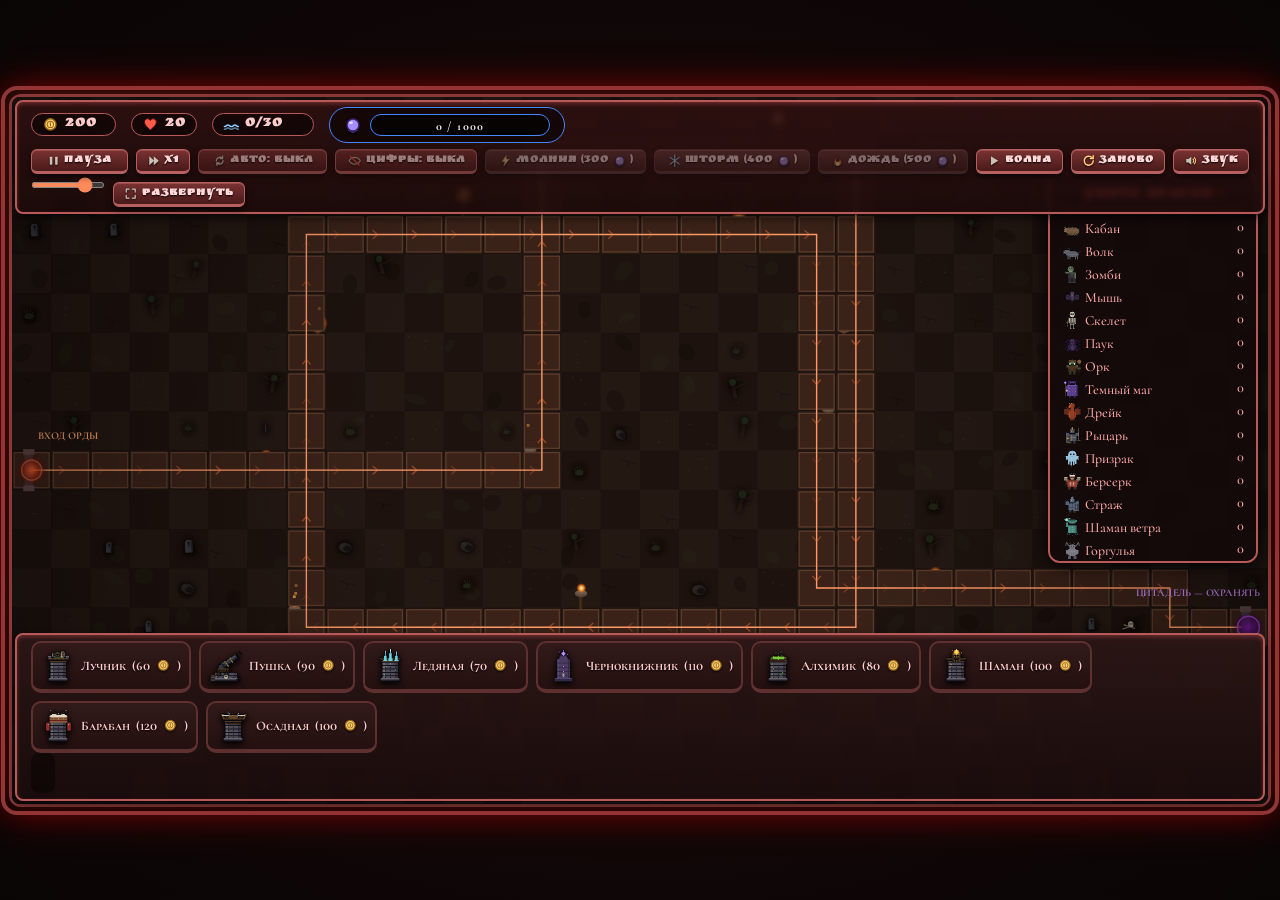
<file: index.html>
<!DOCTYPE html>
<html lang="ru">
<head>
    <meta charset="UTF-8">
    <meta name="viewport" content="width=device-width, initial-scale=1.0, maximum-scale=1.0, user-scalable=no, viewport-fit=cover">
    <meta name="description" content="Защити последнюю цитадель от орд тьмы: 30 волн, 8 видов башен, молнии и огненный дождь, боссы. Играется с телефона и мыши — без установки.">
    <meta name="color-scheme" content="dark">
    <!-- авторский проект: некоммерческая лицензия — файл LICENSE в корне репозитория -->
    <meta name="author" content="DarkDaro">
    <meta name="copyright" content="© 2026 DarkDaro. Некоммерческое использование — см. LICENSE">
    <!-- og: карточка для мессенджеров. Когда появится домен — og:image указать абсолютным URL,
         относительный путь Telegram/VK не развернут -->
    <meta property="og:title" content="Цитадель Орды — tower defense в тёмном фэнтези">
    <meta property="og:description" content="Волны орды, башни, заклинания и боссы. Прямо в браузере — с телефона или компьютера.">
    <meta property="og:type" content="website">
    <meta property="og:image" content="assets/og-preview.jpg">
    <meta property="og:image:alt" content="Ночное поле Цитадели Орды: колонна орды на дороге, башни, свет факелов">
    <title>Цитадель Орды — tower defense в тёмном фэнтези</title>
    <!-- иконки: svg для новых браузеров, png/ico — фолбэки, apple — на экран «Домой» -->
    <link rel="icon" type="image/svg+xml" href="assets/favicon.svg">
    <link rel="icon" type="image/png" sizes="32x32" href="assets/favicon-32.png">
    <link rel="icon" type="image/png" sizes="16x16" href="assets/favicon-16.png">
    <link rel="shortcut icon" href="assets/favicon.ico">
    <link rel="apple-touch-icon" href="assets/apple-touch-icon.png">
    <!-- установка на телефон: манифест запускает игру в полноэкранном ландшафте без рамок браузера -->
    <link rel="manifest" href="manifest.webmanifest">
    <meta name="theme-color" content="#0a0505">
    <meta name="mobile-web-app-capable" content="yes">
    <meta name="apple-mobile-web-app-capable" content="yes">
    <meta name="apple-mobile-web-app-status-bar-style" content="black-translucent">
    <meta name="apple-mobile-web-app-title" content="Цитадель Орды">
    <link rel="preload" href="assets/fonts/RuslanDisplay-400-cyrillic.woff2" as="font" type="font/woff2" crossorigin>
    <link rel="preload" href="assets/fonts/Cormorant-600-cyrillic.woff2" as="font" type="font/woff2" crossorigin>
    <link rel="stylesheet" href="css/fonts.css">
    <link rel="stylesheet" href="css/style.css">
</head>
<body>
<noscript><div style="position:fixed;inset:0;background:#0a0505;color:#ffcccc;display:flex;align-items:center;justify-content:center;font-family:serif;font-size:20px;text-align:center;padding:20px;z-index:999;">Орда не поднимется без JavaScript — включи его в настройках браузера.</div></noscript>
<div id="game-wrapper">
    <div id="top-bar">
        <div class="stats">
            <div class="stat"><span class="ic ic-gold"><svg class="sicon" viewBox="0 0 24 24" xmlns="http://www.w3.org/2000/svg"><circle cx="12" cy="12" r="8" fill="#ffcf7a" stroke="#9a6a10" stroke-width="2"/><circle cx="12" cy="12" r="4.5" fill="none" stroke="#9a6a10" stroke-width="1.5"/><path d="M12 9v6" stroke="#9a6a10" stroke-width="1.5"/></svg></span> <span id="gold-display">200</span></div>
            <div class="stat"><span class="ic ic-red"><svg class="sicon" viewBox="0 0 24 24" xmlns="http://www.w3.org/2000/svg"><path d="M12 20C6 15 3.5 11.5 3.5 8.5 3.5 6 5.5 4 8 4c1.7 0 3.2 1 4 2.4C12.8 5 14.3 4 16 4c2.5 0 4.5 2 4.5 4.5 0 3-2.5 6.5-8.5 11.5z" fill="#ff5a4a" stroke="#5a0e0e" stroke-width="1.4"/></svg></span> <span id="lives-display">20</span></div>
            <div class="stat"><span class="ic ic-blue"><svg class="sicon" viewBox="0 0 24 24" xmlns="http://www.w3.org/2000/svg"><path d="M2 15c2.5 0 2.5-2 5-2s2.5 2 5 2 2.5-2 5-2 2.5 2 5 2" fill="none" stroke="#8ecbff" stroke-width="2.2" stroke-linecap="round"/><path d="M2 19c2.5 0 2.5-2 5-2s2.5 2 5 2 2.5-2 5-2 2.5 2 5 2" fill="none" stroke="#8ecbff" stroke-width="2.2" stroke-linecap="round" opacity="0.6"/></svg></span> <span id="wave-display">0/30</span></div>
            <div id="mana-container"><span class="ic ic-mana"><svg class="sicon" viewBox="0 0 24 24" xmlns="http://www.w3.org/2000/svg"><circle cx="12" cy="12" r="8" fill="#a58cff" stroke="#3a2470" stroke-width="2"/><ellipse cx="9.5" cy="9" rx="2.6" ry="1.6" fill="#ffffff" opacity="0.75"/><path d="M6 19l6 3 6-3" fill="none" stroke="#3a2470" stroke-width="2" stroke-linecap="round"/></svg></span>
                <div id="mana-bar-bg"><div id="mana-bar-fill"></div><span id="mana-text">0 / 1000</span></div>
            </div>
        </div>
        <div class="buttons">
            <button class="btn" id="pause-btn" aria-label="Пауза"><span class="ic"><svg class="sicon" viewBox="0 0 24 24" xmlns="http://www.w3.org/2000/svg"><rect x="5" y="5" width="4.5" height="14" rx="1" fill="#c9c2b4"/><rect x="14.5" y="5" width="4.5" height="14" rx="1" fill="#c9c2b4"/></svg></span> <span class="bname">Пауза</span></button>
            <button class="btn" id="speed-btn" aria-label="Скорость игры"><span class="ic"><svg class="sicon" viewBox="0 0 24 24" xmlns="http://www.w3.org/2000/svg"><path d="M4 4l9 8-9 8z" fill="#c9c2b4"/><path d="M12 4l9 8-9 8z" fill="#c9c2b4"/></svg></span> x1</button>
            <button class="btn is-off" id="auto-btn" aria-label="Авто-волна"><span class="ic"><svg class="sicon" viewBox="0 0 24 24" xmlns="http://www.w3.org/2000/svg"><path d="M6 12a6 6 0 0110.5-4" fill="none" stroke="#c9c2b4" stroke-width="2.4" stroke-linecap="round"/><path d="M17 4v4h-4" fill="none" stroke="#c9c2b4" stroke-width="2.4" stroke-linecap="round"/><path d="M18 12a6 6 0 01-10.5 4" fill="none" stroke="#c9c2b4" stroke-width="2.4" stroke-linecap="round"/><path d="M7 20v-4h4" fill="none" stroke="#c9c2b4" stroke-width="2.4" stroke-linecap="round"/></svg></span> <span class="bname">Авто:</span> <span class="bval">выкл</span></button>
            <button class="btn is-off" id="hp-num-btn" title="Цифры здоровья над врагами" aria-label="Цифры здоровья"><span class="ic ic-dim"><svg class="sicon" viewBox="0 0 24 24" xmlns="http://www.w3.org/2000/svg"><path d="M2 12s3.5-6 10-6 10 6 10 6-3.5 6-10 6-10-6-10-6z" fill="none" stroke="#c9c2b4" stroke-width="2"/><path d="M4 4l16 16" stroke="#ff5a4a" stroke-width="2.2" stroke-linecap="round"/></svg></span> <span class="bname">Цифры:</span> <span class="bval">выкл</span></button>
            <button class="btn" id="lightning-btn" aria-label="Молния — 300 маны"><span class="ic ic-gold"><svg class="sicon" viewBox="0 0 24 24" xmlns="http://www.w3.org/2000/svg"><path d="M13 2L5 14h5l-1.5 8L19 9h-5.5z" fill="#ffcf7a" stroke="#9a6a10" stroke-width="1.2"/></svg></span> <span class="bname">Молния</span> (300<span class="ic ic-mana"><svg class="sicon" viewBox="0 0 24 24" xmlns="http://www.w3.org/2000/svg"><circle cx="12" cy="12" r="8" fill="#a58cff" stroke="#3a2470" stroke-width="2"/><ellipse cx="9.5" cy="9" rx="2.6" ry="1.6" fill="#ffffff" opacity="0.75"/><path d="M6 19l6 3 6-3" fill="none" stroke="#3a2470" stroke-width="2" stroke-linecap="round"/></svg></span>)</button>
            <button class="btn" id="frost-btn" aria-label="Ледяной шторм — 400 маны"><span class="ic ic-blue"><svg class="sicon" viewBox="0 0 24 24" xmlns="http://www.w3.org/2000/svg"><g stroke="#8ecbff" stroke-width="2" stroke-linecap="round"><path d="M12 2v20M4 6l16 12M20 6L4 18"/></g></svg></span> <span class="bname">Шторм</span> (400<span class="ic ic-mana"><svg class="sicon" viewBox="0 0 24 24" xmlns="http://www.w3.org/2000/svg"><circle cx="12" cy="12" r="8" fill="#a58cff" stroke="#3a2470" stroke-width="2"/><ellipse cx="9.5" cy="9" rx="2.6" ry="1.6" fill="#ffffff" opacity="0.75"/><path d="M6 19l6 3 6-3" fill="none" stroke="#3a2470" stroke-width="2" stroke-linecap="round"/></svg></span>)</button>
            <button class="btn" id="fire-rain-btn" aria-label="Огненный дождь — 500 маны"><span class="ic ic-fire"><svg class="sicon" viewBox="0 0 24 24" xmlns="http://www.w3.org/2000/svg"><path d="M12 2c1 4-3 5.5-3 9a3 3 0 006 0c0-1.5-.8-2.5-.8-2.5 2.3 1 4.3 3.4 4.3 6A6.5 6.5 0 015.5 15C5.5 9 11 7.5 12 2z" fill="#ff8a3c" stroke="#7a2400" stroke-width="1.3"/><path d="M12 21a3 3 0 01-3-3c0-1.6 1.6-2.6 3-4 1.4 1.4 3 2.4 3 4a3 3 0 01-3 3z" fill="#ffd75e"/></svg></span> <span class="bname">Дождь</span> (500<span class="ic ic-mana"><svg class="sicon" viewBox="0 0 24 24" xmlns="http://www.w3.org/2000/svg"><circle cx="12" cy="12" r="8" fill="#a58cff" stroke="#3a2470" stroke-width="2"/><ellipse cx="9.5" cy="9" rx="2.6" ry="1.6" fill="#ffffff" opacity="0.75"/><path d="M6 19l6 3 6-3" fill="none" stroke="#3a2470" stroke-width="2" stroke-linecap="round"/></svg></span>)</button>
            <button class="btn" id="start-wave-btn" aria-label="Начать волну"><span class="ic"><svg class="sicon" viewBox="0 0 24 24" xmlns="http://www.w3.org/2000/svg"><path d="M7 4l13 8-13 8z" fill="#c9c2b4"/></svg></span> <span class="bname">Волна</span></button>
            <button class="btn" id="restart-btn" aria-label="Начать заново"><span class="ic"><svg class="sicon" viewBox="0 0 24 24" xmlns="http://www.w3.org/2000/svg"><path d="M20 12a8 8 0 11-2.3-5.6" fill="none" stroke="#ffcf7a" stroke-width="2.6" stroke-linecap="round"/><path d="M20 3v5h-5" fill="none" stroke="#ffcf7a" stroke-width="2.6" stroke-linecap="round"/></svg></span> <span class="bname">Заново</span></button>
            <button class="btn" id="sound-btn" aria-label="Звук"><span class="ic ic-gold"><svg class="sicon" viewBox="0 0 24 24" xmlns="http://www.w3.org/2000/svg"><path d="M4 9v6h4l5 4V5L8 9z" fill="#c9c2b4"/><path d="M16 9a4 4 0 010 6" fill="none" stroke="#ffcf7a" stroke-width="2" stroke-linecap="round"/><path d="M18.5 6.5a8 8 0 010 11" fill="none" stroke="#ffcf7a" stroke-width="2" stroke-linecap="round"/></svg></span> <span class="bname">Звук</span></button><input type="range" id="volume-slider" min="0" max="100" value="80" title="Громкость" aria-label="Громкость">
            <button class="btn" id="fs-btn" title="На весь экран" aria-label="На весь экран"><span class="ic"><svg class="sicon" viewBox="0 0 24 24" xmlns="http://www.w3.org/2000/svg"><path d="M4 9V4h5M15 4h5v5M20 15v5h-5M9 20H4v-5" fill="none" stroke="#c9c2b4" stroke-width="2.2" stroke-linecap="round" stroke-linejoin="round"/></svg></span> <span class="bname">Развернуть</span></button>
        </div>
    </div>
    <div class="canvas-container">
        <!-- canvas-clip — окно панорамы на телефонах (зум/панорама двигают канву
             внутри клипа); мультиборд вне клипа: в портрет-потоке идёт под полем -->
        <div class="canvas-clip"><canvas id="game-canvas" width="1792" height="1008">Поле Орды: ваш браузер не поддерживает canvas.</canvas></div>
        <div id="multiboard">
            <h3>Убито врагов</h3>
            <div id="kill-list"></div>
            <h3 style="margin-top: 15px;">Статистика</h3>
            <div id="stats-panel" style="font-size: 12px; color: #ffaaaa;"></div>
        </div>
    </div>
    <div id="bottom-bar">
        <div class="tower-btns" id="tower-buttons"></div>
        <div class="info-panel" id="selected-info"></div>
    </div>
</div>
<div id="toast"></div>
<div id="spell-tip" style="display:none;"></div>
<div id="victory-overlay" class="overlay" style="display: none;">
    <div class="overlay-box">
        <h1 id="overlay-title">ПОБЕДА ОРДЫ!</h1>
        <div id="overlay-stats"></div>
        <button class="btn" id="restart-overlay-btn"><span class="ic"><svg class="sicon" viewBox="0 0 24 24" xmlns="http://www.w3.org/2000/svg"><path d="M20 12a8 8 0 11-2.3-5.6" fill="none" stroke="#ffcf7a" stroke-width="2.6" stroke-linecap="round"/><path d="M20 3v5h-5" fill="none" stroke="#ffcf7a" stroke-width="2.6" stroke-linecap="round"/></svg></span> Играть заново</button>
    </div>
</div>
<div id="pause-overlay" class="overlay" style="display: none;">
    <div class="overlay-box">
        <h1>ПАУЗА</h1>
        <div class="pause-settings">
            <button class="btn" id="pm-resume"><span class="ic"><svg class="sicon" viewBox="0 0 24 24" xmlns="http://www.w3.org/2000/svg"><path d="M7 4l13 8-13 8z" fill="#c9c2b4"/></svg></span> Продолжить</button>
            <button class="btn" id="pm-speed"><span class="ic"><svg class="sicon" viewBox="0 0 24 24" xmlns="http://www.w3.org/2000/svg"><path d="M4 4l9 8-9 8z" fill="#c9c2b4"/><path d="M12 4l9 8-9 8z" fill="#c9c2b4"/></svg></span> Скорость: x1</button>
            <button class="btn" id="pm-sound"><span class="ic ic-gold"><svg class="sicon" viewBox="0 0 24 24" xmlns="http://www.w3.org/2000/svg"><path d="M4 9v6h4l5 4V5L8 9z" fill="#c9c2b4"/><path d="M16 9a4 4 0 010 6" fill="none" stroke="#ffcf7a" stroke-width="2" stroke-linecap="round"/><path d="M18.5 6.5a8 8 0 010 11" fill="none" stroke="#ffcf7a" stroke-width="2" stroke-linecap="round"/></svg></span> Звук: вкл</button>
            <button class="btn" id="pm-auto"><span class="ic"><svg class="sicon" viewBox="0 0 24 24" xmlns="http://www.w3.org/2000/svg"><path d="M6 12a6 6 0 0110.5-4" fill="none" stroke="#c9c2b4" stroke-width="2.4" stroke-linecap="round"/><path d="M17 4v4h-4" fill="none" stroke="#c9c2b4" stroke-width="2.4" stroke-linecap="round"/><path d="M18 12a6 6 0 01-10.5 4" fill="none" stroke="#c9c2b4" stroke-width="2.4" stroke-linecap="round"/><path d="M7 20v-4h4" fill="none" stroke="#c9c2b4" stroke-width="2.4" stroke-linecap="round"/></svg></span> Авто-волна: выкл</button>
            <button class="btn" id="pm-hpnum"></button>
            <button class="btn" id="pm-restart"><span class="ic"><svg class="sicon" viewBox="0 0 24 24" xmlns="http://www.w3.org/2000/svg"><path d="M20 12a8 8 0 11-2.3-5.6" fill="none" stroke="#ffcf7a" stroke-width="2.6" stroke-linecap="round"/><path d="M20 3v5h-5" fill="none" stroke="#ffcf7a" stroke-width="2.6" stroke-linecap="round"/></svg></span> Заново</button>
        </div>
        <p class="pause-hint">Esc — продолжить · R после победы/поражения — заново</p>
    </div>
</div>

<div id="rotate-overlay" class="overlay" style="display: none;">
    <div class="overlay-box">
        <h1 style="font-size: 30px;">ПОВЕРНИ УСТРОЙСТВО</h1>
        <svg width="58" height="58" viewBox="0 0 24 24" xmlns="http://www.w3.org/2000/svg" style="margin: 6px auto 10px; display: block;"><rect x="8" y="2.5" width="8" height="19" rx="2" fill="none" stroke="#ffcf7a" stroke-width="1.6"/><circle cx="12" cy="18.6" r="0.9" fill="#ffcf7a"/><path d="M2.5 12a9.5 9.5 0 013.2-6.1" fill="none" stroke="#ff8a3c" stroke-width="1.8" stroke-linecap="round"/><path d="M2.6 9.5l.2-3.4 3.2 1.1" fill="none" stroke="#ff8a3c" stroke-width="1.8" stroke-linecap="round" stroke-linejoin="round"/></svg>
        <p class="pause-hint" style="margin-top: 0;">Поле Орды шире, чем выше — в портретном режиме оно умещается в ладонь.</p>
        <button class="btn" id="rotate-dismiss"><span class="ic"><svg class="sicon" viewBox="0 0 24 24" xmlns="http://www.w3.org/2000/svg"><path d="M7 4l13 8-13 8z" fill="#c9c2b4"/></svg></span> Играть так</button>
    </div>
</div>

<script src="js/config.js"></script>
<script src="js/audio.js"></script>
<script src="js/balance.js"></script>
<script src="js/map.js"></script>
<script src="js/game.js"></script>
</body>
</html>
</file>
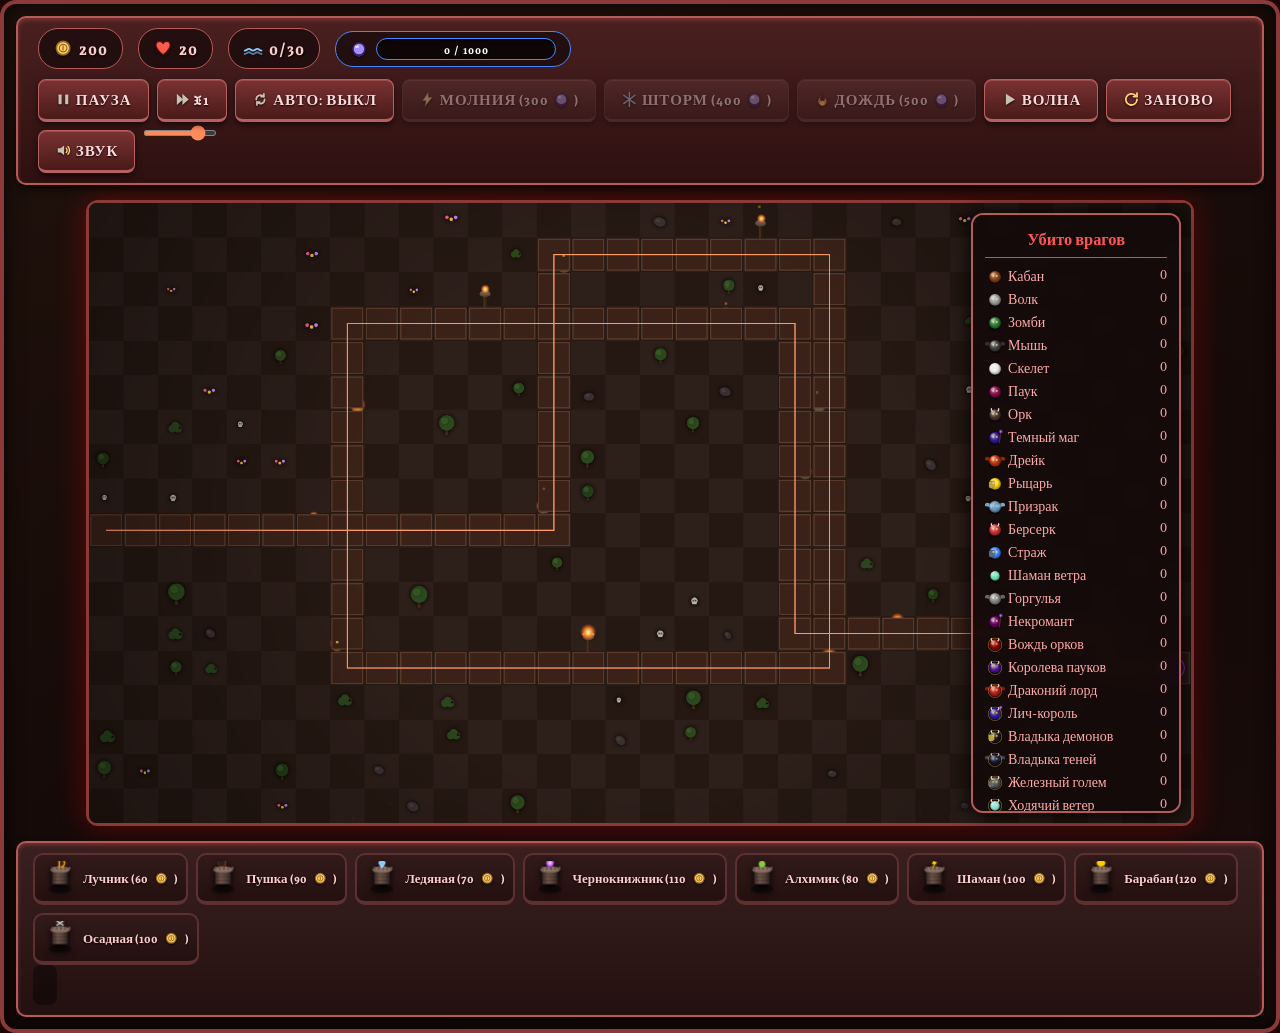
<file: Tower Defence_TD.html>
<!DOCTYPE html>
<html lang="ru">
<head>
    <meta charset="UTF-8">
    <meta name="viewport" content="width=device-width, initial-scale=1.0, user-scalable=no">
    <title>Tower Defence — Цитадель Орды | Warcraft Style</title>
    <link href="https://fonts.googleapis.com/css2?family=Cinzel:wght@400;700;900&family=Cinzel+Decorative:wght@700;900&family=Grenze+Gotisch:wght@400;600;800&family=Crimson+Text:wght@400;600;700&display=swap" rel="stylesheet">
    <style>
        * { margin: 0; padding: 0; box-sizing: border-box; }
        body {
            background: #0a0505;
            background-image: radial-gradient(ellipse at center, #1a0a0a 0%, #0a0505 100%);
            display: flex;
            justify-content: center;
            align-items: center;
            min-height: 100vh;
            font-family: 'Crimson Text', 'Georgia', serif;
            user-select: none;
            overflow: hidden;
        }
        #game-wrapper {
            position: relative;
            display: flex;
            flex-direction: column;
            align-items: center;
            background: linear-gradient(160deg, #20120c 0%, #150a08 60%, #1a0c0a 100%);
            border: 4px solid #8b3a3a;
            border-radius: 16px;
            box-shadow: 0 0 40px rgba(255,0,0,0.3), inset 0 0 20px rgba(0,0,0,0.8);
            padding: 12px;
            animation: wrapperGlow 5s ease-in-out infinite;
        }
        @keyframes wrapperGlow {
            0%, 100% { box-shadow: 0 0 40px rgba(255,0,0,0.25), inset 0 0 20px rgba(0,0,0,0.8); }
            50% { box-shadow: 0 0 60px rgba(255,60,20,0.45), 0 0 120px rgba(255,0,0,0.12), inset 0 0 20px rgba(0,0,0,0.8); }
        }
        #top-bar {
            position: relative;
            z-index: 30;
            width: 100%;
            display: flex;
            justify-content: space-between;
            align-items: center;
            background: linear-gradient(180deg, #4a2020 0%, #2e1010 100%);
            border: 2px solid #b85a5a;
            border-radius: 10px;
            padding: 10px 20px;
            margin-bottom: 10px;
            color: #ffcccc;
            font-weight: bold;
            font-size: 18px;
            font-family: 'Grenze Gotisch', 'Cinzel', 'Georgia', serif;
            text-shadow: 1px 1px 2px black;
            letter-spacing: 1px;
            box-shadow: inset 0 2px 4px rgba(255,100,100,0.3), 0 4px 8px rgba(0,0,0,0.6);
            flex-wrap: wrap;
            gap: 10px;
        }
        .stats {
            display: flex;
            gap: 15px;
            align-items: center;
        }
        .stat {
            display: flex;
            align-items: center;
            gap: 6px;
            background: rgba(0,0,0,0.5);
            padding: 6px 14px;
            border-radius: 20px;
            border: 1px solid #b85a5a;
            font-size: 18px;
        }
        .buttons {
            display: flex;
            gap: 8px;
            flex-wrap: wrap;
        }
        .btn {
            background: linear-gradient(180deg, #7a3232 0%, #4a1a1a 100%);
            border: 1px solid #b86060;
            border-bottom-width: 3px;
            color: #ffd9d9;
            font-weight: bold;
            padding: 8px 16px;
            border-radius: 8px;
            cursor: pointer;
            font-size: 14px;
            transition: all 0.15s;
            box-shadow: 0 3px 6px rgba(0,0,0,0.6), inset 0 1px 0 rgba(255,150,150,0.25);
            text-transform: uppercase;
            letter-spacing: 1px;
            display: flex;
            align-items: center;
            gap: 4px;
            white-space: nowrap;
            text-shadow: 0 1px 2px black;
        }
        .btn:hover {
            background: linear-gradient(180deg, #944242 0%, #5e2222 100%);
            color: white;
            border-color: #ff8686;
            transform: translateY(-1px);
            box-shadow: 0 5px 14px rgba(255,100,100,0.4), inset 0 1px 0 rgba(255,150,150,0.3);
        }
        .btn:active {
            transform: translateY(1px);
            border-bottom-width: 1px;
            box-shadow: 0 1px 3px rgba(0,0,0,0.7), inset 0 2px 6px rgba(0,0,0,0.4);
            filter: brightness(0.92);
        }
        .btn:disabled {
            opacity: 0.45;
            cursor: not-allowed;
            border-color: #6b3a3a;
            transform: none;
            filter: grayscale(0.4);
        }
        .stat {
            transition: transform 0.15s, box-shadow 0.15s;
        }
        .stat.pulse {
            animation: statPulse 0.3s ease-out;
        }
        @keyframes statPulse {
            0% { transform: scale(1); }
            50% { transform: scale(1.15); box-shadow: 0 0 20px rgba(255,200,100,0.8); }
            100% { transform: scale(1); }
        }
        .stat.danger {
            animation: statDanger 0.4s ease-out;
        }
        @keyframes statDanger {
            0% { transform: scale(1); }
            25% { transform: scale(1.2); box-shadow: 0 0 25px rgba(255,50,50,0.9); }
            100% { transform: scale(1); }
        }
        .canvas-container {
            position: relative;
            border: 3px solid #8b3a3a;
            border-radius: 12px;
            box-shadow: 0 0 30px rgba(255,0,0,0.3);
            background: #1e1a1a;
            margin: 5px 0;
        }
        canvas {
            display: block;
            background: radial-gradient(circle at center, #2d1f1f 0%, #0f0a0a 100%);
            border-radius: 8px;
        }
        #bottom-bar {
            width: 100%;
            display: flex;
            align-items: center;
            justify-content: space-between;
            background: linear-gradient(180deg, #3a2020 0%, #241010 100%);
            border: 2px solid #b85a5a;
            border-radius: 10px;
            padding: 10px 15px;
            color: #ffaaaa;
            font-size: 16px;
            box-shadow: inset 0 2px 4px rgba(255,100,100,0.3), 0 4px 8px rgba(0,0,0,0.6);
            margin-top: 10px;
            flex-wrap: wrap;
        }
        .tower-btns {
            display: flex;
            gap: 8px;
            flex-wrap: wrap;
            align-items: center;
        }
        .tower-btn {
            display: flex;
            flex-direction: row;
            align-items: center;
            justify-content: center;
            gap: 6px;
            white-space: nowrap;
            background: linear-gradient(180deg, #321a1a 0%, #241010 100%);
            border: 2px solid #5e3030;
            border-bottom-width: 4px;
            border-radius: 10px;
            padding: 6px 8px;
            cursor: pointer;
            color: #ffcccc;
            font-weight: bold;
            transition: 0.15s;
            min-width: 80px;
            text-align: center;
            font-size: 13px;
            position: relative;
            text-shadow: 0 1px 2px black;
        }
        .tower-btn:active {
            transform: translateY(2px);
            border-bottom-width: 2px;
            filter: brightness(0.9);
        }
        .tower-btn.active {
            border-color: #ff5555;
            box-shadow: 0 0 20px #ff5555, inset 0 0 10px rgba(255,85,85,0.3);
            background: linear-gradient(180deg, #5a2525 0%, #3a1515 100%);
            animation: towerPulse 1.5s ease-in-out infinite;
        }
        @keyframes towerPulse {
            0%, 100% { box-shadow: 0 0 15px #ff5555, inset 0 0 8px rgba(255,85,85,0.2); }
            50% { box-shadow: 0 0 25px #ff7777, inset 0 0 15px rgba(255,85,85,0.4); }
        }
        .tower-btn:hover {
            background: linear-gradient(180deg, #3e2020 0%, #2a1212 100%);
            border-color: #ff7777;
            transform: scale(1.08);
            box-shadow: 0 0 15px rgba(255,100,100,0.4);
        }
        .tower-btn .btn-sprite, .tower-btn .icon {
            width: 34px; height: 34px;
            image-rendering: auto;
            filter: drop-shadow(0 2px 3px black);
        }
        .kill-icon { width: 20px; height: 20px; vertical-align: -5px; margin-right: 3px; }
        .tower-tooltip {
            display: none;
            position: absolute;
            bottom: 120%;
            left: 50%;
            transform: translateX(-50%);
            background: rgba(0,0,0,0.9);
            border: 1px solid #b85a5a;
            border-radius: 8px;
            padding: 8px 12px;
            color: #ffcccc;
            font-size: 12px;
            white-space: nowrap;
            z-index: 20;
            pointer-events: none;
        }
        .tower-btn:hover .tower-tooltip {
            display: block;
        }
        .info-panel {
            display: flex;
            flex-wrap: wrap;
            gap: 8px;
            align-items: center;
            justify-content: flex-end;
            font-size: 14px;
            background: rgba(0,0,0,0.4);
            padding: 5px 12px;
            border-radius: 8px;
            color: #ffcccc;
            max-width: 46%;
            min-height: 40px;
        }
        #multiboard {
            position: absolute;
            top: 10px;
            right: 10px;
            width: 210px;
            background: rgba(20, 10, 10, 0.88);
            border: 2px solid #b85a5a;
            border-radius: 12px;
            padding: 12px;
            color: #ffaaaa;
            font-size: 14px;
            backdrop-filter: blur(6px);
            box-shadow: 0 0 20px black;
            z-index: 10;
            max-height: calc(100% - 20px);
            overflow-y: auto;
            scrollbar-width: thin;
            scrollbar-color: #8b3a3a #1a0d0d;
        }
        #multiboard::-webkit-scrollbar { width: 8px; }
        #multiboard::-webkit-scrollbar-track { background: #1a0d0d; border-radius: 4px; }
        #multiboard::-webkit-scrollbar-thumb { background: #8b3a3a; border-radius: 4px; }
        #multiboard h3 {
            text-align: center;
            border-bottom: 1px solid #b85a5a;
            padding-bottom: 6px;
            margin-bottom: 8px;
            color: #ff5555;
        }
        .kill-row {
            display: flex;
            justify-content: space-between;
            margin: 3px 0;
        }
        .overlay {
            position: fixed;
            top: 0; left: 0;
            width: 100%; height: 100%;
            background: rgba(0,0,0,0.8);
            display: flex;
            justify-content: center;
            align-items: center;
            z-index: 200;
            backdrop-filter: blur(4px);
        }
        .overlay-box {
            background: linear-gradient(145deg, #3a2020, #1f1010);
            border: 3px solid #ff5555;
            border-radius: 24px;
            padding: 40px;
            text-align: center;
            color: #ffaaaa;
            box-shadow: 0 0 50px rgba(255,0,0,0.5);
        }
        .overlay-box h1 {
            font-size: 48px;
            margin-bottom: 20px;
            text-shadow: 2px 2px 6px black;
        }
        #toast {
            position: fixed;
            top: 20px;
            left: 50%;
            transform: translateX(-50%);
            background: rgba(40,15,15,0.95);
            border: 2px solid #ff5555;
            border-radius: 10px;
            padding: 10px 24px;
            color: #ffcccc;
            font-weight: bold;
            font-size: 16px;
            z-index: 300;
            opacity: 0;
            transition: opacity 0.3s;
            pointer-events: none;
        }
        #toast.show { opacity: 1; }
        .pause-settings {
            display: flex;
            flex-direction: column;
            gap: 10px;
            align-items: stretch;
            min-width: 280px;
        }
        #overlay-stats {
            margin: 6px 0 22px;
            display: flex;
            flex-direction: column;
            gap: 6px;
            min-width: 320px;
        }
        .stat-line {
            display: flex;
            justify-content: space-between;
            gap: 30px;
            font-size: 18px;
            color: #d9b8a8;
            border-bottom: 1px solid rgba(184,90,90,0.35);
            padding: 4px 2px;
        }
        .stat-line b { color: #ffcf7a; font-family: 'Grenze Gotisch', serif; font-size: 20px; }
        #volume-slider {
            width: 74px;
            height: 6px;
            accent-color: #ff8a5a;
            cursor: pointer;
        }
        .pause-hint {
            margin-top: 14px;
            font-size: 13px;
            color: #a08080;
        }
        #mana-container {
            display: flex;
            align-items: center;
            gap: 8px;
            background: rgba(0,0,0,0.5);
            padding: 6px 14px;
            border-radius: 20px;
            border: 1px solid #4488ff;
            font-size: 16px;
        }
        #mana-bar-bg {
            width: 180px;
            height: 22px;
            background: rgba(0,0,0,0.6);
            border: 1px solid #4488ff;
            border-radius: 11px;
            position: relative;
            overflow: hidden;
            box-shadow: inset 0 1px 3px rgba(0,0,0,0.8);
        }
        #mana-bar-fill {
            height: 100%;
            background: linear-gradient(90deg, #2244cc 0%, #4488ff 50%, #66aaff 100%);
            width: 0%;
            transition: width 0.2s ease;
            box-shadow: 0 0 10px rgba(68,136,255,0.5);
            border-radius: 11px;
            position: relative;
            overflow: hidden;
        }
        #mana-bar-fill::after {
            content: '';
            position: absolute;
            top: 0; left: -60px;
            width: 40px; height: 100%;
            background: linear-gradient(90deg, transparent, rgba(255,255,255,0.4), transparent);
            animation: manaShimmer 2s linear infinite;
        }
        @keyframes manaShimmer {
            0% { left: -60px; }
            100% { left: 100%; }
        }
        #mana-bar-fill.regen {
            box-shadow: 0 0 15px rgba(68,136,255,0.8), 0 0 25px rgba(100,170,255,0.4);
        }
        #mana-bar-fill.full {
            box-shadow: 0 0 20px rgba(100,170,255,1), 0 0 35px rgba(68,136,255,0.6);
        }
        #mana-text {
            position: absolute;
            top: 0; left: 0;
            width: 100%; height: 100%;
            text-align: center;
            line-height: 22px;
            color: #ffffff;
            font-size: 12px;
            font-weight: bold;
            font-family: 'Grenze Gotisch', 'Cinzel', 'Georgia', serif;
            text-shadow: 1px 1px 2px black;
        }
        .btn {
            font-family: 'Grenze Gotisch', 'Cinzel', 'Georgia', serif;
        }
        #selected-info .btn {
            padding: 4px 10px;
            font-size: 12px;
            border-bottom-width: 2px;
        }
        .tower-btn {
            font-family: 'Grenze Gotisch', 'Cinzel', 'Georgia', serif;
        }
        #multiboard h3 {
            font-family: 'Grenze Gotisch', 'Cinzel', 'Georgia', serif;
        }
        .overlay-box h1 {
            font-family: 'Grenze Gotisch', 'Cinzel', serif;
            font-size: 64px;
            letter-spacing: 2px;
            background: linear-gradient(180deg, #ffd9a0 0%, #ff9a3c 55%, #d44a1a 100%);
            -webkit-background-clip: text;
            background-clip: text;
            -webkit-text-fill-color: transparent;
            filter: drop-shadow(0 2px 6px rgba(255,80,0,0.6));
            animation: titlePulse 2.4s ease-in-out infinite;
        }
        @keyframes titlePulse {
            0%, 100% { filter: drop-shadow(0 2px 6px rgba(255,80,0,0.5)); transform: scale(1); }
            50% { filter: drop-shadow(0 3px 14px rgba(255,120,20,0.85)); transform: scale(1.02); }
        }
        #top-bar, #bottom-bar { font-family: 'Grenze Gotisch', 'Cinzel', serif; font-size: 19px; }
        .btn { font-family: 'Grenze Gotisch', 'Cinzel', serif; font-size: 15px; position: relative; overflow: hidden; }
        .btn::after {
            content: '';
            position: absolute; top: 0; left: -80%;
            width: 50%; height: 100%;
            background: linear-gradient(100deg, transparent, rgba(255,220,180,0.25), transparent);
            transform: skewX(-20deg);
            transition: left 0.45s ease;
            clip-path: inset(0 round 8px);
            pointer-events: none;
        }
        /* тултип способности (реальный div #spell-tip) */
        #spell-tip {
            position: fixed;
            transform: translateX(-50%);
            background: rgba(14,6,6,0.97);
            border: 1px solid #b85a5a;
            border-radius: 8px;
            padding: 8px 12px;
            color: #ffdddd;
            font-size: 14px;
            font-family: 'Crimson Text', serif;
            white-space: normal;
            width: max-content;
            max-width: 290px;
            line-height: 1.35;
            text-align: left;
            pointer-events: none;
            z-index: 999;
            box-shadow: 0 6px 20px rgba(0,0,0,0.85);
        }
        #spell-tip .tip-title { font-family: 'Grenze Gotisch', serif; font-size: 16px; color: #ffcf7a; display: block; margin-bottom: 2px; }
        /* фиксированная ширина цифры кулдауна — без дёргания */
        .btn .cd {
            display: inline-block;
            min-width: 3.2ch;
            text-align: center;
            font-variant-numeric: tabular-nums;
            color: #ffb090;
        }
        .btn:hover::after { left: 130%; }
    
        /* --- SVG-иконки фэнтези-UI (replace_emoji_icons.py) --- */
        .ic { display: inline-flex; vertical-align: -0.18em; }
        .ic .sicon { width: 1.12em; height: 1.12em; display: block; filter: drop-shadow(0 1px 1px rgba(0,0,0,0.8)); }
        .ic-gold { color: #ffcf7a; }
        .ic-red { color: #ff5a4a; }
        .ic-blue { color: #8ecbff; }
        .ic-mana { color: #a58cff; }
        .ic-fire { color: #ff8a3c; }
        .ic-dim { color: #c9c2b4; opacity: 0.85; }
    </style>
</head>
<body>
<div id="game-wrapper">
    <div id="top-bar">
        <div class="stats">
            <div class="stat"><span class="ic ic-gold"><svg class="sicon" viewBox="0 0 24 24" xmlns="http://www.w3.org/2000/svg"><circle cx="12" cy="12" r="8" fill="#ffcf7a" stroke="#9a6a10" stroke-width="2"/><circle cx="12" cy="12" r="4.5" fill="none" stroke="#9a6a10" stroke-width="1.5"/><path d="M12 9v6" stroke="#9a6a10" stroke-width="1.5"/></svg></span> <span id="gold-display">200</span></div>
            <div class="stat"><span class="ic ic-red"><svg class="sicon" viewBox="0 0 24 24" xmlns="http://www.w3.org/2000/svg"><path d="M12 20C6 15 3.5 11.5 3.5 8.5 3.5 6 5.5 4 8 4c1.7 0 3.2 1 4 2.4C12.8 5 14.3 4 16 4c2.5 0 4.5 2 4.5 4.5 0 3-2.5 6.5-8.5 11.5z" fill="#ff5a4a" stroke="#5a0e0e" stroke-width="1.4"/></svg></span> <span id="lives-display">20</span></div>
            <div class="stat"><span class="ic ic-blue"><svg class="sicon" viewBox="0 0 24 24" xmlns="http://www.w3.org/2000/svg"><path d="M2 15c2.5 0 2.5-2 5-2s2.5 2 5 2 2.5-2 5-2 2.5 2 5 2" fill="none" stroke="#8ecbff" stroke-width="2.2" stroke-linecap="round"/><path d="M2 19c2.5 0 2.5-2 5-2s2.5 2 5 2 2.5-2 5-2 2.5 2 5 2" fill="none" stroke="#8ecbff" stroke-width="2.2" stroke-linecap="round" opacity="0.6"/></svg></span> <span id="wave-display">0/30</span></div>
            <div id="mana-container"><span class="ic ic-mana"><svg class="sicon" viewBox="0 0 24 24" xmlns="http://www.w3.org/2000/svg"><circle cx="12" cy="12" r="8" fill="#a58cff" stroke="#3a2470" stroke-width="2"/><ellipse cx="9.5" cy="9" rx="2.6" ry="1.6" fill="#ffffff" opacity="0.75"/><path d="M6 19l6 3 6-3" fill="none" stroke="#3a2470" stroke-width="2" stroke-linecap="round"/></svg></span>
                <div id="mana-bar-bg"><div id="mana-bar-fill"></div><span id="mana-text">0 / 1000</span></div>
            </div>
        </div>
        <div class="buttons">
            <button class="btn" id="pause-btn"><span class="ic"><svg class="sicon" viewBox="0 0 24 24" xmlns="http://www.w3.org/2000/svg"><rect x="5" y="5" width="4.5" height="14" rx="1" fill="#c9c2b4"/><rect x="14.5" y="5" width="4.5" height="14" rx="1" fill="#c9c2b4"/></svg></span> Пауза</button>
            <button class="btn" id="speed-btn"><span class="ic"><svg class="sicon" viewBox="0 0 24 24" xmlns="http://www.w3.org/2000/svg"><path d="M4 4l9 8-9 8z" fill="#c9c2b4"/><path d="M12 4l9 8-9 8z" fill="#c9c2b4"/></svg></span> x1</button>
            <button class="btn" id="auto-btn"><span class="ic"><svg class="sicon" viewBox="0 0 24 24" xmlns="http://www.w3.org/2000/svg"><path d="M6 12a6 6 0 0110.5-4" fill="none" stroke="#c9c2b4" stroke-width="2.4" stroke-linecap="round"/><path d="M17 4v4h-4" fill="none" stroke="#c9c2b4" stroke-width="2.4" stroke-linecap="round"/><path d="M18 12a6 6 0 01-10.5 4" fill="none" stroke="#c9c2b4" stroke-width="2.4" stroke-linecap="round"/><path d="M7 20v-4h4" fill="none" stroke="#c9c2b4" stroke-width="2.4" stroke-linecap="round"/></svg></span> Авто: выкл</button>
            <button class="btn" id="lightning-btn"><span class="ic ic-gold"><svg class="sicon" viewBox="0 0 24 24" xmlns="http://www.w3.org/2000/svg"><path d="M13 2L5 14h5l-1.5 8L19 9h-5.5z" fill="#ffcf7a" stroke="#9a6a10" stroke-width="1.2"/></svg></span> Молния (300<span class="ic ic-mana"><svg class="sicon" viewBox="0 0 24 24" xmlns="http://www.w3.org/2000/svg"><circle cx="12" cy="12" r="8" fill="#a58cff" stroke="#3a2470" stroke-width="2"/><ellipse cx="9.5" cy="9" rx="2.6" ry="1.6" fill="#ffffff" opacity="0.75"/><path d="M6 19l6 3 6-3" fill="none" stroke="#3a2470" stroke-width="2" stroke-linecap="round"/></svg></span>)</button>
            <button class="btn" id="frost-btn"><span class="ic ic-blue"><svg class="sicon" viewBox="0 0 24 24" xmlns="http://www.w3.org/2000/svg"><g stroke="#8ecbff" stroke-width="2" stroke-linecap="round"><path d="M12 2v20M4 6l16 12M20 6L4 18"/></g></svg></span> Шторм (400<span class="ic ic-mana"><svg class="sicon" viewBox="0 0 24 24" xmlns="http://www.w3.org/2000/svg"><circle cx="12" cy="12" r="8" fill="#a58cff" stroke="#3a2470" stroke-width="2"/><ellipse cx="9.5" cy="9" rx="2.6" ry="1.6" fill="#ffffff" opacity="0.75"/><path d="M6 19l6 3 6-3" fill="none" stroke="#3a2470" stroke-width="2" stroke-linecap="round"/></svg></span>)</button>
            <button class="btn" id="fire-rain-btn"><span class="ic ic-fire"><svg class="sicon" viewBox="0 0 24 24" xmlns="http://www.w3.org/2000/svg"><path d="M12 2c1 4-3 5.5-3 9a3 3 0 006 0c0-1.5-.8-2.5-.8-2.5 2.3 1 4.3 3.4 4.3 6A6.5 6.5 0 015.5 15C5.5 9 11 7.5 12 2z" fill="#ff8a3c" stroke="#7a2400" stroke-width="1.3"/><path d="M12 21a3 3 0 01-3-3c0-1.6 1.6-2.6 3-4 1.4 1.4 3 2.4 3 4a3 3 0 01-3 3z" fill="#ffd75e"/></svg></span> Дождь (500<span class="ic ic-mana"><svg class="sicon" viewBox="0 0 24 24" xmlns="http://www.w3.org/2000/svg"><circle cx="12" cy="12" r="8" fill="#a58cff" stroke="#3a2470" stroke-width="2"/><ellipse cx="9.5" cy="9" rx="2.6" ry="1.6" fill="#ffffff" opacity="0.75"/><path d="M6 19l6 3 6-3" fill="none" stroke="#3a2470" stroke-width="2" stroke-linecap="round"/></svg></span>)</button>
            <button class="btn" id="start-wave-btn"><span class="ic"><svg class="sicon" viewBox="0 0 24 24" xmlns="http://www.w3.org/2000/svg"><path d="M7 4l13 8-13 8z" fill="#c9c2b4"/></svg></span> Волна</button>
            <button class="btn" id="restart-btn"><span class="ic"><svg class="sicon" viewBox="0 0 24 24" xmlns="http://www.w3.org/2000/svg"><path d="M20 12a8 8 0 11-2.3-5.6" fill="none" stroke="#ffcf7a" stroke-width="2.6" stroke-linecap="round"/><path d="M20 3v5h-5" fill="none" stroke="#ffcf7a" stroke-width="2.6" stroke-linecap="round"/></svg></span> Заново</button>
            <button class="btn" id="sound-btn"><span class="ic ic-gold"><svg class="sicon" viewBox="0 0 24 24" xmlns="http://www.w3.org/2000/svg"><path d="M4 9v6h4l5 4V5L8 9z" fill="#c9c2b4"/><path d="M16 9a4 4 0 010 6" fill="none" stroke="#ffcf7a" stroke-width="2" stroke-linecap="round"/><path d="M18.5 6.5a8 8 0 010 11" fill="none" stroke="#ffcf7a" stroke-width="2" stroke-linecap="round"/></svg></span> Звук</button><input type="range" id="volume-slider" min="0" max="100" value="80" title="Громкость">
        </div>
    </div>
    <div class="canvas-container">
        <canvas id="game-canvas" width="1792" height="1008"></canvas>
        <div id="multiboard">
            <h3>Убито врагов</h3>
            <div id="kill-list"></div>
            <h3 style="margin-top: 15px;">Статистика</h3>
            <div id="stats-panel" style="font-size: 12px; color: #ffaaaa;"></div>
        </div>
    </div>
    <div id="bottom-bar">
        <div class="tower-btns" id="tower-buttons"></div>
        <div class="info-panel" id="selected-info"></div>
    </div>
</div>
<div id="toast"></div>
<div id="spell-tip" style="display:none;"></div>
<div id="victory-overlay" class="overlay" style="display: none;">
    <div class="overlay-box">
        <h1 id="overlay-title">ПОБЕДА ОРДЫ!</h1>
        <div id="overlay-stats"></div>
        <button class="btn" id="restart-overlay-btn"><span class="ic"><svg class="sicon" viewBox="0 0 24 24" xmlns="http://www.w3.org/2000/svg"><path d="M20 12a8 8 0 11-2.3-5.6" fill="none" stroke="#ffcf7a" stroke-width="2.6" stroke-linecap="round"/><path d="M20 3v5h-5" fill="none" stroke="#ffcf7a" stroke-width="2.6" stroke-linecap="round"/></svg></span> Играть заново</button>
    </div>
</div>
<div id="pause-overlay" class="overlay" style="display: none;">
    <div class="overlay-box">
        <h1>ПАУЗА</h1>
        <div class="pause-settings">
            <button class="btn" id="pm-resume"><span class="ic"><svg class="sicon" viewBox="0 0 24 24" xmlns="http://www.w3.org/2000/svg"><path d="M7 4l13 8-13 8z" fill="#c9c2b4"/></svg></span> Продолжить</button>
            <button class="btn" id="pm-speed"><span class="ic"><svg class="sicon" viewBox="0 0 24 24" xmlns="http://www.w3.org/2000/svg"><path d="M4 4l9 8-9 8z" fill="#c9c2b4"/><path d="M12 4l9 8-9 8z" fill="#c9c2b4"/></svg></span> Скорость: x1</button>
            <button class="btn" id="pm-sound"><span class="ic ic-gold"><svg class="sicon" viewBox="0 0 24 24" xmlns="http://www.w3.org/2000/svg"><path d="M4 9v6h4l5 4V5L8 9z" fill="#c9c2b4"/><path d="M16 9a4 4 0 010 6" fill="none" stroke="#ffcf7a" stroke-width="2" stroke-linecap="round"/><path d="M18.5 6.5a8 8 0 010 11" fill="none" stroke="#ffcf7a" stroke-width="2" stroke-linecap="round"/></svg></span> Звук: вкл</button>
            <button class="btn" id="pm-auto"><span class="ic"><svg class="sicon" viewBox="0 0 24 24" xmlns="http://www.w3.org/2000/svg"><path d="M6 12a6 6 0 0110.5-4" fill="none" stroke="#c9c2b4" stroke-width="2.4" stroke-linecap="round"/><path d="M17 4v4h-4" fill="none" stroke="#c9c2b4" stroke-width="2.4" stroke-linecap="round"/><path d="M18 12a6 6 0 01-10.5 4" fill="none" stroke="#c9c2b4" stroke-width="2.4" stroke-linecap="round"/><path d="M7 20v-4h4" fill="none" stroke="#c9c2b4" stroke-width="2.4" stroke-linecap="round"/></svg></span> Авто-волна: выкл</button>
            <button class="btn" id="pm-restart"><span class="ic"><svg class="sicon" viewBox="0 0 24 24" xmlns="http://www.w3.org/2000/svg"><path d="M20 12a8 8 0 11-2.3-5.6" fill="none" stroke="#ffcf7a" stroke-width="2.6" stroke-linecap="round"/><path d="M20 3v5h-5" fill="none" stroke="#ffcf7a" stroke-width="2.6" stroke-linecap="round"/></svg></span> Заново</button>
        </div>
        <p class="pause-hint">Esc — продолжить · R после победы/поражения — заново</p>
    </div>
</div>

<script>
    (function() {
        // ---------- AUDIO ENGINE ----------
        const AudioCtx = window.AudioContext || window.webkitAudioContext;
        let audioCtx = null;
        let soundEnabled = true;
        let masterGain = null;
        let volume = 0.8;
        function initAudio() {
            if (!audioCtx) {
                try {
                    audioCtx = new AudioCtx();
                    masterGain = audioCtx.createGain();
                    masterGain.gain.value = volume * volume;
                    masterGain.connect(audioCtx.destination);
                } catch(e) { console.warn('Audio not supported'); }
            }
            // Браузер требует "разбудить" контекст жестом пользователя
            if (audioCtx && audioCtx.state === 'suspended') audioCtx.resume();
        }
        // Инициализация с любого первого взаимодействия, а не только клика по canvas:
        // иначе кнопки верхнего меню молчат
        function audioInitOnce() { initAudio(); document.removeEventListener('pointerdown', audioInitOnce); document.removeEventListener('keydown', audioInitOnce); }
        document.addEventListener('pointerdown', audioInitOnce);
        document.addEventListener('keydown', audioInitOnce);
        // Троттлинг: при 30+ врагах звуки выстрелов сливаются в треск
        let lastShootSound = 0;
        const SHOOT_SOUND_MIN_GAP = 0.035;
        function playTone(freq, dur, type='sine', vol=0.08, attack=0.005, freqEnd=null) {
            if (!audioCtx || !soundEnabled) return;
            try {
                const osc = audioCtx.createOscillator();
                const gain = audioCtx.createGain();
                const now = audioCtx.currentTime;
                osc.type = type;
                osc.frequency.setValueAtTime(freq, now);
                if (freqEnd !== null) osc.frequency.exponentialRampToValueAtTime(freqEnd, now + dur);
                gain.gain.setValueAtTime(0, now);
                gain.gain.linearRampToValueAtTime(vol, now + attack);
                gain.gain.exponentialRampToValueAtTime(0.001, now + dur);
                osc.connect(gain);
                gain.connect(masterGain || audioCtx.destination);
                osc.start(now);
                osc.stop(now + dur);
            } catch(e) {}
        }
        function playChord(freqs, dur, type='sine', vol=0.06, stagger=0) {
            if (!audioCtx || !soundEnabled) return;
            freqs.forEach((f, i) => playTone(f, dur, type, vol, 0.01 + i * stagger));
        }
        function playNoise(dur, vol=0.08, filterFreq=800) {
            if (!audioCtx || !soundEnabled) return;
            try {
                const bufSize = Math.floor(audioCtx.sampleRate * dur);
                const buf = audioCtx.createBuffer(1, bufSize, audioCtx.sampleRate);
                const data = buf.getChannelData(0);
                for (let i=0; i<bufSize; i++) data[i] = (Math.random()*2 - 1) * Math.pow(1 - i/bufSize, 2);
                const src = audioCtx.createBufferSource();
                src.buffer = buf;
                const filter = audioCtx.createBiquadFilter();
                filter.type = 'lowpass';
                filter.frequency.value = filterFreq;
                const gain = audioCtx.createGain();
                gain.gain.value = vol;
                src.connect(filter); filter.connect(gain); gain.connect(masterGain || audioCtx.destination);
                src.start();
            } catch(e) {}
        }
        function playError() { playTone(180, 0.15, 'sawtooth', 0.08, 0.005, 120); }
        function playClick() { playTone(650, 0.05, 'triangle', 0.035, 0.002, 820); }
        function playShoot(type) {
            switch(type) {                case 'archer': playTone(1400, 0.04, 'triangle', 0.04, 0.002, 900); break;
                case 'cannon': playNoise(0.15, 0.12, 400); playTone(60, 0.15, 'sine', 0.1, 0.005, 40); break;
                case 'ice': playChord([800, 1200], 0.12, 'sine', 0.05, 0.01); break;
                case 'magic': playChord([400, 600, 900], 0.18, 'triangle', 0.04, 0.02); break;
                case 'poison': playTone(300, 0.1, 'sine', 0.05, 0.005, 200); playNoise(0.08, 0.03, 600); break;
                case 'lightning': playTone(2000, 0.05, 'sawtooth', 0.04, 0.001, 400); break;
                default: playTone(800, 0.06, 'sine', 0.05);
            }
        }
        function playShootThrottled(type) {
            const now = performance.now() / 1000;
            if (now - lastShootSound < SHOOT_SOUND_MIN_GAP) return;
            lastShootSound = now;
            playShoot(type);
        }
        function playExplosion() { playNoise(0.3, 0.1, 250); playTone(50, 0.3, 'sine', 0.08, 0.005, 30); }
        function playLightning() { playNoise(0.5, 0.06, 1200); playChord([150, 300, 600], 0.5, 'sawtooth', 0.04, 0.03); }
        function playFrost() { playChord([400, 600, 800, 1200], 0.6, 'sine', 0.04, 0.05); playNoise(0.4, 0.03, 2000); }
        function playFire() { playNoise(0.7, 0.08, 300); playTone(80, 0.7, 'sawtooth', 0.05, 0.01, 40); }
        function playBuild() { playChord([360, 540, 720], 0.18, 'triangle', 0.05, 0.02); playTone(180, 0.1, 'sine', 0.06, 0.005, 120); }
        function playUpgrade() { playChord([520, 780, 1040, 1560], 0.25, 'sine', 0.05, 0.04); }
        function playSell() { playTone(900, 0.08, 'sine', 0.05, 0.002, 500); playTone(1300, 0.12, 'sine', 0.04, 0.03, 700); }
        function playWaveStart() { playChord([260, 390, 520], 0.35, 'triangle', 0.06, 0.06); playTone(130, 0.3, 'sine', 0.07, 0.01, 90); }
        function playVictory() { playChord([523, 659, 784], 0.4, 'triangle', 0.07, 0.1); setTimeout(() => playChord([659, 784, 1047], 0.6, 'triangle', 0.07, 0.1), 250); }
        function playDefeat() { playTone(220, 0.5, 'sawtooth', 0.08, 0.02, 110); playTone(110, 0.9, 'sine', 0.08, 0.02, 55); }
        function playLeak() { playTone(320, 0.2, 'square', 0.06, 0.005, 180); playNoise(0.12, 0.05, 500); }
        function playBossSpawn() { playTone(70, 0.8, 'sawtooth', 0.1, 0.03, 45); playNoise(0.5, 0.06, 200); playTone(140, 0.6, 'square', 0.04, 0.05, 90); }
        function playFreeze() { playChord([1400, 1900, 2500], 0.2, 'sine', 0.035, 0.01); playNoise(0.15, 0.03, 3000); }
        function playPoisonHit() { playTone(240, 0.12, 'sine', 0.04, 0.005, 160); playNoise(0.06, 0.025, 700); }

        let toastTimer = null;
        function showToast(msg) {
            const t = document.getElementById('toast');
            t.innerHTML = msg;
            t.classList.add('show');
            if (toastTimer) clearTimeout(toastTimer);
            toastTimer = setTimeout(() => t.classList.remove('show'), 1500);
        }

        // ---------- CANVAS ----------
        const canvas = document.getElementById('game-canvas');
        const ctx = canvas.getContext('2d');
        const CELL = 56;
        const COLS = 32;
        const ROWS = 18;

        function resize() {
            const maxW = Math.min(window.innerWidth - 40, 1792);
            const maxH = Math.min(window.innerHeight - 280, 1008);
            const scale = Math.min(maxW / 1792, maxH / 1008);
            canvas.style.width = `${1792 * scale}px`;
            canvas.style.height = `${1008 * scale}px`;
        }
        window.addEventListener('resize', resize);
        resize();

        // ---------- GAME STATE ----------
        let gold = 200, lives = 20, waveNum = 0, waveActive = false, waveSpawningComplete = true, autoStart = false;
        let mana = 0, maxMana = 1000, manaRegen = 15;
        let enemies = [], towers = [], projectiles = [], effects = [], particles = [], floatingTexts = [];
        let screenShake = 0;
        let stats = { towersBuilt: 0, goldEarned: 0, enemiesKilled: 0, wavesCompleted: 0 };
        let selectedTower = null, selectedBuildType = null;
        let gameSpeed = 1, paused = false, gameOver = false, victory = false;
        let lightningCD = 0, frostCD = 0, fireRainCD = 0;
        let hoverCol = -1, hoverRow = -1;
        const killCount = Array(24).fill(0);
        // Очередь спавна в игровом времени (вместо setTimeout): работает с паузой,
        // ускорением и рестартом без гонок таймеров
        let spawnQueue = [];
        let spawnClock = 0;
        let waveElapsed = 0;
        let autoTimer = -1;
        let totalPlayTime = 0; // секунд чистой игры

        function clearSpawnQueue() { spawnQueue = []; spawnClock = 0; }

        // ---------- PATH ----------
        const rawPath = [
            [0,9],[1,9],[2,9],[3,9],[4,9],[5,9],[6,9],[7,9],[8,9],[9,9],[10,9],[11,9],[12,9],[13,9],
            [13,8],[13,7],[13,6],[13,5],[13,4],[13,3],[13,2],[13,1],[14,1],[15,1],[16,1],[17,1],[18,1],[19,1],[20,1],[21,1],
            [21,2],[21,3],[21,4],[21,5],[21,6],[21,7],[21,8],[21,9],[21,10],[21,11],[21,12],[21,13],
            [20,13],[19,13],[18,13],[17,13],[16,13],[15,13],[14,13],[13,13],[12,13],[11,13],[10,13],[9,13],[8,13],[7,13],
            [7,12],[7,11],[7,10],[7,9],[7,8],[7,7],[7,6],[7,5],[7,4],[7,3],[8,3],[9,3],[10,3],[11,3],[12,3],[13,3],[14,3],[15,3],[16,3],[17,3],[18,3],[19,3],[20,3],
            [20,4],[20,5],[20,6],[20,7],[20,8],[20,9],[20,10],[20,11],[20,12],[21,12],[22,12],[23,12],[24,12],[25,12],[26,12],[27,12],[28,12],[29,12],
            [29,13],[30,13],[31,13]
        ];
        const waypoints = rawPath.map(([x,y]) => ({x,y}));
        const pathPoints = waypoints.map(p => ({ x: p.x * CELL + CELL/2, y: p.y * CELL + CELL/2 }));
        const pathSet = new Set(waypoints.map(p => `${p.x},${p.y}`));

        const decorations = [];
        for (let i=0; i<COLS; i++) for (let j=0; j<ROWS; j++) {
            if (pathSet.has(`${i},${j}`) || Math.random() >= 0.18) continue;
            const roll = Math.random();
            const type = roll < 0.34 ? 'tree' : roll < 0.52 ? 'bush' : roll < 0.70 ? 'rock' : roll < 0.88 ? 'flowers' : 'skull';
            decorations.push({ col:i, row:j, type,
                ox: (Math.random()-0.5)*14, oy: (Math.random()-0.5)*10,
                s: 0.75 + Math.random()*0.5, hue: Math.random() });
        }
        const torches = [];
        // Факелы на обочине дороги: столбики рядом с путём (клетки дороги всё равно
        // незанятые для стройки — башням факелы не мешают)
        for (let i=6; i<pathPoints.length-2; i+=7) {
            const p = pathPoints[i], n = pathPoints[i+1];
            const dx = n.x - p.x, dy = n.y - p.y;
            const len = Math.hypot(dx, dy) || 1;
            const side = (Math.floor(i/7) % 2 === 0) ? 1 : -1;
            torches.push({
                x: p.x + (-dy/len) * CELL*0.3 * side,
                y: p.y + (dx/len) * CELL*0.3 * side,
                offset: Math.random()*Math.PI*2,
                h: 26 + Math.random()*8
            });
        }
        // банки тумана для модификатора "Туман"
        const fogBanks = [];
        for (let i=0; i<8; i++) fogBanks.push({ x: Math.random()*canvas.width, y: Math.random()*canvas.height, r: 130+Math.random()*170, vx: (Math.random()-0.5)*22, vy: (Math.random()-0.5)*14, ph: Math.random()*Math.PI*2 });

        // ---------- TOWERS ----------
        const towerDefs = {
            archer: { name:'Лучник', icon:'🏹', cost:60,
                damage:[20,34,50,70], range:[150,170,190,210], cooldown:[0.75,0.63,0.50,0.44], damageType:'physical',
                projColor:'#ffaa00', projSpeed:500, desc:'Быстрая атака, мультивыстрел на 4 ур.' },
            cannon: { name:'Пушка', icon:'💣', cost:90,
                damage:[40,62,88,120], range:[130,145,160,175], cooldown:[1.75,1.50,1.25,1.13], aoe:[55,65,75,90], damageType:'physical',
                projColor:'#ff4400', projSpeed:340, desc:'Взрывной урон по области' },
            ice: { name:'Ледяная', icon:'<span class="ic ic-blue"><svg class="sicon" viewBox="0 0 24 24" xmlns="http://www.w3.org/2000/svg"><g stroke="#8ecbff" stroke-width="2" stroke-linecap="round"><path d="M12 2v20M4 6l16 12M20 6L4 18"/></g></svg></span>', cost:70,
                damage:[16,30,46,64], range:[140,160,180,200], cooldown:[1.13,1.00,0.88,0.75], slow:[0.4,0.3,0.2,0.15], slowDur:2.5, damageType:'ice',
                projColor:'#88ccff', projSpeed:400, desc:'Замедление, шанс заморозки' },
            magic: { name:'Чернокнижник', icon:'<span class="ic ic-mana"><svg class="sicon" viewBox="0 0 24 24" xmlns="http://www.w3.org/2000/svg"><circle cx="12" cy="12" r="8" fill="#a58cff" stroke="#3a2470" stroke-width="2"/><ellipse cx="9.5" cy="9" rx="2.6" ry="1.6" fill="#ffffff" opacity="0.75"/><path d="M6 19l6 3 6-3" fill="none" stroke="#3a2470" stroke-width="2" stroke-linecap="round"/></svg></span>', cost:110,
                damage:[45,72,102,140], range:[140,150,160,170], cooldown:[2.13,1.88,1.63,1.38], ignoreArmor:true, damageType:'magic',
                projColor:'#cc66ff', projSpeed:320, desc:'Игнорирует броню' },
            poison: { name:'Алхимик', icon:'🧪', cost:80,
                damage:[20,36,54,76], range:[130,145,160,175], cooldown:[1.25,1.13,1.00,0.88], dotDmg:[12,22,34,48], dotDur:3, damageType:'poison',
                projColor:'#88cc44', projSpeed:360, desc:'Яд на 3 сек., эпидемия на 4 ур.' },
            lightning: { name:'Шаман', icon:'<span class="ic ic-gold"><svg class="sicon" viewBox="0 0 24 24" xmlns="http://www.w3.org/2000/svg"><path d="M13 2L5 14h5l-1.5 8L19 9h-5.5z" fill="#ffcf7a" stroke="#9a6a10" stroke-width="1.2"/></svg></span>', cost:100,
                damage:[30,48,70,95], range:[140,155,170,185], cooldown:[1.50,1.38,1.25,1.06], chain:3, chainRange:90, damageType:'lightning',
                projColor:'#ffdd00', projSpeed:550, desc:'Цепная молния до 3 целей' },
            buffer: { name:'Барабан', icon:'🥁', cost:120,
                damage:[0,0,0,0], range:[0,0,0,0], cooldown:[99,99,99,99], damageType:'none',
                auraBuff:[0.25,0.30,0.35,0.40], auraRadius:[120,140,160,180],
                projColor:'#ffcc00', projSpeed:0, desc:'Баффает урон соседних башен +25-40%' },
            siege: { name:'Осадная', icon:'⚔️', cost:100,
                damage:[32,52,76,105], range:[140,155,170,185], cooldown:[2.00,1.75,1.50,1.25], ignoreArmor:true, damageType:'physical',
                projColor:'#cccccc', projSpeed:380, desc:'Пробивает броню, высокий урон' }
        };

        // ---------- SPRITE ENGINE (тёмное фэнтези, процедурная живопись) ----------
        function hexShade(hex, k) {
            // k>0 — светлее, k<0 — темнее
            const n = parseInt(hex.slice(1), 16);
            let r = (n >> 16) & 255, g = (n >> 8) & 255, b = n & 255;
            if (k >= 0) { r += (255-r)*k; g += (255-g)*k; b += (255-b)*k; }
            else { r *= (1+k); g *= (1+k); b *= (1+k); }
            return `rgb(${r|0},${g|0},${b|0})`;
        }
        function makeSprite(size, paint) {
            const c = document.createElement('canvas');
            c.width = size; c.height = size;
            paint(c.getContext('2d'), size);
            return c;
        }
        // Существо: объёмное тело + глаза + черты по архетипу
        function paintCreature(g, s, d, kind, isBoss) {
            const cx = s/2, cy = s/2 + s*0.04, R = s*0.30;
            // каменная площадка-тень
            g.fillStyle = 'rgba(0,0,0,0.35)';
            g.beginPath(); g.ellipse(cx, s*0.82, R*0.95, R*0.32, 0, 0, 2*Math.PI); g.fill();
            if (kind === 'ghost') g.globalAlpha = 0.75;
            // крылья (летуны и призраки)
            if (kind === 'wyrm' || kind === 'ghost') {
                g.fillStyle = hexShade(d.color, kind === 'ghost' ? 0.25 : -0.25);
                for (const side of [-1, 1]) {
                    g.beginPath();
                    g.moveTo(cx + side*R*0.5, cy - R*0.3);
                    g.quadraticCurveTo(cx + side*R*1.6, cy - R*1.15, cx + side*R*1.75, cy - R*0.1);
                    g.quadraticCurveTo(cx + side*R*1.1, cy - R*0.15, cx + side*R*0.55, cy + R*0.25);
                    g.closePath(); g.fill();
                }
            }
            // тело
            const grad = g.createRadialGradient(cx - R*0.35, cy - R*0.45, R*0.15, cx, cy, R*1.05);
            grad.addColorStop(0, hexShade(d.color, 0.5));
            grad.addColorStop(0.55, d.color);
            grad.addColorStop(1, hexShade(d.color, -0.45));
            g.fillStyle = grad;
            g.beginPath();
            if (kind === 'spider') { g.ellipse(cx, cy, R*1.15, R*0.85, 0, 0, 2*Math.PI); }
            else if (kind === 'wisp') { g.arc(cx, cy, R*0.8, 0, 2*Math.PI); }
            else { g.arc(cx, cy, R, 0, 2*Math.PI); }
            g.fill();
            g.strokeStyle = 'rgba(0,0,0,0.55)'; g.lineWidth = Math.max(1.5, s*0.02); g.stroke();
            // контровый свет
            g.fillStyle = 'rgba(255,235,200,0.22)';
            g.beginPath(); g.ellipse(cx - R*0.35, cy - R*0.42, R*0.4, R*0.22, -0.5, 0, 2*Math.PI); g.fill();
            // лапы паука
            if (kind === 'spider') {
                g.strokeStyle = hexShade(d.color, -0.55); g.lineWidth = s*0.025; g.lineCap = 'round';
                for (const side of [-1,1]) for (let i=0;i<3;i++) {
                    const ay = cy - R*0.5 + i*R*0.5;
                    g.beginPath(); g.moveTo(cx + side*R*0.7, ay);
                    g.quadraticCurveTo(cx + side*R*1.5, ay - R*0.45, cx + side*R*1.45, ay + R*0.35);
                    g.stroke();
                }
            }
            // рога/клыки
            if (kind === 'orc' || kind === 'brute' || isBoss) {
                g.fillStyle = '#e8ddc8';
                for (const side of [-1,1]) {
                    g.beginPath();
                    g.moveTo(cx + side*R*0.55, cy - R*0.55);
                    g.quadraticCurveTo(cx + side*R*0.95, cy - R*1.05, cx + side*R*0.5, cy - R*1.15);
                    g.quadraticCurveTo(cx + side*R*0.6, cy - R*0.8, cx + side*R*0.32, cy - R*0.62);
                    g.closePath(); g.fill();
                }
            }
            // посох мага
            if (kind === 'mage') {
                g.strokeStyle = '#5a3a22'; g.lineWidth = s*0.035; g.lineCap = 'round';
                g.beginPath(); g.moveTo(cx + R*0.75, cy + R*0.9); g.lineTo(cx + R*0.95, cy - R*1.0); g.stroke();
                const og = g.createRadialGradient(cx + R*0.95, cy - R*1.05, 1, cx + R*0.95, cy - R*1.05, R*0.4);
                og.addColorStop(0, '#cc88ff'); og.addColorStop(1, 'rgba(120,20,200,0.15)');
                g.fillStyle = og;
                g.beginPath(); g.arc(cx + R*0.95, cy - R*1.05, R*0.34, 0, 2*Math.PI); g.fill();
            }
            // щит рыцаря
            if (kind === 'knight' || kind === 'sentinel') {
                g.fillStyle = kind === 'sentinel' ? '#5a6a7a' : '#b8a24a';
                g.beginPath();
                g.moveTo(cx - R*1.05, cy - R*0.35);
                g.lineTo(cx - R*0.1, cy - R*0.5);
                g.lineTo(cx - R*0.1, cy + R*0.5);
                g.quadraticCurveTo(cx - R*0.6, cy + R*1.0, cx - R*1.05, cy + R*0.55);
                g.closePath(); g.fill();
                g.strokeStyle = 'rgba(0,0,0,0.5)'; g.lineWidth = s*0.015; g.stroke();
            }
            // глаза
            const eyeC = kind === 'ghost' || kind === 'wisp' ? '#aaf0ff' : (isBoss ? '#ffdd33' : '#ffe9b0');
            g.shadowColor = eyeC; g.shadowBlur = s*0.06;
            g.fillStyle = eyeC;
            if (kind === 'spider') {
                for (const sx of [-1,0,1]) for (const sy of [-1,1]) {
                    g.beginPath(); g.arc(cx + sx*R*0.35, cy - R*0.25 + sy*R*0.12, s*0.022, 0, 2*Math.PI); g.fill();
                }
            } else {
                g.beginPath(); g.arc(cx - R*0.3, cy - R*0.15, s*0.032, 0, 2*Math.PI); g.arc(cx + R*0.3, cy - R*0.15, s*0.032, 0, 2*Math.PI); g.fill();
            }
            g.shadowBlur = 0;
            if (kind === 'ghost') g.globalAlpha = 1;
            // золотая отделка боссов
            if (isBoss) {
                g.strokeStyle = 'rgba(255,200,80,0.8)'; g.lineWidth = s*0.02;
                g.beginPath(); g.arc(cx, cy, R*1.12, 0, 2*Math.PI); g.stroke();
            }
        }
        function creatureKind(d) {
            if (d.healer) return 'mage';
            if (d.shield) return 'knight';
            if (d.poison) return 'spider';
            if (d.canInvisible) return 'ghost';
            if (d.auraSpeed) return 'wisp';
            if (d.flying) return 'wyrm';
            if (d.dmgShield) return 'sentinel';
            if (d.canInvuln || d.berserk) return 'brute';
            return 'beast';
        }
        // enemySprites/bossSprites создаются после объявления enemyBase/bossTypes
        const towerSprites = {};
        for (const key in towerDefs) towerSprites[key] = makeSprite(72, (g,s) => paintTowerSprite(g, s, key, towerDefs[key]));
        function paintTowerSprite(g, s, key, d) {
            const cx = s/2, baseY = s*0.68;
            // тень
            g.fillStyle = 'rgba(0,0,0,0.4)';
            g.beginPath(); g.ellipse(cx, s*0.82, s*0.34, s*0.12, 0, 0, 2*Math.PI); g.fill();
            // ствол башни (цилиндр)
            const bodyW = s*0.46, bodyH = s*0.42;
            const grad = g.createLinearGradient(cx - bodyW/2, 0, cx + bodyW/2, 0);
            grad.addColorStop(0, '#3a2a26'); grad.addColorStop(0.35, '#6a5248'); grad.addColorStop(0.7, '#54403a'); grad.addColorStop(1, '#2e211e');
            g.fillStyle = grad;
            g.fillRect(cx - bodyW/2, baseY - bodyH, bodyW, bodyH);
            // кирпичи
            g.strokeStyle = 'rgba(0,0,0,0.3)'; g.lineWidth = 1;
            for (let i=1;i<4;i++) { g.beginPath(); g.moveTo(cx-bodyW/2, baseY - bodyH*i/4); g.lineTo(cx+bodyW/2, baseY - bodyH*i/4); g.stroke(); }
            // верхняя площадка (эллипс)
            g.fillStyle = '#7a6258';
            g.beginPath(); g.ellipse(cx, baseY - bodyH, bodyW*0.62, bodyW*0.2, 0, 0, 2*Math.PI); g.fill();
            g.fillStyle = '#8d7468';
            g.beginPath(); g.ellipse(cx, baseY - bodyH - 2, bodyW*0.55, bodyW*0.17, 0, 0, 2*Math.PI); g.fill();
            // зубцы
            g.fillStyle = '#6a5248';
            for (let i=0;i<5;i++) {
                const zx = cx - bodyW*0.55 + i*bodyW*0.27;
                g.fillRect(zx, baseY - bodyH - s*0.09, bodyW*0.14, s*0.09);
            }
            // эмблема типа
            const cy = baseY - bodyH - s*0.20;
            g.lineWidth = s*0.03; g.lineCap = 'round'; g.lineJoin = 'round';
            const emblem = d.projColor;
            g.shadowColor = emblem; g.shadowBlur = s*0.06;
            g.strokeStyle = emblem; g.fillStyle = emblem;
            switch(key) {
                case 'archer':
                    g.beginPath(); g.arc(cx, cy, s*0.13, -1.2, 1.2); g.stroke();
                    g.beginPath(); g.moveTo(cx - s*0.02, cy - s*0.12); g.lineTo(cx - s*0.02, cy + s*0.12); g.stroke();
                    break;
                case 'cannon':
                    g.fillStyle = '#222'; g.fillRect(cx - s*0.04, cy - s*0.11, s*0.10, s*0.22);
                    g.beginPath(); g.arc(cx - s*0.04, cy, s*0.09, 0, 2*Math.PI); g.fill();
                    break;
                case 'ice':
                    g.beginPath(); g.moveTo(cx, cy - s*0.14); g.lineTo(cx + s*0.09, cy); g.lineTo(cx, cy + s*0.14); g.lineTo(cx - s*0.09, cy); g.closePath();
                    g.fill(); g.strokeStyle = '#fff'; g.lineWidth = 1; g.stroke();
                    break;
                case 'magic': {
                    const og = g.createRadialGradient(cx, cy, 1, cx, cy, s*0.14);
                    og.addColorStop(0, '#f0c8ff'); og.addColorStop(0.5, emblem); og.addColorStop(1, 'rgba(80,0,120,0.1)');
                    g.fillStyle = og; g.beginPath(); g.arc(cx, cy, s*0.13, 0, 2*Math.PI); g.fill();
                    break; }
                case 'poison':
                    g.beginPath(); g.arc(cx, cy + s*0.03, s*0.09, 0, 2*Math.PI); g.fill();
                    g.fillRect(cx - s*0.025, cy - s*0.15, s*0.05, s*0.09);
                    break;
                case 'lightning':
                    g.beginPath(); g.moveTo(cx + s*0.05, cy - s*0.14); g.lineTo(cx - s*0.06, cy + s*0.02); g.lineTo(cx + s*0.01, cy + s*0.02); g.lineTo(cx - s*0.05, cy + s*0.14); g.lineTo(cx + s*0.08, cy - s*0.03); g.lineTo(cx, cy - s*0.03); g.closePath(); g.fill();
                    break;
                case 'buffer':
                    g.beginPath(); g.ellipse(cx, cy, s*0.12, s*0.09, 0, 0, 2*Math.PI); g.fill();
                    g.strokeStyle = '#e8ddc8'; g.lineWidth = s*0.02;
                    g.beginPath(); g.moveTo(cx, cy - s*0.12); g.lineTo(cx, cy - s*0.18); g.stroke();
                    break;
                case 'siege':
                    for (const a of [-0.6, 0.6]) {
                        g.save(); g.translate(cx, cy); g.rotate(a);
                        g.beginPath(); g.moveTo(-s*0.11, 0); g.lineTo(s*0.11, 0); g.stroke();
                        g.restore();
                    }
                    break;
            }
            g.shadowBlur = 0;
        }

        const towerBtnsDiv = document.getElementById('tower-buttons');
        function createTowerButtons() {
            towerBtnsDiv.innerHTML = '';
            for (let key in towerDefs) {
                const d = towerDefs[key];
                const dps = d.damage[0] > 0 ? (d.damage[0] / d.cooldown[0]).toFixed(0) : '—';
                const btn = document.createElement('div');
                btn.className = 'tower-btn';
                btn.dataset.type = key;
                let tooltip;
                if (d.auraBuff) {
                    tooltip = `Бафф: +${d.auraBuff[0]*100}% | Радиус: ${d.auraRadius[0]}<br>${d.desc}`;
                } else {
                    tooltip = `Урон: ${d.damage[0]} | CD: ${d.cooldown[0]}с | DPS: ${dps}<br>${d.desc}`;
                }
                btn.innerHTML = `<img class="btn-sprite" src="${towerSprites[key].toDataURL()}" alt=""> ${d.name} (${d.cost}<span class="ic ic-gold"><svg class="sicon" viewBox="0 0 24 24" xmlns="http://www.w3.org/2000/svg"><circle cx="12" cy="12" r="8" fill="#ffcf7a" stroke="#9a6a10" stroke-width="2"/><circle cx="12" cy="12" r="4.5" fill="none" stroke="#9a6a10" stroke-width="1.5"/><path d="M12 9v6" stroke="#9a6a10" stroke-width="1.5"/></svg></span>)<div class="tower-tooltip">${tooltip}</div>`;
                btn.addEventListener('click', () => {
                    if (paused || gameOver || victory) return;
                    selectedBuildType = selectedBuildType === key ? null : key;
                    selectedTower = null;
                    updateSelectedInfo();
                    saveGame(); // помним выбранную башню между сессиями
                    document.querySelectorAll('.tower-btn').forEach(b => b.classList.remove('active'));
                    if (selectedBuildType) btn.classList.add('active');
                });
                towerBtnsDiv.appendChild(btn);
            }
        }
        createTowerButtons();

        // ---------- ENEMIES ----------
        const enemyBase = [
            { name:'Кабан', emoji:'🐗', hp:100, speed:65, armor:0, resist:{}, reward:18, color:'#8B4513' },
            { name:'Волк', emoji:'🐺', hp:65, speed:105, armor:0, resist:{}, reward:15, color:'#A0A0A0' },
            { name:'Зомби', emoji:'🧟', hp:180, speed:55, armor:10, resist:{}, reward:22, color:'#2E7D32' },
            { name:'Мышь', emoji:'🦇', hp:55, speed:125, armor:0, resist:{}, reward:13, color:'#424242', flying:true },
            { name:'Скелет', emoji:'💀', hp:130, speed:70, armor:15, resist:{}, reward:25, color:'#ECEFF1' },
            { name:'Паук', emoji:'🕷️', hp:80, speed:95, armor:5, resist:{poison:0.5}, reward:17, color:'#880E4F' },
            { name:'Орк', emoji:'👹', hp:170, speed:75, armor:8, resist:{}, berserk:true, reward:30, color:'#4E342E' },
            { name:'Темный маг', emoji:'🧙‍♂️', hp:120, speed:58, armor:5, resist:{magic:0.3}, healer:true, reward:33, color:'#311B92' },
            { name:'Дрейк', emoji:'🐉', hp:260, speed:55, armor:12, resist:{fire:0.4}, reward:42, color:'#BF360C', flying:true },
            { name:'Рыцарь', emoji:'👑', hp:340, speed:45, armor:20, resist:{physical:0.25}, shield:true, reward:55, color:'#FFD700' },
            { name:'Призрак', emoji:'👻', hp:70, speed:90, armor:0, resist:{}, reward:20, color:'#88ccff', canInvisible:true },
            { name:'Берсерк', emoji:'🪓', hp:200, speed:85, armor:5, resist:{}, reward:28, color:'#cc3333', canInvuln:true, berserk:true },
            { name:'Страж', emoji:'🛡️', hp:250, speed:50, armor:15, resist:{}, reward:30, color:'#4488ff', dmgShield:true },
            { name:'Шаман ветра', emoji:'🌀', hp:120, speed:70, armor:0, resist:{}, reward:25, color:'#66ddaa', auraSpeed:1.3, auraRadius:100 },
            { name:'Горгулья', emoji:'🗿', hp:300, speed:45, armor:25, resist:{physical:0.2}, reward:35, color:'#888888', flying:true },
            { name:'Некромант', emoji:'💀', hp:150, speed:55, armor:5, resist:{magic:0.3}, healer:true, reward:35, color:'#660066' }
        ];
        const bossTypes = [
            { name:'Вождь орков', emoji:'👹', hp:1200, speed:42, armor:15, resist:{}, berserk:true, reward:130, color:'#8B0000', size:1.6 },
            { name:'Королева пауков', emoji:'🕷️', hp:1000, speed:48, armor:10, resist:{poison:0.7}, poison:true, reward:120, color:'#4A148C', size:1.6 },
            { name:'Драконий лорд', emoji:'🐉', hp:1500, speed:38, armor:20, resist:{fire:0.6}, aoeDamage:true, reward:160, color:'#B71C1C', size:1.8, flying:true },
            { name:'Лич-король', emoji:'🧙‍♂️', hp:1400, speed:40, armor:12, resist:{magic:0.5}, healer:true, reward:180, color:'#311B92', size:1.7 },
            { name:'Владыка демонов', emoji:'👑', hp:2200, speed:36, armor:25, resist:{physical:0.3}, shield:true, berserk:true, reward:260, color:'#1a1a1a', size:2.0 },
            { name:'Владыка теней', emoji:'👤', hp:1800, speed:45, armor:10, resist:{magic:0.3}, reward:200, color:'#1a1a3a', size:1.7, canInvisible:true },
            { name:'Железный голем', emoji:'🗿', hp:2500, speed:30, armor:30, resist:{physical:0.3}, reward:220, color:'#555555', size:2.0, dmgShield:true },
            { name:'Ходячий ветер', emoji:'💨', hp:1600, speed:55, armor:8, resist:{}, reward:240, color:'#88ddcc', size:1.6, auraSpeed:1.4, auraRadius:150, canInvuln:true, flying:true }
        ];
        // спрайты существ (нужны enemyBase/bossTypes)
        const enemySprites = enemyBase.map(d => makeSprite(64, (g,s) => paintCreature(g, s, d, creatureKind(d), false)));
        const bossSprites = bossTypes.map(d => makeSprite(80, (g,s) => paintCreature(g, s, d, creatureKind(d), true)));
        // dataURL спрайтов считаем ОДИН раз (иначе 24 toDataURL каждый кадр)
        const killIconUrls = [...enemySprites, ...bossSprites].map(c => c.toDataURL());

        function getDifficultyMultiplier(wave) {
            // плавная экспонента вместо ступеней: волна 10 ≈ ×2.0, 20 ≈ ×4.3, 30 ≈ ×9.3
            return Math.pow(1.08, wave - 1);
        }
        function getArmorMultiplier(wave) {
            // броня растёт втрое медленнее HP, чтобы не упираться в кап 60%
            return 1 + (getDifficultyMultiplier(wave) - 1) * 0.3;
        }

        class Enemy {
            constructor(typeIndex, waveNumber, isBoss=false) {
                const src = isBoss ? bossTypes[typeIndex] : enemyBase[typeIndex];
                if (!src) { this.emoji = '❓'; this.alive = false; return; }
                const mult = getDifficultyMultiplier(waveNumber);
                this.maxHp = Math.floor(src.hp * mult);
                this.hp = this.maxHp;
                this.baseSpeed = src.speed;
                this.armor = Math.floor(src.armor * getArmorMultiplier(waveNumber));
                // модификатор волны (waveNumber 0-based, getWaveMod ждёт номер с 1)
                const mod = getWaveMod(waveNumber + 1);
                if (mod) {
                    if (mod.id === 'speed') this.baseSpeed *= 1.25;
                    if (mod.id === 'armor') this.armor += 10;
                    if (mod.id === 'regen') this.regen = 0.01;
                    if (mod.id === 'shield') this.waveShield = 0.25;
                }
                this.resist = src.resist || {};
                this.reward = Math.max(1, Math.round(src.reward * 0.75)); // экономика строже
                this.color = src.color;
                this.size = src.size || 1.0;
                this.emoji = src.emoji || '❓';
                this.poison = src.poison || false;
                this.berserk = src.berserk || false;
                this.healer = src.healer || false;
                this.aoeDamage = src.aoeDamage || false;
                this.shield = src.shield || false;
                this.shieldActive = this.shield;
                this.canInvisible = src.canInvisible || false;
                this.canInvuln = src.canInvuln || false;
                this.dmgShield = src.dmgShield || false;
                this.auraSpeed = src.auraSpeed || 0;
                this.auraRadius = src.auraRadius || 0;
                this.invisible = false;
                this.invisibleTimer = 0;
                this.invisibleCD = 0;
                this.invuln = false;
                this.invulnTimer = 0;
                this.dmgShieldActive = false;
                this.dmgShieldTimer = 0;
                this.dmgShieldCD = 5;
                this.speedBoost = 1;
                this.isBoss = isBoss;
                this.typeIndex = typeIndex;
                this.pathIdx = 0;
                this.x = pathPoints[0].x;
                this.y = pathPoints[0].y;
                this.flying = src.flying || false;
                this.slowFactor = 1;
                this.slowTimer = 0;
                this.alive = true;
                this.healCD = 0;
                this.frozen = false;
                this.dotDamage = 0;
                this.dotTimer = 0;
                this.dotTickTimer = 0;
                this.frozenTimer = 0;
            }
            update(dt) {
                if (!this.alive) return;
                if (this.regen && this.hp < this.maxHp) this.hp = Math.min(this.maxHp, this.hp + this.maxHp * this.regen * dt);
                if (this.invisible) { this.invisibleTimer -= dt; if (this.invisibleTimer <= 0) this.invisible = false; }
                if (this.invisibleCD > 0) this.invisibleCD -= dt;
                if (this.invuln) { this.invulnTimer -= dt; if (this.invulnTimer <= 0) this.invuln = false; }
                if (this.dmgShield) {
                    if (this.dmgShieldCD > 0) this.dmgShieldCD -= dt;
                    if (this.dmgShieldCD <= 0 && !this.dmgShieldActive) { this.dmgShieldActive = true; this.dmgShieldTimer = 3; this.dmgShieldCD = 8; }
                    if (this.dmgShieldActive) { this.dmgShieldTimer -= dt; if (this.dmgShieldTimer <= 0) this.dmgShieldActive = false; }
                }
                if (this.frozen) { this.frozenTimer -= dt; if (this.frozenTimer <= 0) this.frozen = false; return; }
                if (this.slowTimer > 0) { this.slowTimer -= dt; if (this.slowTimer <= 0) this.slowFactor = 1; }
                if (this.dotTimer > 0) {
                    this.dotTimer -= dt;
                    this.dotTickTimer += dt;
                    if (this.dotTickTimer >= 0.5) {
                        this.dotTickTimer -= 0.5;
                        this.takeDamage(this.dotDamage, 'poison', true, true);
                        if (!this.alive) return;
                    }
                }
                const baseForCalc = (this.berserk && this.hp < this.maxHp*0.5) ? this.baseSpeed*1.6 : this.baseSpeed;
                const effSpeed = baseForCalc * this.slowFactor * (this.speedBoost || 1);
                if (this.pathIdx >= pathPoints.length-1) {
                    this.alive = false;
                    const livesLost = this.isBoss ? 5 : 1;
                    lives -= livesLost;
                    playLeak();
                    if (lives <= 0) gameOver = true;
                    return;
                }
                const target = pathPoints[this.pathIdx+1];
                const dx = target.x - this.x, dy = target.y - this.y;
                const dist = Math.hypot(dx, dy);
                if (dist < 2) { this.pathIdx++; this.x = target.x; this.y = target.y; }
                else {
                    const step = Math.min(effSpeed * dt, dist);
                    this.x += (dx / dist) * step;
                    this.y += (dy / dist) * step;
                    if (step >= dist) this.pathIdx++;
                }
                if (this.healer) {
                    this.healCD -= dt;
                    if (this.healCD <= 0) {
                        this.healCD = 0.6;
                        enemies.forEach(e => { if (e!==this && e.alive && Math.hypot(this.x-e.x, this.y-e.y) < 80) e.hp = Math.min(e.maxHp, e.hp + 8); });
                    }
                }
            }
            takeDamage(amount, damageType='physical', ignoreArmor=false, fromDot=false) {
                if (!this.alive) return;
                if (this.invuln) return;
                if (!fromDot && this.shieldActive && this.shield) { this.shieldActive = false; return; }
                let dmg = amount;
                if (this.dmgShieldActive) dmg *= 0.5;
                if (this.waveShield) dmg *= (1 - this.waveShield);
                if (!ignoreArmor) {
                    const armorReduction = Math.min(0.6, this.armor / (this.armor + 50));
                    dmg *= (1 - armorReduction);
                }
                if (this.resist[damageType]) dmg *= (1 - this.resist[damageType]);
                if (dmg < 1) dmg = 1;
                this.hp -= dmg;
                if (this.hp <= 0) {
                    this.alive = false;
                    gold += this.reward;
                    stats.goldEarned += this.reward;
                    stats.enemiesKilled++;
                    const idx = this.isBoss ? 16 + this.typeIndex : this.typeIndex;
                    if (idx >= 0 && idx < killCount.length) killCount[idx]++;
                    playExplosion();
                    floatingTexts.push({ x: this.x, y: this.y - 10, text: '+' + this.reward, life: 1.0, vy: -40 });
                    for (let i = 0; i < (this.isBoss ? 25 : 12); i++) {
                        const angle = Math.random() * Math.PI * 2;
                        const speed = 30 + Math.random() * 60;
                        particles.push({ x: this.x, y: this.y, vx: Math.cos(angle) * speed, vy: Math.sin(angle) * speed, life: 0.6 + Math.random() * 0.4, color: this.color });
                    }
                } else if (!fromDot) {
                    if (this.canInvisible && !this.invisible && this.invisibleCD <= 0) { this.invisible = true; this.invisibleTimer = 2; this.invisibleCD = 6; }
                    if (this.canInvuln && !this.invuln) { this.invuln = true; this.invulnTimer = 1; }
                }
            }
            applySlow(factor, dur) { if (factor < this.slowFactor || this.slowTimer <= 0) { this.slowFactor = factor; this.slowTimer = dur; } }
            applyFreeze(dur) { this.frozen = true; if (dur > this.frozenTimer) this.frozenTimer = dur; }
            applyDot(damagePerTick, totalDuration) { if (damagePerTick >= this.dotDamage || this.dotTimer <= 0) { this.dotDamage = damagePerTick; this.dotTimer = totalDuration; this.dotTickTimer = 0; } }
        }

        // ---------- TOWER CLASS ----------
        class Tower {
            constructor(col, row, type) { this.col=col; this.row=row; this.type=type; this.level=1; this.cdTimer=0; this.target=null; this.buffMult=1; }
            get cfg() {
                const d = towerDefs[this.type]; const l = this.level-1;
                return { damage:d.damage[l], range:d.range[l], cooldown:d.cooldown[l], aoe:d.aoe?d.aoe[l]:0, slow:d.slow?d.slow[l]:0,
                    slowDur:d.slowDur||2.5, ignoreArmor:d.ignoreArmor||false, dotDmg:d.dotDmg?d.dotDmg[l]:0, dotDur:d.dotDur||3,
                    chain:d.chain||0, chainRange:d.chainRange||80, damageType:d.damageType, projColor:d.projColor, projSpeed:d.projSpeed,
                    auraBuff:d.auraBuff?d.auraBuff[l]:0, auraRadius:d.auraRadius?d.auraRadius[l]:0,
                    level:this.level };
            }
            upgradeCost() { return this.level<4 ? 120 + this.level*90 : null; }
            sellValue() { let sum = towerDefs[this.type].cost; for (let i=1; i<this.level; i++) sum += 120 + i*90; return Math.floor(sum*0.4); }
            update(dt, enemiesList) {
                this.cdTimer -= dt; this.target = null;
                if (this.type === 'buffer') return;
                let best = Infinity;
                const cx = (this.col+0.5)*CELL, cy = (this.row+0.5)*CELL;
                const noFly = (this.type === 'cannon' || this.type === 'siege');
                for (let e of enemiesList) { if (!e.alive || e.invisible || (noFly && e.flying)) continue; const d = Math.hypot(cx - e.x, cy - e.y); if (d <= this.cfg.range && d < best) { best=d; this.target=e; } }
                if (this.target && this.cdTimer <= 0) { this.attack(this.target); this.cdTimer = this.cfg.cooldown; }
            }
            attack(primary) {
                const cfg = this.cfg; const sx = (this.col+0.5)*CELL, sy = (this.row+0.5)*CELL;
                const bcfg = Object.assign({}, cfg, { damage: cfg.damage * (this.buffMult || 1) });
                if (this.type === 'lightning') {
                    let targets = [primary]; let last = primary; let remaining = (this.level===4?5:3)-1;
                    let potential = enemies.filter(e => e.alive && e !== primary && !e.invisible);
                    while (remaining>0 && potential.length>0) {
                        potential.sort((a,b)=>Math.hypot(last.x-a.x,last.y-a.y)-Math.hypot(last.x-b.x,last.y-b.y));
                        const next = potential.find(e => Math.hypot(last.x-e.x,last.y-e.y) <= cfg.chainRange);
                        if (!next) break; targets.push(next); potential = potential.filter(e => e!==next); last = next; remaining--;
                    }
                    targets.forEach(t => projectiles.push(new Projectile(sx, sy, t, this.type, bcfg, true)));
                } else if (this.level===4 && this.type==='archer') {
                    // Multishot: always 3 projectiles
                    const inRange = enemies.filter(en => en.alive && en !== primary && !en.invisible && Math.hypot(sx - en.x, sy - en.y) <= cfg.range);
                    const targets = [primary];
                    for (let i=0; i<2; i++) {
                        if (inRange.length > 0) {
                            const idx = Math.floor(Math.random()*inRange.length);
                            targets.push(inRange[idx]);
                            inRange.splice(idx, 1);
                        } else {
                            targets.push(primary); // fallback to primary if no other targets
                        }
                    }
                    targets.forEach((tgt, i) => {
                        const ox = i===0 ? 0 : (i===1 ? -10 : 10);
                        const oy = i===0 ? 0 : -6;
                        projectiles.push(new Projectile(sx+ox, sy+oy, tgt, this.type, bcfg));
                    });
                    effects.push({type:'multishot', x:sx, y:sy, color:cfg.projColor, timer:0.3, maxTimer:0.3});
                } else { projectiles.push(new Projectile(sx, sy, primary, this.type, bcfg)); }
                playShootThrottled(this.type);
                effects.push({type:'muzzle', x:sx, y:sy, color:cfg.projColor, timer:0.15});
            }
        }

        class Projectile {
            constructor(x,y,target,type,cfg,chain=false) { this.x=x; this.y=y; this.target=target; this.type=type; this.speed=cfg.projSpeed; this.damage=cfg.damage; this.aoe=cfg.aoe||0; this.slow=cfg.slow||0; this.slowDur=cfg.slowDur||2.5; this.ignoreArmor=cfg.ignoreArmor||false; this.dotDmg=cfg.dotDmg||0; this.dotDur=cfg.dotDur||0; this.damageType=cfg.damageType; this.color=cfg.projColor; this.alive=true; this.level=cfg.level||1; this.trail=[]; }
            update(dt) {
                if (this.target && this.target.alive && !this.target.invisible) { this.tx = this.target.x; this.ty = this.target.y; }
                if (!this.target || !this.target.alive || this.target.invisible) {
                    // AOE-снаряд взрывается в последней точке цели, обычный исчезает
                    if (this.aoe > 0 && this.tx !== undefined) { this.hit(); return; }
                    this.alive=false; return;
                }
                // шлейф: последние позиции
                this.trail.push({x:this.x, y:this.y});
                if (this.trail.length > 7) this.trail.shift();
                const dx=this.target.x-this.x, dy=this.target.y-this.y, dist=Math.hypot(dx,dy);
                if (dist < 6) { this.hit(); return; }
                const step = Math.min(this.speed * dt, dist);
                this.x += (dx / dist) * step;
                this.y += (dy / dist) * step;
                if (step >= dist) this.hit();
            }
            hit() {
                const hx = this.tx !== undefined ? this.tx : this.target.x;
                const hy = this.ty !== undefined ? this.ty : this.target.y;
                if (this.aoe>0) {
                    effects.push({type:'explosion', x:hx, y:hy, radius:this.aoe, timer:0.5});
                    enemies.forEach(e=>{ if(!e.alive || e.invisible) return; if(Math.hypot(hx-e.x, hy-e.y)<=this.aoe) e.takeDamage(this.damage, this.damageType, this.ignoreArmor); });
                } else {
                    this.target.takeDamage(this.damage, this.damageType, this.ignoreArmor);
                    if (this.slow>0) this.target.applySlow(this.slow, this.slowDur);
                    if (this.dotDmg>0) {
                        if (this.type === 'poison') playPoisonHit();
                        this.target.applyDot(this.dotDmg/ (this.dotDur/0.5), this.dotDur);
                        if (this.type === 'poison' && this.level === 4) {
                            enemies.forEach(e => { if (e.alive && !e.invisible && e !== this.target && Math.hypot(this.target.x - e.x, this.target.y - e.y) <= 70) e.applyDot(this.dotDmg / (this.dotDur/0.5), this.dotDur); });
                        }
                    }
                    effects.push({type:'spark', x:this.target.x, y:this.target.y, color:this.color, timer:0.3});
                }
                if (this.type==='ice' && this.level===4 && Math.random()<0.35) { this.target.applyFreeze(1.5); playFreeze(); effects.push({type:'freeze', x:this.target.x, y:this.target.y, timer:1.0}); }
                this.alive=false;
            }
        }

        // ---------- WAVE MODIFIERS ----------
        const waveMods = [
            { id:'speed', icon:'<span class="ic ic-dim"><svg class="sicon" viewBox="0 0 24 24" xmlns="http://www.w3.org/2000/svg"><path d="M3 9h11a2.5 2.5 0 10-2.5-2.5M3 13h15a2.5 2.5 0 11-2.5 2.5M3 17h8" fill="none" stroke="#c9c2b4" stroke-width="2" stroke-linecap="round"/></svg></span>', name:'Ураган: +25% скорости врагов' },
            { id:'armor', icon:'<span class="ic ic-blue"><svg class="sicon" viewBox="0 0 24 24" xmlns="http://www.w3.org/2000/svg"><path d="M12 3l7 3v5c0 5-3.2 8.4-7 10-3.8-1.6-7-5-7-10V6z" fill="#4a6a9a" stroke="#8ecbff" stroke-width="1.6"/><path d="M12 3v18" stroke="#8ecbff" stroke-width="1.2"/></svg></span>', name:'Панцирь: +10 брони врагам' },
            { id:'regen', icon:'<span class="ic"><svg class="sicon" viewBox="0 0 24 24" xmlns="http://www.w3.org/2000/svg"><path d="M12 20C6 15 3.5 11.5 3.5 8.5 3.5 6 5.5 4 8 4c1.7 0 3.2 1 4 2.4C12.8 5 14.3 4 16 4c2.5 0 4.5 2 4.5 4.5 0 3-2.5 6.5-8.5 11.5z" fill="#7dd87a" stroke="#1d4a1d" stroke-width="1.4"/></svg></span>', name:'Регенерация: враги лечатся' },
            { id:'shield', icon:'<span class="ic ic-gold"><svg class="sicon" viewBox="0 0 24 24" xmlns="http://www.w3.org/2000/svg"><path d="M12 3l1.6 5.4L19 10l-5.4 1.6L12 17l-1.6-5.4L5 10l5.4-1.6z" fill="#ffcf7a"/><circle cx="19" cy="18" r="1.6" fill="#ffcf7a"/><circle cx="5" cy="17" r="1.2" fill="#ffcf7a"/></svg></span>', name:'Барьер: враги получают -25% урона' },
            { id:'night', icon:'<span class="ic ic-blue"><svg class="sicon" viewBox="0 0 24 24" xmlns="http://www.w3.org/2000/svg"><path d="M20 14.5A8.5 8.5 0 019.5 4 8.5 8.5 0 1020 14.5z" fill="#8ecbff" stroke="#2a4a70" stroke-width="1.4"/></svg></span>', name:'Ночь: темно, светят факелы' },
            { id:'fog',   icon:'<span class="ic ic-dim"><svg class="sicon" viewBox="0 0 24 24" xmlns="http://www.w3.org/2000/svg"><path d="M3 9c3 0 3-2 6-2s3 2 6 2 3-2 6-2M3 14c3 0 3-2 6-2s3 2 6 2 3-2 6-2M3 19c3 0 3-2 6-2s3 2 6 2 3-2 6-2" fill="none" stroke="#c9c2b4" stroke-width="1.8" stroke-linecap="round" opacity="0.85"/></svg></span>', name:'Туман: видимость снижена' },
        ];
        function getWaveMod(n) { return n >= 6 ? waveMods[(n - 6) % waveMods.length] : null; }

        // ---------- WAVES ----------
        const waves = [
            [{type:0,count:20}],
            [{type:1,count:24}],
            [{type:0,count:16},{type:2,count:12}],
            [{type:1,count:20},{type:3,count:16}],
            [{type:2,count:16},{type:4,count:12},{boss:0}],
            [{type:0,count:24},{type:3,count:16},{type:5,count:12},{type:10,count:8}],
            [{type:1,count:28},{type:4,count:16},{type:6,count:10},{type:11,count:6}],
            [{type:2,count:24},{type:5,count:16},{type:7,count:10},{type:12,count:6}],
            [{type:3,count:28},{type:6,count:16},{type:8,count:8},{type:13,count:6}],
            [{type:0,count:28},{type:4,count:20},{type:9,count:10},{type:10,count:8},{boss:1}],
            [{type:1,count:32},{type:5,count:24},{type:8,count:12},{type:11,count:8}],
            [{type:2,count:28},{type:6,count:20},{type:9,count:12},{type:12,count:8},{type:13,count:6}],
            [{type:3,count:32},{type:7,count:20},{type:8,count:16},{type:10,count:10},{type:14,count:6}],
            [{type:4,count:28},{type:8,count:20},{type:9,count:16},{type:11,count:8},{type:15,count:6}],
            [{type:5,count:32},{type:6,count:24},{type:7,count:20},{type:12,count:10},{boss:2}],
            [{type:0,count:36},{type:4,count:28},{type:8,count:20},{type:10,count:12},{type:14,count:8}],
            [{type:1,count:40},{type:5,count:28},{type:9,count:20},{type:11,count:10},{type:13,count:8}],
            [{type:2,count:36},{type:6,count:28},{type:8,count:24},{type:12,count:10},{type:15,count:8}],
            [{type:3,count:40},{type:7,count:28},{type:9,count:24},{type:10,count:12},{type:14,count:8}],
            [{type:4,count:36},{type:6,count:32},{type:8,count:28},{type:11,count:12},{boss:3}],
            [{type:5,count:40},{type:7,count:32},{type:9,count:28},{type:12,count:12},{type:13,count:10}],
            [{type:0,count:44},{type:6,count:36},{type:8,count:28},{type:10,count:14},{type:15,count:10}],
            [{type:1,count:48},{type:7,count:36},{type:9,count:28},{type:11,count:14},{type:14,count:10}],
            [{type:2,count:44},{type:6,count:40},{type:8,count:32},{type:12,count:14},{boss:0},{boss:1}],
            [{type:3,count:48},{type:7,count:40},{type:9,count:32},{type:13,count:12},{boss:2},{boss:5}],
            [{type:4,count:44},{type:8,count:36},{type:9,count:32},{type:10,count:16},{boss:0},{boss:2}],
            [{type:5,count:48},{type:7,count:40},{type:9,count:36},{type:11,count:16},{boss:1},{boss:3}],
            [{type:6,count:52},{type:8,count:40},{type:9,count:36},{type:12,count:16},{boss:0},{boss:1},{boss:2}],
            [{type:7,count:52},{type:8,count:44},{type:9,count:40},{type:14,count:16},{boss:0},{boss:1},{boss:2},{boss:5}],
            [{type:8,count:48},{type:9,count:44},{type:15,count:20},{boss:0},{boss:1},{boss:2},{boss:3},{boss:4},{boss:5},{boss:6}]
        ];

        // ---------- GAME FLOW ----------
        function saveGame() {
            const state = { gold, lives, waveNum, mana, towers: towers.map(t => ({ col: t.col, row: t.row, type: t.type, level: t.level })), stats, autoStart, killCount, soundEnabled, gameSpeed, buildType: selectedBuildType, volume };
            localStorage.setItem('td_save', JSON.stringify(state));
        }

        function loadGame() {
            const saved = localStorage.getItem('td_save');
            if (!saved) return false;
            try {
                const state = JSON.parse(saved);
                gold = state.gold ?? 200;
                lives = state.lives ?? 20;
                waveNum = state.waveNum ?? 0;
                mana = state.mana ?? 0;
                stats = state.stats || { towersBuilt: 0, goldEarned: 0, enemiesKilled: 0, wavesCompleted: 0 };
                autoStart = state.autoStart ?? false;
                if (state.killCount) for (let i=0; i<killCount.length && i<state.killCount.length; i++) killCount[i] = state.killCount[i];
                if (state.soundEnabled !== undefined) {
                    soundEnabled = state.soundEnabled;
                    document.getElementById('sound-btn').innerHTML = soundEnabled ? '<span class="ic ic-gold"><svg class="sicon" viewBox="0 0 24 24" xmlns="http://www.w3.org/2000/svg"><path d="M4 9v6h4l5 4V5L8 9z" fill="#c9c2b4"/><path d="M16 9a4 4 0 010 6" fill="none" stroke="#ffcf7a" stroke-width="2" stroke-linecap="round"/><path d="M18.5 6.5a8 8 0 010 11" fill="none" stroke="#ffcf7a" stroke-width="2" stroke-linecap="round"/></svg></span> Звук' : '<span class="ic ic-dim"><svg class="sicon" viewBox="0 0 24 24" xmlns="http://www.w3.org/2000/svg"><path d="M4 9v6h4l5 4V5L8 9z" fill="#c9c2b4"/><path d="M16 9l6 6M22 9l-6 6" stroke="#ff5a4a" stroke-width="2.2" stroke-linecap="round"/></svg></span> Звук';
                }
                if (state.gameSpeed) { gameSpeed = state.gameSpeed; document.getElementById('speed-btn').innerHTML = speedBtnLabel(); }
                if (state.volume !== undefined) setVolume(state.volume);
                towers = (state.towers || []).map(t => { const tw = new Tower(t.col, t.row, t.type); tw.level = t.level; return tw; });
                if (state.buildType && towerDefs[state.buildType]) {
                    selectedBuildType = state.buildType;
                    const btn = document.querySelector('.tower-btn[data-type="' + state.buildType + '"]');
                    if (btn) btn.classList.add('active');
                }
                document.getElementById('auto-btn').innerHTML = autoStart ? '<span class="ic"><svg class="sicon" viewBox="0 0 24 24" xmlns="http://www.w3.org/2000/svg"><path d="M6 12a6 6 0 0110.5-4" fill="none" stroke="#c9c2b4" stroke-width="2.4" stroke-linecap="round"/><path d="M17 4v4h-4" fill="none" stroke="#c9c2b4" stroke-width="2.4" stroke-linecap="round"/><path d="M18 12a6 6 0 01-10.5 4" fill="none" stroke="#c9c2b4" stroke-width="2.4" stroke-linecap="round"/><path d="M7 20v-4h4" fill="none" stroke="#c9c2b4" stroke-width="2.4" stroke-linecap="round"/></svg></span> Авто: вкл' : '<span class="ic"><svg class="sicon" viewBox="0 0 24 24" xmlns="http://www.w3.org/2000/svg"><path d="M6 12a6 6 0 0110.5-4" fill="none" stroke="#c9c2b4" stroke-width="2.4" stroke-linecap="round"/><path d="M17 4v4h-4" fill="none" stroke="#c9c2b4" stroke-width="2.4" stroke-linecap="round"/><path d="M18 12a6 6 0 01-10.5 4" fill="none" stroke="#c9c2b4" stroke-width="2.4" stroke-linecap="round"/><path d="M7 20v-4h4" fill="none" stroke="#c9c2b4" stroke-width="2.4" stroke-linecap="round"/></svg></span> Авто: выкл';
                // заставляем updateUI перерисовать значения, иначе дисплей
                // показывает стартовые 200, хотя золото восстановлено
                prevGold = null; prevLives = null;
                return true;
            } catch(e) { return false; }
        }

        function resetGame() {
            clearSpawnQueue();
            autoTimer = -1; waveElapsed = 0;
            gold = 200; lives = 20; waveNum = 0; waveActive = false; waveSpawningComplete = true;
            enemies = []; towers = []; projectiles = []; effects = []; particles = []; floatingTexts = [];
            selectedTower = null; selectedBuildType = null; gameSpeed = 1; paused = false;
            gameOver = false; victory = false; lightningCD = 0; frostCD = 0; fireRainCD = 0;
            hoverCol = -1; hoverRow = -1; screenShake = 0;
            stats = { towersBuilt: 0, goldEarned: 0, enemiesKilled: 0, wavesCompleted: 0 };
            killCount.fill(0);
            mana = 0;
            totalPlayTime = 0;
            prevGold = null; prevLives = null; // updateUI перерисует значения
            localStorage.removeItem('td_save');
            document.getElementById('victory-overlay').style.display = 'none';
            document.getElementById('pause-overlay').style.display = 'none';
            document.getElementById('pause-btn').innerHTML = '<span class="ic"><svg class="sicon" viewBox="0 0 24 24" xmlns="http://www.w3.org/2000/svg"><rect x="5" y="5" width="4.5" height="14" rx="1" fill="#c9c2b4"/><rect x="14.5" y="5" width="4.5" height="14" rx="1" fill="#c9c2b4"/></svg></span> Пауза';
            document.getElementById('speed-btn').innerHTML = '<span class="ic"><svg class="sicon" viewBox="0 0 24 24" xmlns="http://www.w3.org/2000/svg"><path d="M4 4l9 8-9 8z" fill="#c9c2b4"/><path d="M12 4l9 8-9 8z" fill="#c9c2b4"/></svg></span> x1';
            document.getElementById('sound-btn').innerHTML = soundEnabled ? '<span class="ic ic-gold"><svg class="sicon" viewBox="0 0 24 24" xmlns="http://www.w3.org/2000/svg"><path d="M4 9v6h4l5 4V5L8 9z" fill="#c9c2b4"/><path d="M16 9a4 4 0 010 6" fill="none" stroke="#ffcf7a" stroke-width="2" stroke-linecap="round"/><path d="M18.5 6.5a8 8 0 010 11" fill="none" stroke="#ffcf7a" stroke-width="2" stroke-linecap="round"/></svg></span> Звук' : '<span class="ic ic-dim"><svg class="sicon" viewBox="0 0 24 24" xmlns="http://www.w3.org/2000/svg"><path d="M4 9v6h4l5 4V5L8 9z" fill="#c9c2b4"/><path d="M16 9l6 6M22 9l-6 6" stroke="#ff5a4a" stroke-width="2.2" stroke-linecap="round"/></svg></span> Звук';
            document.getElementById('start-wave-btn').disabled = false;
            document.querySelectorAll('.tower-btn').forEach(b => b.classList.remove('active'));
            updateUI(); updateSelectedInfo();
        }

        function startWave() {
            if (waveActive || waveNum >= waves.length || gameOver || victory || paused) return;
            clearSpawnQueue();
            waveActive = true; waveSpawningComplete = false;
            waveElapsed = 0;
            const defs = waves[waveNum]; enemies = []; projectiles = []; effects = [];
            let delay = 0; // секунды игрового времени
            defs.forEach(group => {
                if (group.boss !== undefined) {
                    spawnQueue.push({ t: delay, boss: group.boss });
                    delay += 2;
                } else {
                    for (let i=0; i<group.count; i++) spawnQueue.push({ t: delay + i*0.3, type: group.type });
                    delay += group.count * 0.3;
                }
            });
            spawnQueue.sort((a,b) => a.t - b.t);
            spawnClock = 0;
            const mod = getWaveMod(waveNum + 1);
            if (mod) {
                showToast(`${mod.icon} Волна ${waveNum + 1}: ${mod.name}`);
                effects.push({type:'modBanner', text: mod.name.split(':')[0].toUpperCase(), sub: mod.name.split(':')[1] || '', timer:2.6, maxTimer:2.6});
            }
            document.getElementById('start-wave-btn').disabled = true;
            playWaveStart();
        }

        function checkWaveEnd() {
            if (!waveActive || !waveSpawningComplete) return;
            if (enemies.every(e => !e.alive)) {
                waveActive = false;
                const bonusGold = Math.max(0, Math.floor(20 - waveElapsed));
                if (bonusGold > 0) {
                    gold += bonusGold;
                    floatingTexts.push({ x: canvas.width/2, y: 100, text: `+${bonusGold} бонус!`, life: 1.5, vy: -30 });
                }
                stats.wavesCompleted++;
                waveNum++;
                saveGame();
                if (waveNum >= waves.length) {
                    victory = true;
                    document.getElementById('victory-overlay').style.display = 'flex';
                    document.getElementById('overlay-title').textContent = 'ПОБЕДА ОРДЫ!';
                    showEndStats();
                    document.getElementById('start-wave-btn').disabled = true;
                    playVictory();
                    localStorage.removeItem('td_save');
                } else {
                    document.getElementById('start-wave-btn').disabled = false;
                    if (autoStart && !paused && !gameOver) {
                        autoTimer = 0.5; // сек игрового времени до авто-старта
                    }
                }
            }
        }

        function castLightning() {
            if (paused || gameOver || victory) return;
            if (lightningCD>0) return;
            if (mana<300) { playError(); showToast('Нужно 300 маны'); return; }
            mana-=300; lightningCD=15; playLightning();
            const dmg = Math.floor(200 * (1 + waveNum * 0.08));
            // Гнев небес: залп ветвящихся молний + вспышка
            for (let i=0; i<16; i++) { const sx=Math.random()*canvas.width, sy=100+Math.random()*(canvas.height-200);
                effects.push({type:'lightningStrike', x:sx, y:sy, timer:0.45, maxTimer:0.45, seed:Math.random()*7});
                effects.push({type:'strikeGlow', x:sx, y:sy, timer:0.55, maxTimer:0.55});
            }
            effects.push({type:'spellTint', color:'255,255,180', timer:0.14, maxTimer:0.14});
            effects.push({type:'spellTint', color:'255,255,100', timer:0.55, maxTimer:0.55});
            enemies.forEach(e=>{
                if(e.alive && !e.invisible) {
                    e.takeDamage(dmg, 'lightning');
                    effects.push({type:'lightningBolt', x:e.x, y:e.y, timer:0.35, maxTimer:0.35, seed:Math.random()*7});
                    for (let i=0;i<10;i++) { const a=Math.random()*Math.PI*2, s=60+Math.random()*90; particles.push({x:e.x, y:e.y, vx:Math.cos(a)*s, vy:Math.sin(a)*s, life:0.5+Math.random()*0.4, color:'#ffdd00'}); }
                }
            });
            for (let i=0; i<35; i++) particles.push({x:Math.random()*canvas.width, y:0, vx:0, vy:100+Math.random()*140, life:1.0+Math.random()*0.5, color:'#ffcc44'});
        }
        function castFrost() {
            if (paused || gameOver || victory) return;
            if (frostCD>0) return;
            if (mana<400) { playError(); showToast('Нужно 400 маны'); return; }
            mana-=400; frostCD=18; playFrost();
            const dmg = Math.floor(60 * (1 + waveNum * 0.08));
            effects.push({type:'frostSpread', x:canvas.width/2, y:canvas.height/2, maxRadius:1150, timer:1.1, maxTimer:1.1});
            effects.push({type:'spellTint', color:'150,210,255', timer:0.7, maxTimer:0.7});
            // осколки льда с неба + морозные пятна
            for (let i=0; i<14; i++) effects.push({type:'iceShard', x:Math.random()*canvas.width, y:-40-Math.random()*200, vx:60+Math.random()*80, vy:520+Math.random()*160, rot:Math.random()*2-1, timer:1.4, maxTimer:1.4});
            effects.push({type:'frostEdge', timer:2.2, maxTimer:2.2});
            for (let i=0; i<10; i++) effects.push({type:'frostPatch', x:Math.random()*canvas.width, y:Math.random()*canvas.height, r:50+Math.random()*70, timer:4, maxTimer:4});
            enemies.forEach(e=>{ if(e.alive && !e.invisible) { e.applySlow(0.05, 6); e.applyFreeze(2); e.takeDamage(dmg, 'ice');
                effects.push({type:'frostRing', x:e.x, y:e.y, maxRadius:60, timer:0.6, maxTimer:0.6});
                for (let i=0;i<8;i++) { const a=Math.random()*Math.PI*2, s=40+Math.random()*60; particles.push({x:e.x, y:e.y, vx:Math.cos(a)*s, vy:Math.sin(a)*s, life:0.9, color:'#aaddff'}); }
            } });
            for (let i=0; i<45; i++) particles.push({x:Math.random()*canvas.width, y:Math.random()*canvas.height, vx:(Math.random()-0.5)*30, vy:20+Math.random()*40, life:1.5+Math.random()*1.2, color:'rgba(190,225,255,0.85)'});
        }
        function castFireRain() {
            if (paused || gameOver || victory) return;
            if (fireRainCD>0) return;
            if (mana<500) { playError(); showToast('Нужно 500 маны'); return; }
            mana-=500; fireRainCD=22; playFire();
            const dmg = Math.floor(150 * (1 + waveNum * 0.08));
            // Метеоритный дождь: больше снарядов + выжженная земля
            for (let i=0; i<30; i++) effects.push({type:'fireballFall', x:Math.random()*canvas.width, y:0, targetY:100+Math.random()*(canvas.height-200), timer:0.8+i*0.02, maxTimer:0.8+i*0.02, w:i});
            effects.push({type:'spellTint', color:'255,100,50', timer:0.8, maxTimer:0.8});
            for (let i=0; i<12; i++) effects.push({type:'scorch', x:Math.random()*canvas.width, y:Math.random()*canvas.height, r:34+Math.random()*46, timer:5, maxTimer:5});
            effects.push({type:'spellTint', color:'255,100,50', timer:0.7, maxTimer:0.7});
            enemies.forEach(e=>{ if(e.alive && !e.invisible) { e.takeDamage(dmg, 'fire'); e.applyDot(Math.round(20 * (1 + waveNum * 0.06)), 3);
                effects.push({type:'fireExplosion', x:e.x, y:e.y, timer:0.5, maxTimer:0.5});
                for (let i=0;i<10;i++) { const a=Math.random()*Math.PI*2, s=50+Math.random()*80; particles.push({x:e.x, y:e.y, vx:Math.cos(a)*s, vy:Math.sin(a)*s, life:0.6+Math.random()*0.4, color:'#ff4400'}); }
            } });
            for (let i=0; i<25; i++) particles.push({x:Math.random()*canvas.width, y:0, vx:(Math.random()-0.5)*40, vy:100+Math.random()*150, life:0.8+Math.random()*0.4, color:'#ff6600'});
        }

        // UI
        // Кнопки спеллов: контент меняется только при смене состояния (готов/КД),
        // цифра КД фиксированной ширины — иначе панель дёргается каждый кадр
        function initSpellBtn(id, tip) {
            const el = document.getElementById(id);
            el.dataset.ready = el.innerHTML;
            el.dataset.icon = el.querySelector('.ic') ? el.querySelector('.ic').outerHTML : '';
            el.dataset.tip = tip;
            el._last = null;
            return el;
        }
        function spellBtnUI(id, cd, cost) {
            const el = document.getElementById(id);
            if (!el.dataset.ready) initSpellBtn(id, '');
            const html = cd > 0
                ? el.dataset.icon + ' <span class="cd">' + String(Math.ceil(cd)).padStart(2,'0') + 'с</span>'
                : el.dataset.ready;
            el.disabled = cd > 0 || mana < cost;
            if (el._last !== html) { el.innerHTML = html; el._last = html; }
        }
        initSpellBtn('lightning-btn', 'Гнев небес — 200 урона всем врагам (+8% за волну). 300 маны, КД 15с');
        initSpellBtn('frost-btn', 'Ледяной шторм — 60 урона, заморозка 2с, замедление 95% на 6с. 400 маны, КД 18с');
        initSpellBtn('fire-rain-btn', 'Огненный дождь — 150 урона и горение, усиливается с волной. 500 маны, КД 22с');

        // Всплывающий тултип способностей
        const spellTip = document.getElementById('spell-tip');
        function showSpellTip(el) {
            const names = { 'lightning-btn': 'Молния', 'frost-btn': 'Ледяной шторм', 'fire-rain-btn': 'Огненный дождь' };
            spellTip.innerHTML = '<span class="tip-title">' + (names[el.id] || '') + '</span>' + el.dataset.tip;
            spellTip.style.display = 'block';
            const r = el.getBoundingClientRect();
            let x = r.left + r.width/2, y = r.bottom + 10;
            spellTip.style.left = '0px'; spellTip.style.top = '0px';
            const tr = spellTip.getBoundingClientRect();
            x = Math.max(10, Math.min(window.innerWidth - tr.width - 10, x));
            if (y + tr.height > window.innerHeight - 10) y = r.top - tr.height - 10;
            spellTip.style.left = x + 'px';
            spellTip.style.top = y + 'px';
        }
        function hideSpellTip() { spellTip.style.display = 'none'; }
        ['lightning-btn','frost-btn','fire-rain-btn'].forEach(id => {
            const el = document.getElementById(id);
            el.addEventListener('mouseenter', () => showSpellTip(el));
            el.addEventListener('mouseleave', hideSpellTip);
            el.addEventListener('click', hideSpellTip);
        });
        let prevGold = gold, prevLives = lives;
        function updateUI() {
            const goldEl = document.getElementById('gold-display');
            const livesEl = document.getElementById('lives-display');
            if (gold !== prevGold) {
                goldEl.textContent = gold;
                goldEl.parentElement.classList.remove('pulse');
                void goldEl.parentElement.offsetWidth;
                goldEl.parentElement.classList.add('pulse');
                prevGold = gold;
            }
            if (lives !== prevLives) {
                livesEl.textContent = lives;
                livesEl.parentElement.classList.remove('danger');
                void livesEl.parentElement.offsetWidth;
                livesEl.parentElement.classList.add(lives <= 5 ? 'danger' : 'pulse');
                prevLives = lives;
            }
            const curMod = getWaveMod(waveNum + (waveActive ? 1 : 0));
            document.getElementById('wave-display').innerHTML = `${waveNum}/${waves.length}${waveActive && curMod ? ' ' + curMod.icon : ''}`;
            // Mana bar (+ классы регена/полноты, недоделанные ранее)
            const manaPct = (mana / maxMana) * 100;
            const manaFill = document.getElementById('mana-bar-fill');
            manaFill.style.width = `${manaPct}%`;
            manaFill.classList.toggle('regen', waveActive && mana < maxMana);
            manaFill.classList.toggle('full', mana >= maxMana);
            document.getElementById('mana-text').textContent = `${Math.floor(mana)} / ${maxMana}`;
            // Spell buttons: перерисовка только при изменении, КД фиксированной ширины
            spellBtnUI('lightning-btn', lightningCD, 300);
            spellBtnUI('frost-btn', frostCD, 400);
            spellBtnUI('fire-rain-btn', fireRainCD, 500);
            const kl = document.getElementById('kill-list');
            let html = '';
            enemyBase.forEach((t,i)=> html += `<div class="kill-row"><span><img class="kill-icon" src="${killIconUrls[i]}">${t.name}</span><span>${killCount[i]}</span></div>`);
            bossTypes.forEach((t,i)=> html += `<div class="kill-row"><span><img class="kill-icon" src="${killIconUrls[16+i]}">${t.name}</span><span>${killCount[16+i]}</span></div>`);
            // Перерисовываем только при изменении, а не каждый кадр
            if (html !== updateUI.lastKillHtml) {
                updateUI.lastKillHtml = html;
                kl.innerHTML = html;
            }
            const sp = document.getElementById('stats-panel');
            if (sp) sp.innerHTML = `Башен: ${stats.towersBuilt}<br>Золота: ${stats.goldEarned}<br>Убито: ${stats.enemiesKilled}<br>Волн: ${stats.wavesCompleted}`;
        }

        function updateSelectedInfo() {
            const info = document.getElementById('selected-info');
            if (selectedTower) {
                const t = selectedTower; const d = towerDefs[t.type]; const cfg = t.cfg;
                let html;
                if (t.type === 'buffer') {
                    html = `${d.icon} ${d.name} ур.${t.level} | Бафф: +${Math.round(cfg.auraBuff*100)}% | Радиус: ${cfg.auraRadius} `;
                } else {
                    const dps = (cfg.damage / cfg.cooldown).toFixed(0);
                    html = `${d.icon} ${d.name} ур.${t.level} | Урон:${cfg.damage} | CD:${cfg.cooldown}с | DPS:${dps} `;
                }
                if (t.level < 4) html += `<button class="btn" id="upg-btn">Улучшить (${t.upgradeCost()}<span class="ic ic-gold"><svg class="sicon" viewBox="0 0 24 24" xmlns="http://www.w3.org/2000/svg"><circle cx="12" cy="12" r="8" fill="#ffcf7a" stroke="#9a6a10" stroke-width="2"/><circle cx="12" cy="12" r="4.5" fill="none" stroke="#9a6a10" stroke-width="1.5"/><path d="M12 9v6" stroke="#9a6a10" stroke-width="1.5"/></svg></span>)</button>`;
                html += `<button class="btn" id="sell-btn">Продать (${t.sellValue()}<span class="ic ic-gold"><svg class="sicon" viewBox="0 0 24 24" xmlns="http://www.w3.org/2000/svg"><circle cx="12" cy="12" r="8" fill="#ffcf7a" stroke="#9a6a10" stroke-width="2"/><circle cx="12" cy="12" r="4.5" fill="none" stroke="#9a6a10" stroke-width="1.5"/><path d="M12 9v6" stroke="#9a6a10" stroke-width="1.5"/></svg></span>)</button>`;
                info.innerHTML = html;
                document.getElementById('upg-btn')?.addEventListener('click', (e)=>{ e.stopPropagation(); if (gold >= t.upgradeCost()) { gold -= t.upgradeCost(); t.level++; playUpgrade(); updateSelectedInfo(); saveGame(); } else { playError(); showToast('Недостаточно золота'); } });
                document.getElementById('sell-btn')?.addEventListener('click', (e)=>{ e.stopPropagation(); gold += t.sellValue(); towers = towers.filter(tw => tw !== t); selectedTower = null; info.innerHTML = ''; playSell(); saveGame(); });
            } else info.innerHTML = selectedBuildType ? `Строим: ${towerDefs[selectedBuildType].name}` : '';
        }

        // ---------- PAUSE MENU ----------
        function syncPauseMenu() {
            document.getElementById('pm-speed').innerHTML = `<span class="ic"><svg class="sicon" viewBox="0 0 24 24" xmlns="http://www.w3.org/2000/svg"><path d="M4 4l9 8-9 8z" fill="#c9c2b4"/><path d="M12 4l9 8-9 8z" fill="#c9c2b4"/></svg></span> Скорость: x${gameSpeed}`;
            document.getElementById('pm-sound').innerHTML = soundEnabled ? '<span class="ic ic-gold"><svg class="sicon" viewBox="0 0 24 24" xmlns="http://www.w3.org/2000/svg"><path d="M4 9v6h4l5 4V5L8 9z" fill="#c9c2b4"/><path d="M16 9a4 4 0 010 6" fill="none" stroke="#ffcf7a" stroke-width="2" stroke-linecap="round"/><path d="M18.5 6.5a8 8 0 010 11" fill="none" stroke="#ffcf7a" stroke-width="2" stroke-linecap="round"/></svg></span> Звук: вкл' : '<span class="ic ic-dim"><svg class="sicon" viewBox="0 0 24 24" xmlns="http://www.w3.org/2000/svg"><path d="M4 9v6h4l5 4V5L8 9z" fill="#c9c2b4"/><path d="M16 9l6 6M22 9l-6 6" stroke="#ff5a4a" stroke-width="2.2" stroke-linecap="round"/></svg></span> Звук: выкл';
            document.getElementById('pm-auto').innerHTML = autoStart ? '<span class="ic"><svg class="sicon" viewBox="0 0 24 24" xmlns="http://www.w3.org/2000/svg"><path d="M6 12a6 6 0 0110.5-4" fill="none" stroke="#c9c2b4" stroke-width="2.4" stroke-linecap="round"/><path d="M17 4v4h-4" fill="none" stroke="#c9c2b4" stroke-width="2.4" stroke-linecap="round"/><path d="M18 12a6 6 0 01-10.5 4" fill="none" stroke="#c9c2b4" stroke-width="2.4" stroke-linecap="round"/><path d="M7 20v-4h4" fill="none" stroke="#c9c2b4" stroke-width="2.4" stroke-linecap="round"/></svg></span> Авто-волна: вкл' : '<span class="ic"><svg class="sicon" viewBox="0 0 24 24" xmlns="http://www.w3.org/2000/svg"><path d="M6 12a6 6 0 0110.5-4" fill="none" stroke="#c9c2b4" stroke-width="2.4" stroke-linecap="round"/><path d="M17 4v4h-4" fill="none" stroke="#c9c2b4" stroke-width="2.4" stroke-linecap="round"/><path d="M18 12a6 6 0 01-10.5 4" fill="none" stroke="#c9c2b4" stroke-width="2.4" stroke-linecap="round"/><path d="M7 20v-4h4" fill="none" stroke="#c9c2b4" stroke-width="2.4" stroke-linecap="round"/></svg></span> Авто-волна: выкл';
        }
        function setPaused(v) {
            if (gameOver || victory) return;
            paused = v;
            document.getElementById('pause-btn').innerHTML = paused ? '<span class="ic"><svg class="sicon" viewBox="0 0 24 24" xmlns="http://www.w3.org/2000/svg"><path d="M7 4l13 8-13 8z" fill="#c9c2b4"/></svg></span> Играть' : '<span class="ic"><svg class="sicon" viewBox="0 0 24 24" xmlns="http://www.w3.org/2000/svg"><rect x="5" y="5" width="4.5" height="14" rx="1" fill="#c9c2b4"/><rect x="14.5" y="5" width="4.5" height="14" rx="1" fill="#c9c2b4"/></svg></span> Пауза';
            document.getElementById('pause-overlay').style.display = paused ? 'flex' : 'none';
            if (paused) syncPauseMenu();
        }
        document.getElementById('pm-resume').onclick = () => setPaused(false);
        document.getElementById('pm-speed').onclick = () => {
            gameSpeed = gameSpeed === 1 ? 2 : gameSpeed === 2 ? 3 : 1;
            document.getElementById('speed-btn').innerHTML = `<span class="ic"><svg class="sicon" viewBox="0 0 24 24" xmlns="http://www.w3.org/2000/svg"><path d="M4 4l9 8-9 8z" fill="#c9c2b4"/><path d="M12 4l9 8-9 8z" fill="#c9c2b4"/></svg></span> x${gameSpeed}`;
            syncPauseMenu();
            saveGame();
        };
        document.getElementById('pm-sound').onclick = () => {
            soundEnabled = !soundEnabled;
            document.getElementById('sound-btn').innerHTML = soundEnabled ? '<span class="ic ic-gold"><svg class="sicon" viewBox="0 0 24 24" xmlns="http://www.w3.org/2000/svg"><path d="M4 9v6h4l5 4V5L8 9z" fill="#c9c2b4"/><path d="M16 9a4 4 0 010 6" fill="none" stroke="#ffcf7a" stroke-width="2" stroke-linecap="round"/><path d="M18.5 6.5a8 8 0 010 11" fill="none" stroke="#ffcf7a" stroke-width="2" stroke-linecap="round"/></svg></span> Звук' : '<span class="ic ic-dim"><svg class="sicon" viewBox="0 0 24 24" xmlns="http://www.w3.org/2000/svg"><path d="M4 9v6h4l5 4V5L8 9z" fill="#c9c2b4"/><path d="M16 9l6 6M22 9l-6 6" stroke="#ff5a4a" stroke-width="2.2" stroke-linecap="round"/></svg></span> Звук';
            saveGame(); syncPauseMenu();
        };
        document.getElementById('pm-auto').onclick = () => {
            autoStart = !autoStart;
            document.getElementById('auto-btn').innerHTML = autoStart ? '<span class="ic"><svg class="sicon" viewBox="0 0 24 24" xmlns="http://www.w3.org/2000/svg"><path d="M6 12a6 6 0 0110.5-4" fill="none" stroke="#c9c2b4" stroke-width="2.4" stroke-linecap="round"/><path d="M17 4v4h-4" fill="none" stroke="#c9c2b4" stroke-width="2.4" stroke-linecap="round"/><path d="M18 12a6 6 0 01-10.5 4" fill="none" stroke="#c9c2b4" stroke-width="2.4" stroke-linecap="round"/><path d="M7 20v-4h4" fill="none" stroke="#c9c2b4" stroke-width="2.4" stroke-linecap="round"/></svg></span> Авто: вкл' : '<span class="ic"><svg class="sicon" viewBox="0 0 24 24" xmlns="http://www.w3.org/2000/svg"><path d="M6 12a6 6 0 0110.5-4" fill="none" stroke="#c9c2b4" stroke-width="2.4" stroke-linecap="round"/><path d="M17 4v4h-4" fill="none" stroke="#c9c2b4" stroke-width="2.4" stroke-linecap="round"/><path d="M18 12a6 6 0 01-10.5 4" fill="none" stroke="#c9c2b4" stroke-width="2.4" stroke-linecap="round"/><path d="M7 20v-4h4" fill="none" stroke="#c9c2b4" stroke-width="2.4" stroke-linecap="round"/></svg></span> Авто: выкл';
            saveGame(); syncPauseMenu();
        };
        document.getElementById('pm-restart').onclick = () => resetGame();

        document.getElementById('pause-btn').onclick = ()=>{ setPaused(!paused); };
        document.getElementById('speed-btn').onclick = ()=>{ gameSpeed = gameSpeed===1 ? 2 : gameSpeed===2 ? 3 : 1; document.getElementById('speed-btn').innerHTML = speedBtnLabel(); saveGame(); };
        document.getElementById('auto-btn').onclick = ()=>{ autoStart = !autoStart; document.getElementById('auto-btn').innerHTML = autoStart ? '<span class="ic"><svg class="sicon" viewBox="0 0 24 24" xmlns="http://www.w3.org/2000/svg"><path d="M6 12a6 6 0 0110.5-4" fill="none" stroke="#c9c2b4" stroke-width="2.4" stroke-linecap="round"/><path d="M17 4v4h-4" fill="none" stroke="#c9c2b4" stroke-width="2.4" stroke-linecap="round"/><path d="M18 12a6 6 0 01-10.5 4" fill="none" stroke="#c9c2b4" stroke-width="2.4" stroke-linecap="round"/><path d="M7 20v-4h4" fill="none" stroke="#c9c2b4" stroke-width="2.4" stroke-linecap="round"/></svg></span> Авто: вкл' : '<span class="ic"><svg class="sicon" viewBox="0 0 24 24" xmlns="http://www.w3.org/2000/svg"><path d="M6 12a6 6 0 0110.5-4" fill="none" stroke="#c9c2b4" stroke-width="2.4" stroke-linecap="round"/><path d="M17 4v4h-4" fill="none" stroke="#c9c2b4" stroke-width="2.4" stroke-linecap="round"/><path d="M18 12a6 6 0 01-10.5 4" fill="none" stroke="#c9c2b4" stroke-width="2.4" stroke-linecap="round"/><path d="M7 20v-4h4" fill="none" stroke="#c9c2b4" stroke-width="2.4" stroke-linecap="round"/></svg></span> Авто: выкл'; saveGame(); };
        document.getElementById('lightning-btn').onclick = castLightning;
        document.getElementById('frost-btn').onclick = castFrost;
        document.getElementById('fire-rain-btn').onclick = castFireRain;
        document.getElementById('start-wave-btn').onclick = startWave;
        document.getElementById('restart-btn').onclick = resetGame;
        document.getElementById('restart-overlay-btn').onclick = resetGame;

        function showEndStats() {
            const mm = String(Math.floor(totalPlayTime/60)).padStart(2,'0');
            const ss = String(Math.floor(totalPlayTime%60)).padStart(2,'0');
            const score = stats.enemiesKilled*10 + stats.wavesCompleted*500 + Math.max(0,lives)*100;
            document.getElementById('overlay-stats').innerHTML =
                `<div class="stat-line"><span>Время игры</span><b>${mm}:${ss}</b></div>` +
                `<div class="stat-line"><span>Счёт</span><b>${score.toLocaleString('ru-RU')}</b></div>` +
                `<div class="stat-line"><span>Волн пройдено</span><b>${stats.wavesCompleted} / ${waves.length}</b></div>` +
                `<div class="stat-line"><span>Врагов убито</span><b>${stats.enemiesKilled.toLocaleString('ru-RU')}</b></div>` +
                `<div class="stat-line"><span>Жизней сохранено</span><b>${Math.max(0,lives)} / 20</b></div>`;
        }
        function speedBtnLabel() {
            return `<span class="ic"><svg class="sicon" viewBox="0 0 24 24" xmlns="http://www.w3.org/2000/svg"><path d="M4 4l9 8-9 8z" fill="#c9c2b4"/><path d="M12 4l9 8-9 8z" fill="#c9c2b4"/></svg></span> x${gameSpeed}`;
        }
        function soundBtnLabel() {
            return soundEnabled
                ? '<span class="ic ic-gold"><svg class="sicon" viewBox="0 0 24 24" xmlns="http://www.w3.org/2000/svg"><path d="M4 9v6h4l5 4V5L8 9z" fill="#c9c2b4"/><path d="M16 9a4 4 0 010 6" fill="none" stroke="#ffcf7a" stroke-width="2" stroke-linecap="round"/><path d="M18.5 6.5a8 8 0 010 11" fill="none" stroke="#ffcf7a" stroke-width="2" stroke-linecap="round"/></svg></span> Звук'
                : '<span class="ic ic-dim"><svg class="sicon" viewBox="0 0 24 24" xmlns="http://www.w3.org/2000/svg"><path d="M4 9v6h4l5 4V5L8 9z" fill="#c9c2b4"/><path d="M16 9l6 6M22 9l-6 6" stroke="#ff5a4a" stroke-width="2.2" stroke-linecap="round"/></svg></span> Звук';
        }
        function setVolume(v) {
            volume = Math.max(0, Math.min(1, v));
            const sl = document.getElementById('volume-slider');
            if (+sl.value !== Math.round(volume*100)) sl.value = Math.round(volume*100);
            if (masterGain) masterGain.gain.value = volume * volume;
            if ((volume <= 0.001) === soundEnabled) {
                soundEnabled = !(volume <= 0.001);
                document.getElementById('sound-btn').innerHTML = soundBtnLabel();
            }
        }
        document.getElementById('volume-slider').addEventListener('input', (e) => { setVolume(e.target.value/100); saveGame(); });
        document.getElementById('sound-btn').onclick = ()=>{ soundEnabled = !soundEnabled; document.getElementById('sound-btn').innerHTML = soundEnabled ? '<span class="ic ic-gold"><svg class="sicon" viewBox="0 0 24 24" xmlns="http://www.w3.org/2000/svg"><path d="M4 9v6h4l5 4V5L8 9z" fill="#c9c2b4"/><path d="M16 9a4 4 0 010 6" fill="none" stroke="#ffcf7a" stroke-width="2" stroke-linecap="round"/><path d="M18.5 6.5a8 8 0 010 11" fill="none" stroke="#ffcf7a" stroke-width="2" stroke-linecap="round"/></svg></span> Звук' : '<span class="ic ic-dim"><svg class="sicon" viewBox="0 0 24 24" xmlns="http://www.w3.org/2000/svg"><path d="M4 9v6h4l5 4V5L8 9z" fill="#c9c2b4"/><path d="M16 9l6 6M22 9l-6 6" stroke="#ff5a4a" stroke-width="2.2" stroke-linecap="round"/></svg></span> Звук'; saveGame(); };

        // Звук клика для всех кнопок интерфейса
        document.querySelectorAll('.btn, .tower-btn').forEach(b => b.addEventListener('click', () => playClick()));

        document.addEventListener('keydown', (e) => {
            if (e.key === 'Escape') {
                if (selectedBuildType) {
                    selectedBuildType = null;
                    document.querySelectorAll('.tower-btn').forEach(b => b.classList.remove('active'));
                    updateSelectedInfo();
                } else if (!gameOver && !victory) {
                    setPaused(!paused);
                }
            }
            if ((e.key === 'u' || e.key === 'U') && !paused && selectedTower && selectedTower.level < 4) {
                if (gold >= selectedTower.upgradeCost()) {
                    gold -= selectedTower.upgradeCost();
                    selectedTower.level++;
                    playUpgrade();
                    updateSelectedInfo();
                    saveGame();
                } else {
                    playError();
                    showToast('Недостаточно золота');
                }
            }
            if (e.key === ' ' && !waveActive && !gameOver && !victory) {
                e.preventDefault();
                startWave();
            }
            // R — быстрый рестарт после поражения/победы
            if ((e.key === 'r' || e.key === 'R' || e.key === 'к' || e.key === 'К') && (gameOver || victory)) {
                resetGame();
            }
        });

        canvas.addEventListener('contextmenu', (e) => {
            e.preventDefault();
            if (selectedBuildType) {
                selectedBuildType = null;
                document.querySelectorAll('.tower-btn').forEach(b => b.classList.remove('active'));
                updateSelectedInfo();
            }
        });

        canvas.addEventListener('click', function audioInit() {
            initAudio();
            canvas.removeEventListener('click', audioInit);
        });

        canvas.addEventListener('click', (e) => {
            if (paused || gameOver || victory) return;
            const rect = canvas.getBoundingClientRect();
            const scaleX = canvas.width / rect.width, scaleY = canvas.height / rect.height;
            const mx = (e.clientX - rect.left) * scaleX, my = (e.clientY - rect.top) * scaleY;
            const col = Math.floor(mx / CELL), row = Math.floor(my / CELL);
            if (col<0||col>=COLS||row<0||row>=ROWS) return;
            const clicked = towers.find(t=>t.col===col && t.row===row);
            if (clicked) { selectedTower = clicked; selectedBuildType = null; document.querySelectorAll('.tower-btn').forEach(b => b.classList.remove('active')); updateSelectedInfo(); return; }
            if (selectedBuildType) {
                if (pathSet.has(`${col},${row}`)) { playError(); showToast('Нельзя строить на дороге'); return; }
                if (towers.some(t=>t.col===col && t.row===row)) { playError(); showToast('Клетка занята'); return; }
                const cost = towerDefs[selectedBuildType].cost;
                if (gold < cost) { playError(); showToast('Мало золота'); return; }
                gold -= cost; towers.push(new Tower(col, row, selectedBuildType)); playBuild(); stats.towersBuilt++; saveGame();
                selectedBuildType = null; document.querySelectorAll('.tower-btn').forEach(b => b.classList.remove('active')); selectedTower = null; updateSelectedInfo();
                return;
            }
            selectedTower = null; updateSelectedInfo();
        });

        canvas.addEventListener('mousemove', (e) => {
            const rect = canvas.getBoundingClientRect();
            const scaleX = canvas.width / rect.width, scaleY = canvas.height / rect.height;
            const mx = (e.clientX - rect.left) * scaleX, my = (e.clientY - rect.top) * scaleY;
            hoverCol = Math.floor(mx / CELL);
            hoverRow = Math.floor(my / CELL);
        });
        canvas.addEventListener('mouseleave', () => { hoverCol = -1; hoverRow = -1; });

        // Отрисовка
        function drawScene(now) {
            ctx.clearRect(0,0,canvas.width,canvas.height);
            ctx.save();
            if (screenShake > 0) {
                const shakeX = (Math.random() - 0.5) * screenShake * 20;
                const shakeY = (Math.random() - 0.5) * screenShake * 20;
                ctx.translate(shakeX, shakeY);
            }
            for (let row=0; row<ROWS; row++) for (let col=0; col<COLS; col++) {
                ctx.fillStyle = ((col+row)%2===0) ? '#2d1f1a' : '#251812';
                ctx.fillRect(col*CELL, row*CELL, CELL, CELL);
            }
            decorations.forEach(d => {
                const x = d.col*CELL+CELL/2 + d.ox, y = d.row*CELL+CELL/2 + d.oy;
                const s = d.s;
                ctx.save(); ctx.shadowColor='black'; ctx.shadowBlur=6;
                if (d.type==='tree') {
                    const trunkH = 13*s;
                    ctx.fillStyle='#4a2e1a'; ctx.fillRect(x-2*s, y-2, 4*s, trunkH);
                    ctx.fillStyle = d.hue < 0.5 ? '#2d4a1e' : '#243d18';
                    ctx.beginPath(); ctx.arc(x, y-6*s, 11*s, 0, 2*Math.PI); ctx.fill();
                    ctx.fillStyle = 'rgba(90,140,60,0.35)';
                    ctx.beginPath(); ctx.arc(x-3*s, y-9*s, 5*s, 0, 2*Math.PI); ctx.fill();
                } else if (d.type==='bush') {
                    ctx.fillStyle='#2c451c';
                    ctx.beginPath(); ctx.arc(x-4*s, y, 6*s, 0, 2*Math.PI); ctx.arc(x+4*s, y, 6*s, 0, 2*Math.PI); ctx.arc(x, y-4*s, 6*s, 0, 2*Math.PI); ctx.fill();
                } else if (d.type==='rock') {
                    ctx.fillStyle='#3a3030';
                    ctx.beginPath(); ctx.ellipse(x, y+2, 8*s, 6*s, d.hue, 0, 2*Math.PI); ctx.fill();
                    ctx.fillStyle='rgba(255,255,255,0.08)';
                    ctx.beginPath(); ctx.ellipse(x-2*s, y, 3*s, 2*s, d.hue, 0, 2*Math.PI); ctx.fill();
                } else if (d.type==='flowers') {
                    ctx.strokeStyle='#2c451c'; ctx.lineWidth=1.5;
                    for (let f=0; f<3; f++) {
                        const fx = x + (f-1)*6*s, fy = y + (f%2)*3;
                        ctx.beginPath(); ctx.moveTo(fx, y+5); ctx.lineTo(fx, fy); ctx.stroke();
                        ctx.fillStyle = ['#ff6688','#ffcc44','#cc88ff'][f];
                        ctx.beginPath(); ctx.arc(fx, fy, 2.4*s, 0, 2*Math.PI); ctx.fill();
                    }
                } else { // skull
                    ctx.fillStyle='#c8c2b0';
                    ctx.beginPath(); ctx.arc(x, y-1, 4.5*s, 0, 2*Math.PI); ctx.fill();
                    ctx.fillRect(x-3*s, y+1, 6*s, 3*s);
                    ctx.fillStyle='#333';
                    ctx.fillRect(x-2.4*s, y-2.5, 1.6*s, 1.8*s); ctx.fillRect(x+0.8*s, y-2.5, 1.6*s, 1.8*s);
                }
                ctx.restore();
            });
            // Факелы-декорации: столб, чаша, живое пламя
            torches.forEach(t => {
                const flicker = 0.75 + 0.25 * Math.sin(now * 0.006 + t.offset);
                const sway = Math.sin(now * 0.004 + t.offset) * 1.5;
                const fy = t.y - t.h; // верх столба
                // тень столба
                ctx.fillStyle = 'rgba(0,0,0,0.35)';
                ctx.beginPath(); ctx.ellipse(t.x + 3, t.y + 2, 7, 3, 0, 0, 2*Math.PI); ctx.fill();
                // деревянный столб
                ctx.fillStyle = '#4a3018'; ctx.fillRect(t.x - 2.5, fy, 5, t.h);
                ctx.fillStyle = '#2e1c0c'; ctx.fillRect(t.x + 0.5, fy, 2, t.h);
                // металлическая чаша
                ctx.fillStyle = '#5a4a3a';
                ctx.beginPath(); ctx.ellipse(t.x, fy, 9, 4.5, 0, 0, 2*Math.PI); ctx.fill();
                ctx.fillStyle = '#6a5a4a';
                ctx.beginPath(); ctx.ellipse(t.x, fy - 2, 8, 3.5, 0, 0, 2*Math.PI); ctx.fill();
                // пламя (день — скромное, ночью разгорается в блоке света ниже)
                const fr = 6 * flicker;
                const fg = ctx.createRadialGradient(t.x + sway, fy - 8, 1, t.x + sway, fy - 8, fr*2.4);
                fg.addColorStop(0, 'rgba(255,240,180,0.95)');
                fg.addColorStop(0.45, 'rgba(255,150,40,0.85)');
                fg.addColorStop(1, 'rgba(255,80,0,0)');
                ctx.fillStyle = fg;
                ctx.beginPath(); ctx.arc(t.x + sway, fy - 8, fr*2.4, 0, 2*Math.PI); ctx.fill();
                ctx.fillStyle = `rgba(255,220,120,${0.85*flicker})`;
                ctx.beginPath(); ctx.arc(t.x + sway*0.6, fy - 7, fr*0.55, 0, 2*Math.PI); ctx.fill();
                // искры
                if (Math.random() < 0.06) particles.push({x: t.x + sway, y: fy - 10, vx: (Math.random()-0.5)*14, vy: -26 - Math.random()*20, life: 0.7 + Math.random()*0.5, color: 'rgba(255,180,80,0.9)'});
            });
            pathSet.forEach(c => { const [col,row] = c.split(',').map(Number); ctx.fillStyle='#5a3a2a'; ctx.fillRect(col*CELL+2, row*CELL+2, CELL-4, CELL-4); ctx.fillStyle='#3a2218'; ctx.fillRect(col*CELL+4, row*CELL+4, CELL-8, CELL-8); });
            ctx.strokeStyle='#ff9966'; ctx.lineWidth=2; ctx.beginPath(); ctx.moveTo(pathPoints[0].x, pathPoints[0].y); for (let i=1;i<pathPoints.length;i++) ctx.lineTo(pathPoints[i].x, pathPoints[i].y); ctx.stroke();
            const end = pathPoints[pathPoints.length-1];
            const prev = pathPoints[pathPoints.length-2];
            const gateAng = Math.atan2(end.y-prev.y, end.x-prev.x);
            const portalPulse = 0.5 + 0.5 * Math.sin(now * 0.004);
            ctx.save();
            ctx.translate(end.x, end.y); ctx.rotate(gateAng);
            // каменные врата
            ctx.fillStyle='#4a3a3a';
            ctx.fillRect(-10, -26, 12, 52);
            ctx.fillStyle='#5c4848';
            ctx.fillRect(-12, -30, 16, 8); ctx.fillRect(-12, 22, 16, 8);
            // вьющийся тёмный портал
            const grad = ctx.createRadialGradient(0, 0, 2, 0, 0, 22);
            grad.addColorStop(0, `rgba(120,20,160,${0.75 + portalPulse*0.25})`);
            grad.addColorStop(0.6, `rgba(70,10,110,${0.5 + portalPulse*0.2})`);
            grad.addColorStop(1, 'rgba(30,0,50,0)');
            ctx.fillStyle = grad;
            ctx.beginPath(); ctx.arc(0, 0, 22, 0, 2*Math.PI); ctx.fill();
            ctx.strokeStyle = `rgba(200,80,255,${0.4 + portalPulse*0.4})`;
            ctx.lineWidth = 2;
            ctx.beginPath(); ctx.arc(0, 0, 14 + portalPulse*3, 0, 2*Math.PI); ctx.stroke();
            ctx.restore();
            towers.forEach(t => {
                const x = t.col*CELL+CELL/2, y = t.row*CELL+CELL/2;
                if (t.type === 'buffer') {
                    const pulse = 0.5 + 0.5 * Math.sin(now * 0.003);
                    ctx.beginPath(); ctx.arc(x, y, t.cfg.auraRadius, 0, 2*Math.PI);
                    ctx.fillStyle = `rgba(255,200,100,${0.03 + pulse*0.02})`; ctx.fill();
                    ctx.strokeStyle = `rgba(255,200,100,${0.15 + pulse*0.1})`; ctx.lineWidth=1; ctx.stroke();
                }
                const spr = towerSprites[t.type];
                if (spr) ctx.drawImage(spr, x - spr.width*0.65, y - spr.height*0.72, spr.width*1.3, spr.height*1.3);
                ctx.fillStyle='#ffaa00'; ctx.font='bold 12px sans-serif'; ctx.textAlign='center'; ctx.textBaseline='alphabetic';
                for (let i=0;i<t.level;i++) ctx.fillText('★', x-16 + i*11, y-24);
                if (selectedTower===t) {
                    const pulse = 0.5 + 0.5 * Math.sin(performance.now() * 0.005);
                    ctx.beginPath(); ctx.arc(x, y, t.cfg.range, 0, 2*Math.PI);
                    ctx.strokeStyle=`rgba(255,100,100,${0.3 + pulse * 0.3})`;
                    ctx.lineWidth=3; ctx.stroke();
                    ctx.beginPath(); ctx.arc(x, y, 18, 0, 2*Math.PI);
                    ctx.strokeStyle=`rgba(255,200,100,${0.5 + pulse * 0.5})`;
                    ctx.lineWidth=2; ctx.stroke();
                }
            });
            if (selectedBuildType && hoverCol >= 0 && hoverCol < COLS && hoverRow >= 0 && hoverRow < ROWS) {
                const hx = (hoverCol+0.5)*CELL, hy = (hoverRow+0.5)*CELL;
                const range = towerDefs[selectedBuildType].range[0];
                const canBuild = !pathSet.has(`${hoverCol},${hoverRow}`) && !towers.some(t=>t.col===hoverCol && t.row===hoverRow) && gold >= towerDefs[selectedBuildType].cost;
                ctx.beginPath(); ctx.arc(hx, hy, range, 0, 2*Math.PI);
                ctx.fillStyle = canBuild ? 'rgba(100,255,100,0.1)' : 'rgba(255,50,50,0.15)';
                ctx.fill();
                ctx.strokeStyle = canBuild ? 'rgba(100,255,100,0.5)' : 'rgba(255,50,50,0.5)';
                ctx.lineWidth = 2; ctx.stroke();
                ctx.strokeStyle = canBuild ? '#44ff44' : '#ff4444';
                ctx.lineWidth = 2;
                ctx.strokeRect(hoverCol*CELL+2, hoverRow*CELL+2, CELL-4, CELL-4);
            }
            enemies.forEach(e => {
                if (!e.emoji) return;
                ctx.save();
                if (e.invisible) ctx.globalAlpha = 0.25;
                const ex = e.x, ey = e.flying ? e.y - 16 : e.y;
                if (e.flying) {
                    // тень на земле
                    ctx.fillStyle = 'rgba(0,0,0,0.3)';
                    ctx.beginPath(); ctx.ellipse(e.x, e.y + e.size*8, e.size*8, e.size*3.5, 0, 0, 2*Math.PI); ctx.fill();
                }
                const spr = e.isBoss ? bossSprites[e.typeIndex] : enemySprites[e.typeIndex];
                if (spr) {
                    const w = e.size * 44;
                    ctx.drawImage(spr, ex - w/2, ey - w/2, w, w);
                }
                if (e.hp < e.maxHp) {
                    const w = e.size*22;
                    ctx.fillStyle='#1a1a1a';
                    ctx.fillRect(ex-w/2-1, ey-e.size*14-5, w+2, 6);
                    const hpGrad = ctx.createLinearGradient(ex-w/2, 0, ex-w/2+w*(e.hp/e.maxHp), 0);
                    hpGrad.addColorStop(0, '#ff3333');
                    hpGrad.addColorStop(1, '#ff6666');
                    ctx.fillStyle = hpGrad;
                    ctx.fillRect(ex-w/2, ey-e.size*14-4, w*(e.hp/e.maxHp), 4);
                    ctx.font = 'bold 10px sans-serif';
                    ctx.textAlign = 'center';
                    ctx.fillStyle = '#ffffff';
                    ctx.fillText(`${Math.ceil(e.hp)}/${e.maxHp}`, ex, ey - e.size*14 - 8);
                }
                if (e.shieldActive) { ctx.strokeStyle='#ffaa00'; ctx.lineWidth=2; ctx.beginPath(); ctx.arc(ex, ey, e.size*13, 0, 2*Math.PI); ctx.stroke(); }
                if (e.dmgShieldActive) { ctx.strokeStyle='#4488ff'; ctx.lineWidth=2; ctx.beginPath(); ctx.arc(ex, ey, e.size*13, 0, 2*Math.PI); ctx.stroke(); }
                if (e.invuln) { ctx.strokeStyle='#ffdd00'; ctx.lineWidth=3; ctx.beginPath(); ctx.arc(ex, ey, e.size*14, 0, 2*Math.PI); ctx.stroke(); }
                if (e.berserk && e.hp < e.maxHp*0.5) { ctx.strokeStyle='red'; ctx.lineWidth=2; ctx.beginPath(); ctx.arc(ex, ey, e.size*15, 0, 2*Math.PI); ctx.stroke(); }
                ctx.restore();
            });
            projectiles.forEach(p => {
                ctx.save();
                // шлейф
                if (p.trail && p.trail.length > 1) {
                    for (let i = 1; i < p.trail.length; i++) {
                        const a = (i / p.trail.length) * 0.35;
                        ctx.globalAlpha = a;
                        ctx.strokeStyle = p.color;
                        ctx.lineWidth = 3 + i;
                        ctx.beginPath();
                        ctx.moveTo(p.trail[i-1].x, p.trail[i-1].y);
                        ctx.lineTo(p.trail[i].x, p.trail[i].y);
                        ctx.stroke();
                    }
                    ctx.globalAlpha = 1;
                }
                ctx.shadowColor = p.color;
                ctx.shadowBlur = 12;
                ctx.fillStyle = p.color;
                ctx.beginPath(); ctx.arc(p.x, p.y, 6, 0, 2*Math.PI); ctx.fill();
                ctx.globalAlpha = 0.4;
                ctx.beginPath(); ctx.arc(p.x, p.y, 9, 0, 2*Math.PI); ctx.fill();
                ctx.globalAlpha = 0.15;
                ctx.beginPath(); ctx.arc(p.x, p.y, 12, 0, 2*Math.PI); ctx.fill();
                ctx.restore();
            });
            effects.forEach(ef => {
                if (ef.type==='muzzle') { ctx.fillStyle = ef.color; ctx.beginPath(); ctx.arc(ef.x, ef.y, 8, 0, 2*Math.PI); ctx.fill(); }
                else if (ef.type==='explosion') { const a = ef.timer/0.5; ctx.fillStyle = `rgba(255,80,0,${a})`; ctx.beginPath(); ctx.arc(ef.x, ef.y, ef.radius*(1-ef.timer/0.5+0.2), 0, 2*Math.PI); ctx.fill(); }
                else if (ef.type==='spark') { ctx.fillStyle = ef.color; for (let i=0;i<6;i++) ctx.fillRect(ef.x+Math.cos(i*1.05)*8-1, ef.y+Math.sin(i*1.05)*8-1, 3,3); }
                else if (ef.type==='freeze') { ctx.strokeStyle='#88ccff'; ctx.lineWidth=3; ctx.beginPath(); ctx.arc(ef.x, ef.y, 22, 0, 2*Math.PI); ctx.stroke(); }
                else if (ef.type==='multishot') { const a = ef.timer/ef.maxTimer; ctx.strokeStyle=`rgba(255,200,0,${a})`; ctx.lineWidth=2; for (let i=-1;i<=1;i++) { ctx.beginPath(); ctx.moveTo(ef.x, ef.y); ctx.lineTo(ef.x+i*25, ef.y-35); ctx.stroke(); } }
                else if (ef.type==='lightningBolt') { const a = ef.timer/ef.maxTimer; ctx.strokeStyle=`rgba(255,255,100,${a})`; ctx.lineWidth=3; ctx.shadowColor='#ffaa00'; ctx.shadowBlur=15; ctx.beginPath(); ctx.moveTo(ef.x, 0); let cx=ef.x; for (let y=0;y<ef.y;y+=20) { cx+=(Math.random()-0.5)*30; ctx.lineTo(cx, y); } ctx.lineTo(ef.x, ef.y); ctx.stroke(); ctx.shadowBlur=0; }
                else if (ef.type==='frostRing') { const a = ef.timer/ef.maxTimer; const r = ef.maxRadius*(1-a); ctx.strokeStyle=`rgba(150,200,255,${a*0.7})`; ctx.lineWidth=4; ctx.beginPath(); ctx.arc(ef.x, ef.y, r, 0, 2*Math.PI); ctx.stroke(); ctx.strokeStyle=`rgba(200,230,255,${a*0.3})`; ctx.lineWidth=8; ctx.beginPath(); ctx.arc(ef.x, ef.y, r, 0, 2*Math.PI); ctx.stroke(); }
                else if (ef.type==='fireExplosion') { const a = ef.timer/ef.maxTimer; const r = 30*(1-a+0.3); ctx.fillStyle=`rgba(255,${100+Math.random()*100},0,${a*0.6})`; ctx.beginPath(); ctx.arc(ef.x, ef.y, r, 0, 2*Math.PI); ctx.fill(); ctx.strokeStyle=`rgba(255,200,0,${a})`; ctx.lineWidth=2; ctx.beginPath(); ctx.arc(ef.x, ef.y, r, 0, 2*Math.PI); ctx.stroke(); }
                else if (ef.type==='lightningStrike') { const a = ef.timer/ef.maxTimer; ctx.strokeStyle=`rgba(255,255,150,${a})`; ctx.lineWidth=2; ctx.shadowColor='#ffaa00'; ctx.shadowBlur=10; ctx.beginPath(); ctx.moveTo(ef.x, 0); let cx=ef.x; for (let y=0;y<ef.y;y+=15) { cx+=(Math.random()-0.5)*25; ctx.lineTo(cx, y); } ctx.lineTo(ef.x, ef.y); ctx.stroke(); ctx.shadowBlur=0; }
                else if (ef.type==='frostSpread') { const a = ef.timer/ef.maxTimer; const r = ef.maxRadius*(1-a); ctx.strokeStyle=`rgba(150,200,255,${a*0.4})`; ctx.lineWidth=6; ctx.beginPath(); ctx.arc(ef.x, ef.y, r, 0, 2*Math.PI); ctx.stroke(); ctx.strokeStyle=`rgba(200,230,255,${a*0.2})`; ctx.lineWidth=14; ctx.beginPath(); ctx.arc(ef.x, ef.y, r, 0, 2*Math.PI); ctx.stroke(); }
                else if (ef.type==='fireballFall') {
                    const a = ef.timer/ef.maxTimer; const cy = ef.y + (ef.targetY - ef.y) * (1-a);
                    // дымный шлейф
                    ctx.fillStyle = `rgba(120,60,40,${a*0.35})`;
                    ctx.beginPath(); ctx.arc(ef.x - 6, cy - 26*(1-a) - 10, 8*(1-a)+3, 0, 2*Math.PI); ctx.fill();
                    ctx.fillStyle=`rgba(255,${100+Math.random()*100},0,${a})`; ctx.shadowColor='#ff4400'; ctx.shadowBlur=14;
                    ctx.beginPath(); ctx.arc(ef.x, cy, 6+Math.random()*3, 0, 2*Math.PI); ctx.fill();
                    ctx.fillStyle=`rgba(255,220,0,${a*0.7})`;
                    ctx.beginPath(); ctx.arc(ef.x, cy, 3.5+Math.random()*2, 0, 2*Math.PI); ctx.fill();
                    // удар о землю — вспышка
                    if (a < 0.18) {
                        const ia = (0.18 - a) / 0.18;
                        ctx.strokeStyle = `rgba(255,180,60,${ia*0.9})`; ctx.lineWidth = 3;
                        ctx.beginPath(); ctx.arc(ef.x, ef.targetY, 10 + ia*34, 0, 2*Math.PI); ctx.stroke();
                        ctx.fillStyle = `rgba(255,140,30,${ia*0.4})`;
                        ctx.beginPath(); ctx.arc(ef.x, ef.targetY, 6 + ia*20, 0, 2*Math.PI); ctx.fill();
                    }
                    ctx.shadowBlur=0;
                }
                else if (ef.type==='iceShard') {
                    const a = Math.min(1, ef.timer/ef.maxTimer*1.6);
                    const x = ef.x + ef.vx * (ef.maxTimer - ef.timer), y = ef.y + ef.vy * (ef.maxTimer - ef.timer);
                    ctx.save(); ctx.translate(x, y); ctx.rotate(ef.rot);
                    ctx.strokeStyle = `rgba(190,235,255,${a})`; ctx.lineWidth = 3;
                    ctx.shadowColor = '#aaddff'; ctx.shadowBlur = 8;
                    ctx.beginPath(); ctx.moveTo(-12, 0); ctx.lineTo(12, 0); ctx.stroke();
                    ctx.strokeStyle = `rgba(255,255,255,${a})`; ctx.lineWidth = 1.2;
                    ctx.beginPath(); ctx.moveTo(-12, -3); ctx.lineTo(12, -3); ctx.stroke();
                    ctx.restore();
                }
                else if (ef.type==='frostPatch') {
                    const a = ef.timer/ef.maxTimer;
                    ctx.fillStyle = `rgba(160,215,255,${a*0.18})`;
                    ctx.beginPath(); ctx.ellipse(ef.x, ef.y, ef.r, ef.r*0.55, 0, 0, 2*Math.PI); ctx.fill();
                    ctx.strokeStyle = `rgba(220,245,255,${a*0.3})`; ctx.lineWidth = 1.5; ctx.stroke();
                }
                else if (ef.type==='scorch') {
                    const a = ef.timer/ef.maxTimer;
                    ctx.fillStyle = `rgba(15,8,5,${a*0.55})`;
                    ctx.beginPath(); ctx.ellipse(ef.x, ef.y, ef.r, ef.r*0.5, 0, 0, 2*Math.PI); ctx.fill();
                    ctx.strokeStyle = `rgba(255,90,20,${a*0.35})`; ctx.lineWidth = 2; ctx.stroke();
                }
                else if (ef.type==='strikeGlow') {
                    const a = ef.timer/ef.maxTimer;
                    const g = ctx.createRadialGradient(ef.x, ef.y, 2, ef.x, ef.y, 60);
                    g.addColorStop(0, `rgba(255,255,200,${a*0.7})`);
                    g.addColorStop(1, 'rgba(255,200,60,0)');
                    ctx.fillStyle = g;
                    ctx.beginPath(); ctx.arc(ef.x, ef.y, 60, 0, 2*Math.PI); ctx.fill();
                }
                else if (ef.type==='frostEdge') {
                    const a = ef.timer/ef.maxTimer;
                    const eg = ctx.createLinearGradient(0, 0, 0, canvas.height);
                    eg.addColorStop(0, `rgba(190,230,255,${a*0.4})`);
                    eg.addColorStop(0.18, 'rgba(190,230,255,0)');
                    eg.addColorStop(0.82, 'rgba(190,230,255,0)');
                    eg.addColorStop(1, `rgba(190,230,255,${a*0.4})`);
                    ctx.fillStyle = eg; ctx.fillRect(0, 0, canvas.width, canvas.height);
                    const eg2 = ctx.createLinearGradient(0, 0, canvas.width, 0);
                    eg2.addColorStop(0, `rgba(190,230,255,${a*0.35})`);
                    eg2.addColorStop(0.14, 'rgba(190,230,255,0)');
                    eg2.addColorStop(0.86, 'rgba(190,230,255,0)');
                    eg2.addColorStop(1, `rgba(190,230,255,${a*0.35})`);
                    ctx.fillStyle = eg2; ctx.fillRect(0, 0, canvas.width, canvas.height);
                }
                else if (ef.type==='spellTint') { const a = ef.timer/ef.maxTimer; ctx.fillStyle=`rgba(${ef.color},${a*0.08})`; ctx.fillRect(0,0,canvas.width,canvas.height); }
            });
            particles.forEach(p => { ctx.fillStyle = p.color; ctx.globalAlpha = p.life*0.9; ctx.fillRect(p.x-2, p.y-2, 4, 4); ctx.globalAlpha=1; });
            floatingTexts.forEach(t => {
                ctx.font = "bold 16px 'Cinzel', sans-serif";
                ctx.textAlign = 'center';
                ctx.fillStyle = '#ffdd00';
                ctx.globalAlpha = Math.min(1, t.life * 2);
                ctx.shadowColor = '#ff8800';
                ctx.shadowBlur = 8;
                ctx.fillText(t.text, t.x, t.y);
                ctx.shadowBlur = 0;
                ctx.globalAlpha = 1;
            });
            // модификаторы-погода: ночь и туман
            const activeMod = getWaveMod(waveNum + (waveActive ? 1 : 0));
            if (activeMod && (activeMod.id === 'night' || activeMod.id === 'fog')) {
                if (activeMod.id === 'night') {
                    ctx.fillStyle = 'rgba(8,8,35,0.5)';
                    ctx.fillRect(0, 0, canvas.width, canvas.height);
                    ctx.save();
                    ctx.globalCompositeOperation = 'lighter';
                    torches.forEach(t => {
                        const flicker = 0.6 + 0.4 * Math.sin(now * 0.006 + t.offset);
                        const fy = t.y - t.h - 8;
                        const R = 130 + flicker*26;
                        // световое пятно на земле вокруг основания
                        const gp = ctx.createRadialGradient(t.x, t.y, 4, t.x, t.y, R*0.75);
                        gp.addColorStop(0, `rgba(255,170,70,${0.26 + flicker*0.10})`);
                        gp.addColorStop(1, 'rgba(255,120,20,0)');
                        ctx.fillStyle = gp;
                        ctx.beginPath(); ctx.ellipse(t.x, t.y, R*0.75, R*0.4, 0, 0, 2*Math.PI); ctx.fill();
                        // сияние пламени
                        const g = ctx.createRadialGradient(t.x, fy, 4, t.x, fy, R);
                        g.addColorStop(0, `rgba(255,200,90,${0.42 + flicker*0.16})`);
                        g.addColorStop(0.5, 'rgba(255,140,30,0.16)');
                        g.addColorStop(1, 'rgba(255,120,20,0)');
                        ctx.fillStyle = g;
                        ctx.beginPath(); ctx.arc(t.x, fy, R, 0, 2*Math.PI); ctx.fill();
                    });
                    const eg = ctx.createRadialGradient(end.x, end.y, 6, end.x, end.y, 140);
                    eg.addColorStop(0, 'rgba(180,60,255,0.25)');
                    eg.addColorStop(1, 'rgba(120,20,200,0)');
                    ctx.fillStyle = eg;
                    ctx.beginPath(); ctx.arc(end.x, end.y, 140, 0, 2*Math.PI); ctx.fill();
                    ctx.restore();
                }
                if (activeMod.id === 'fog') {
                    fogBanks.forEach(f => {
                        const a = 0.10 + 0.05 * Math.sin(f.ph);
                        const g = ctx.createRadialGradient(f.x, f.y, f.r*0.2, f.x, f.y, f.r);
                        g.addColorStop(0, `rgba(200,205,220,${a})`);
                        g.addColorStop(1, 'rgba(200,205,220,0)');
                        ctx.fillStyle = g;
                        ctx.beginPath(); ctx.arc(f.x, f.y, f.r, 0, 2*Math.PI); ctx.fill();
                    });
                }
            }
            // баннер модификатора волны
            effects.forEach(ef => {
                if (ef.type !== 'modBanner') return;
                const t = 1 - ef.timer/ef.maxTimer;
                const a = t < 0.15 ? t/0.15 : (t > 0.8 ? (1-t)/0.2 : 1);
                ctx.save();
                ctx.textAlign = 'center'; ctx.textBaseline = 'middle';
                ctx.font = "900 92px 'Grenze Gotisch', serif";
                ctx.fillStyle = `rgba(255,60,40,${a*0.85})`;
                ctx.shadowColor = 'rgba(255,0,0,0.8)'; ctx.shadowBlur = 30;
                ctx.fillText(ef.text, canvas.width/2, canvas.height*0.32);
                if (ef.sub) {
                    ctx.font = "600 30px 'Grenze Gotisch', serif";
                    ctx.shadowBlur = 8;
                    ctx.fillStyle = `rgba(255,220,180,${a*0.9})`;
                    ctx.fillText(ef.sub.trim(), canvas.width/2, canvas.height*0.32 + 58);
                }
                ctx.restore();
            });
            // виньетка (кэшированный градиент)
            if (!drawScene._vignette || drawScene._vignetteW !== canvas.width) {
                const vg = ctx.createRadialGradient(canvas.width/2, canvas.height/2, canvas.height*0.45, canvas.width/2, canvas.height/2, canvas.width*0.72);
                vg.addColorStop(0, 'rgba(0,0,0,0)');
                vg.addColorStop(1, 'rgba(0,0,0,0.5)');
                drawScene._vignette = vg;
                drawScene._vignetteW = canvas.width;
            }
            ctx.fillStyle = drawScene._vignette;
            ctx.fillRect(0, 0, canvas.width, canvas.height);
            if (gameOver) {
                ctx.fillStyle = 'rgba(0,0,0,0.7)'; ctx.fillRect(0,0,canvas.width,canvas.height);
                ctx.font = "bold 48px 'Cinzel', serif"; ctx.fillStyle = '#ff3333'; ctx.textAlign = 'center'; ctx.fillText('ПОРАЖЕНИЕ', canvas.width/2, canvas.height/2);
            }
            ctx.restore();
        }

        let lastTime = 0;
        function loop(ts) {
            if (!lastTime) lastTime = ts;
            let dt = Math.min(0.1, (ts - lastTime)/1000);
            lastTime = ts;
            if (!paused && !gameOver && !victory) {
                const eDt = dt * gameSpeed;
                if (lightningCD>0) lightningCD -= eDt; if (frostCD>0) frostCD -= eDt; if (fireRainCD>0) fireRainCD -= eDt;
                if (waveActive) { mana = Math.min(maxMana, mana + manaRegen * eDt); waveElapsed += eDt; }
                // Спавн по игровому времени: останавливается на паузе,
                // масштабируется ускорением, сбрасывается рестартом
                if (waveActive && !waveSpawningComplete) {
                    spawnClock += eDt;
                    while (spawnQueue.length && spawnQueue[0].t <= spawnClock) {
                        const item = spawnQueue.shift();
                        if (item.boss !== undefined) { enemies.push(new Enemy(item.boss, waveNum, true)); screenShake = Math.max(screenShake, 0.5); playBossSpawn(); }
                        else enemies.push(new Enemy(item.type, waveNum));
                    }
                    if (!spawnQueue.length) waveSpawningComplete = true;
                }
                // Авто-старт следующей волны
                if (autoTimer >= 0) { autoTimer -= eDt; if (autoTimer < 0) { autoTimer = -1; if (autoStart && !waveActive) startWave(); } }
                // Reset speed boosts
                enemies.forEach(e => { e.speedBoost = 1; });
                // Apply speed auras
                enemies.forEach(e => {
                    if (e.auraSpeed && e.alive) {
                        enemies.forEach(o => {
                            if (o !== e && o.alive && Math.hypot(e.x-o.x, e.y-o.y) < e.auraRadius) o.speedBoost = Math.max(o.speedBoost, e.auraSpeed);
                        });
                    }
                });
                enemies.forEach(e=>e.update(eDt)); enemies = enemies.filter(e=>e.alive);
                // Apply buffer tower auras
                towers.forEach(t => { t.buffMult = 1; });
                towers.forEach(b => {
                    if (b.type === 'buffer') {
                        const bx = (b.col+0.5)*CELL, by = (b.row+0.5)*CELL;
                        const cfg = b.cfg;
                        towers.forEach(t => {
                            if (t !== b) {
                                const d = Math.hypot((t.col+0.5)*CELL - bx, (t.row+0.5)*CELL - by);
                                if (d <= cfg.auraRadius) t.buffMult = Math.max(t.buffMult, 1 + cfg.auraBuff);
                            }
                        });
                    }
                });
                towers.forEach(t=>t.update(eDt, enemies));
                projectiles.forEach(p=>p.update(eDt)); projectiles = projectiles.filter(p=>p.alive);
                effects = effects.filter(e=>{ e.timer-=eDt; return e.timer>0; });
                particles = particles.filter(p=>{ p.life-=eDt; p.x+=p.vx*eDt; p.y+=p.vy*eDt; return p.life>0; });
                floatingTexts = floatingTexts.filter(t => { t.y += t.vy * eDt; t.life -= eDt; return t.life > 0; });
                if (screenShake > 0) screenShake -= eDt;
                totalPlayTime += eDt;
                // дрейф тумана
                fogBanks.forEach(f => {
                    f.x += f.vx * eDt; f.y += f.vy * eDt; f.ph += eDt;
                    if (f.x < -f.r) f.x = canvas.width + f.r; if (f.x > canvas.width + f.r) f.x = -f.r;
                    if (f.y < -f.r) f.y = canvas.height + f.r; if (f.y > canvas.height + f.r) f.y = -f.r;
                });
                checkWaveEnd();
                if (Math.random()<0.3) particles.push({x:Math.random()*canvas.width, y:canvas.height, vx:(Math.random()-0.5)*5, vy:-12-Math.random()*22, life:2+Math.random()*3, color:'rgba(255,100,100,0.06)'});
                if (gameOver && document.getElementById('victory-overlay').style.display === 'none') {
                    document.getElementById('victory-overlay').style.display = 'flex';
                    document.getElementById('overlay-title').textContent = 'ПОРАЖЕНИЕ';
                    showEndStats();
                    playDefeat();
                }
            }
            drawScene(performance.now());
            updateUI();
            requestAnimationFrame(loop);
        }

        if (!loadGame()) resetGame();
        // отладочный доступ к состоянию (для тестов)
        window.__TD = { get state() { return { enemies: enemies.length, alive: enemies.filter(e=>e.alive).length, queue: spawnQueue.length, clock: spawnClock, waveActive, waveSpawningComplete, lives, gold, paused, gameOver, victory }; } };
        requestAnimationFrame(loop);
    })();
</script>
</body>
</html>
</file>
<file: css/fonts.css>
/* Локальные шрифты (SIL OFL). Сгенерировано scripts/install_fonts.py */
/* Grenze Gotisch 400 — latin-ext */
@font-face {
  font-family: 'Grenze Gotisch';
  font-style: normal;
  font-weight: 400;
  font-display: swap;
  src: url(../assets/fonts/GrenzeGotisch-400-latin-ext.woff2) format('woff2');
  unicode-range: U+0100-02BA, U+02BD-02C5, U+02C7-02CC, U+02CE-02D7, U+02DD-02FF, U+0304, U+0308, U+0329, U+1D00-1DBF, U+1E00-1E9F, U+1EF2-1EFF, U+2020, U+20A0-20AB, U+20AD-20C4, U+2113, U+2C60-2C7F, U+A720-A7FF;
}
/* Grenze Gotisch 400 — latin */
@font-face {
  font-family: 'Grenze Gotisch';
  font-style: normal;
  font-weight: 400;
  font-display: swap;
  src: url(../assets/fonts/GrenzeGotisch-400-latin.woff2) format('woff2');
  unicode-range: U+0000-00FF, U+0131, U+0152-0153, U+02BB-02BC, U+02C6, U+02DA, U+02DC, U+0304, U+0308, U+0329, U+2000-206F, U+20AC, U+2122, U+2191, U+2193, U+2212, U+2215, U+FEFF, U+FFFD;
}
/* Grenze Gotisch 600 — latin-ext */
@font-face {
  font-family: 'Grenze Gotisch';
  font-style: normal;
  font-weight: 600;
  font-display: swap;
  src: url(../assets/fonts/GrenzeGotisch-600-latin-ext.woff2) format('woff2');
  unicode-range: U+0100-02BA, U+02BD-02C5, U+02C7-02CC, U+02CE-02D7, U+02DD-02FF, U+0304, U+0308, U+0329, U+1D00-1DBF, U+1E00-1E9F, U+1EF2-1EFF, U+2020, U+20A0-20AB, U+20AD-20C4, U+2113, U+2C60-2C7F, U+A720-A7FF;
}
/* Grenze Gotisch 600 — latin */
@font-face {
  font-family: 'Grenze Gotisch';
  font-style: normal;
  font-weight: 600;
  font-display: swap;
  src: url(../assets/fonts/GrenzeGotisch-600-latin.woff2) format('woff2');
  unicode-range: U+0000-00FF, U+0131, U+0152-0153, U+02BB-02BC, U+02C6, U+02DA, U+02DC, U+0304, U+0308, U+0329, U+2000-206F, U+20AC, U+2122, U+2191, U+2193, U+2212, U+2215, U+FEFF, U+FFFD;
}
/* Grenze Gotisch 800 — latin-ext */
@font-face {
  font-family: 'Grenze Gotisch';
  font-style: normal;
  font-weight: 800;
  font-display: swap;
  src: url(../assets/fonts/GrenzeGotisch-800-latin-ext.woff2) format('woff2');
  unicode-range: U+0100-02BA, U+02BD-02C5, U+02C7-02CC, U+02CE-02D7, U+02DD-02FF, U+0304, U+0308, U+0329, U+1D00-1DBF, U+1E00-1E9F, U+1EF2-1EFF, U+2020, U+20A0-20AB, U+20AD-20C4, U+2113, U+2C60-2C7F, U+A720-A7FF;
}
/* Grenze Gotisch 800 — latin */
@font-face {
  font-family: 'Grenze Gotisch';
  font-style: normal;
  font-weight: 800;
  font-display: swap;
  src: url(../assets/fonts/GrenzeGotisch-800-latin.woff2) format('woff2');
  unicode-range: U+0000-00FF, U+0131, U+0152-0153, U+02BB-02BC, U+02C6, U+02DA, U+02DC, U+0304, U+0308, U+0329, U+2000-206F, U+20AC, U+2122, U+2191, U+2193, U+2212, U+2215, U+FEFF, U+FFFD;
}
/* Ruslan Display 400 — cyrillic */
@font-face {
  font-family: 'Ruslan Display';
  font-style: normal;
  font-weight: 400;
  font-display: swap;
  src: url(../assets/fonts/RuslanDisplay-400-cyrillic.woff2) format('woff2');
  unicode-range: U+0301, U+0400-045F, U+0490-0491, U+04B0-04B1, U+2116;
}
/* Ruslan Display 400 — latin-ext */
@font-face {
  font-family: 'Ruslan Display';
  font-style: normal;
  font-weight: 400;
  font-display: swap;
  src: url(../assets/fonts/RuslanDisplay-400-latin-ext.woff2) format('woff2');
  unicode-range: U+0100-02BA, U+02BD-02C5, U+02C7-02CC, U+02CE-02D7, U+02DD-02FF, U+0304, U+0308, U+0329, U+1D00-1DBF, U+1E00-1E9F, U+1EF2-1EFF, U+2020, U+20A0-20AB, U+20AD-20C4, U+2113, U+2C60-2C7F, U+A720-A7FF;
}
/* Ruslan Display 400 — latin */
@font-face {
  font-family: 'Ruslan Display';
  font-style: normal;
  font-weight: 400;
  font-display: swap;
  src: url(../assets/fonts/RuslanDisplay-400-latin.woff2) format('woff2');
  unicode-range: U+0000-00FF, U+0131, U+0152-0153, U+02BB-02BC, U+02C6, U+02DA, U+02DC, U+0304, U+0308, U+0329, U+2000-206F, U+20AC, U+2122, U+2191, U+2193, U+2212, U+2215, U+FEFF, U+FFFD;
}
/* Cormorant Unicase 600 — cyrillic-ext */
@font-face {
  font-family: 'Cormorant Unicase';
  font-style: normal;
  font-weight: 600;
  font-display: swap;
  src: url(../assets/fonts/CormorantUnicase-600-cyrillic-ext.woff2) format('woff2');
  unicode-range: U+0460-052F, U+1C80-1C8A, U+20B4, U+2DE0-2DFF, U+A640-A69F, U+FE2E-FE2F;
}
/* Cormorant Unicase 600 — cyrillic */
@font-face {
  font-family: 'Cormorant Unicase';
  font-style: normal;
  font-weight: 600;
  font-display: swap;
  src: url(../assets/fonts/CormorantUnicase-600-cyrillic.woff2) format('woff2');
  unicode-range: U+0301, U+0400-045F, U+0490-0491, U+04B0-04B1, U+2116;
}
/* Cormorant Unicase 600 — latin-ext */
@font-face {
  font-family: 'Cormorant Unicase';
  font-style: normal;
  font-weight: 600;
  font-display: swap;
  src: url(../assets/fonts/CormorantUnicase-600-latin-ext.woff2) format('woff2');
  unicode-range: U+0100-02BA, U+02BD-02C5, U+02C7-02CC, U+02CE-02D7, U+02DD-02FF, U+0304, U+0308, U+0329, U+1D00-1DBF, U+1E00-1E9F, U+1EF2-1EFF, U+2020, U+20A0-20AB, U+20AD-20C4, U+2113, U+2C60-2C7F, U+A720-A7FF;
}
/* Cormorant Unicase 600 — latin */
@font-face {
  font-family: 'Cormorant Unicase';
  font-style: normal;
  font-weight: 600;
  font-display: swap;
  src: url(../assets/fonts/CormorantUnicase-600-latin.woff2) format('woff2');
  unicode-range: U+0000-00FF, U+0131, U+0152-0153, U+02BB-02BC, U+02C6, U+02DA, U+02DC, U+0304, U+0308, U+0329, U+2000-206F, U+20AC, U+2122, U+2191, U+2193, U+2212, U+2215, U+FEFF, U+FFFD;
}
/* Cormorant Unicase 700 — cyrillic-ext */
@font-face {
  font-family: 'Cormorant Unicase';
  font-style: normal;
  font-weight: 700;
  font-display: swap;
  src: url(../assets/fonts/CormorantUnicase-700-cyrillic-ext.woff2) format('woff2');
  unicode-range: U+0460-052F, U+1C80-1C8A, U+20B4, U+2DE0-2DFF, U+A640-A69F, U+FE2E-FE2F;
}
/* Cormorant Unicase 700 — cyrillic */
@font-face {
  font-family: 'Cormorant Unicase';
  font-style: normal;
  font-weight: 700;
  font-display: swap;
  src: url(../assets/fonts/CormorantUnicase-700-cyrillic.woff2) format('woff2');
  unicode-range: U+0301, U+0400-045F, U+0490-0491, U+04B0-04B1, U+2116;
}
/* Cormorant Unicase 700 — latin-ext */
@font-face {
  font-family: 'Cormorant Unicase';
  font-style: normal;
  font-weight: 700;
  font-display: swap;
  src: url(../assets/fonts/CormorantUnicase-700-latin-ext.woff2) format('woff2');
  unicode-range: U+0100-02BA, U+02BD-02C5, U+02C7-02CC, U+02CE-02D7, U+02DD-02FF, U+0304, U+0308, U+0329, U+1D00-1DBF, U+1E00-1E9F, U+1EF2-1EFF, U+2020, U+20A0-20AB, U+20AD-20C4, U+2113, U+2C60-2C7F, U+A720-A7FF;
}
/* Cormorant Unicase 700 — latin */
@font-face {
  font-family: 'Cormorant Unicase';
  font-style: normal;
  font-weight: 700;
  font-display: swap;
  src: url(../assets/fonts/CormorantUnicase-700-latin.woff2) format('woff2');
  unicode-range: U+0000-00FF, U+0131, U+0152-0153, U+02BB-02BC, U+02C6, U+02DA, U+02DC, U+0304, U+0308, U+0329, U+2000-206F, U+20AC, U+2122, U+2191, U+2193, U+2212, U+2215, U+FEFF, U+FFFD;
}
/* Cormorant 500 — cyrillic-ext */
@font-face {
  font-family: 'Cormorant';
  font-style: normal;
  font-weight: 500;
  font-display: swap;
  src: url(../assets/fonts/Cormorant-500-cyrillic-ext.woff2) format('woff2');
  unicode-range: U+0460-052F, U+1C80-1C8A, U+20B4, U+2DE0-2DFF, U+A640-A69F, U+FE2E-FE2F;
}
/* Cormorant 500 — cyrillic */
@font-face {
  font-family: 'Cormorant';
  font-style: normal;
  font-weight: 500;
  font-display: swap;
  src: url(../assets/fonts/Cormorant-500-cyrillic.woff2) format('woff2');
  unicode-range: U+0301, U+0400-045F, U+0490-0491, U+04B0-04B1, U+2116;
}
/* Cormorant 500 — latin-ext */
@font-face {
  font-family: 'Cormorant';
  font-style: normal;
  font-weight: 500;
  font-display: swap;
  src: url(../assets/fonts/Cormorant-500-latin-ext.woff2) format('woff2');
  unicode-range: U+0100-02BA, U+02BD-02C5, U+02C7-02CC, U+02CE-02D7, U+02DD-02FF, U+0304, U+0308, U+0329, U+1D00-1DBF, U+1E00-1E9F, U+1EF2-1EFF, U+2020, U+20A0-20AB, U+20AD-20C4, U+2113, U+2C60-2C7F, U+A720-A7FF;
}
/* Cormorant 500 — latin */
@font-face {
  font-family: 'Cormorant';
  font-style: normal;
  font-weight: 500;
  font-display: swap;
  src: url(../assets/fonts/Cormorant-500-latin.woff2) format('woff2');
  unicode-range: U+0000-00FF, U+0131, U+0152-0153, U+02BB-02BC, U+02C6, U+02DA, U+02DC, U+0304, U+0308, U+0329, U+2000-206F, U+20AC, U+2122, U+2191, U+2193, U+2212, U+2215, U+FEFF, U+FFFD;
}
/* Cormorant 600 — cyrillic-ext */
@font-face {
  font-family: 'Cormorant';
  font-style: normal;
  font-weight: 600;
  font-display: swap;
  src: url(../assets/fonts/Cormorant-600-cyrillic-ext.woff2) format('woff2');
  unicode-range: U+0460-052F, U+1C80-1C8A, U+20B4, U+2DE0-2DFF, U+A640-A69F, U+FE2E-FE2F;
}
/* Cormorant 600 — cyrillic */
@font-face {
  font-family: 'Cormorant';
  font-style: normal;
  font-weight: 600;
  font-display: swap;
  src: url(../assets/fonts/Cormorant-600-cyrillic.woff2) format('woff2');
  unicode-range: U+0301, U+0400-045F, U+0490-0491, U+04B0-04B1, U+2116;
}
/* Cormorant 600 — latin-ext */
@font-face {
  font-family: 'Cormorant';
  font-style: normal;
  font-weight: 600;
  font-display: swap;
  src: url(../assets/fonts/Cormorant-600-latin-ext.woff2) format('woff2');
  unicode-range: U+0100-02BA, U+02BD-02C5, U+02C7-02CC, U+02CE-02D7, U+02DD-02FF, U+0304, U+0308, U+0329, U+1D00-1DBF, U+1E00-1E9F, U+1EF2-1EFF, U+2020, U+20A0-20AB, U+20AD-20C4, U+2113, U+2C60-2C7F, U+A720-A7FF;
}
/* Cormorant 600 — latin */
@font-face {
  font-family: 'Cormorant';
  font-style: normal;
  font-weight: 600;
  font-display: swap;
  src: url(../assets/fonts/Cormorant-600-latin.woff2) format('woff2');
  unicode-range: U+0000-00FF, U+0131, U+0152-0153, U+02BB-02BC, U+02C6, U+02DA, U+02DC, U+0304, U+0308, U+0329, U+2000-206F, U+20AC, U+2122, U+2191, U+2193, U+2212, U+2215, U+FEFF, U+FFFD;
}
/* Cormorant 700 — cyrillic-ext */
@font-face {
  font-family: 'Cormorant';
  font-style: normal;
  font-weight: 700;
  font-display: swap;
  src: url(../assets/fonts/Cormorant-700-cyrillic-ext.woff2) format('woff2');
  unicode-range: U+0460-052F, U+1C80-1C8A, U+20B4, U+2DE0-2DFF, U+A640-A69F, U+FE2E-FE2F;
}
/* Cormorant 700 — cyrillic */
@font-face {
  font-family: 'Cormorant';
  font-style: normal;
  font-weight: 700;
  font-display: swap;
  src: url(../assets/fonts/Cormorant-700-cyrillic.woff2) format('woff2');
  unicode-range: U+0301, U+0400-045F, U+0490-0491, U+04B0-04B1, U+2116;
}
/* Cormorant 700 — latin-ext */
@font-face {
  font-family: 'Cormorant';
  font-style: normal;
  font-weight: 700;
  font-display: swap;
  src: url(../assets/fonts/Cormorant-700-latin-ext.woff2) format('woff2');
  unicode-range: U+0100-02BA, U+02BD-02C5, U+02C7-02CC, U+02CE-02D7, U+02DD-02FF, U+0304, U+0308, U+0329, U+1D00-1DBF, U+1E00-1E9F, U+1EF2-1EFF, U+2020, U+20A0-20AB, U+20AD-20C4, U+2113, U+2C60-2C7F, U+A720-A7FF;
}
/* Cormorant 700 — latin */
@font-face {
  font-family: 'Cormorant';
  font-style: normal;
  font-weight: 700;
  font-display: swap;
  src: url(../assets/fonts/Cormorant-700-latin.woff2) format('woff2');
  unicode-range: U+0000-00FF, U+0131, U+0152-0153, U+02BB-02BC, U+02C6, U+02DA, U+02DC, U+0304, U+0308, U+0329, U+2000-206F, U+20AC, U+2122, U+2191, U+2193, U+2212, U+2215, U+FEFF, U+FFFD;
}
</file>
<file: css/style.css>
* { margin: 0; padding: 0; box-sizing: border-box; }
        /* Android-браузеры «для удобства» раздувают шрифты в узкой вёрстке —
           кнопки вырастали и наезжали друг на друга. Запрещаем. */
        html { -webkit-text-size-adjust: 100%; text-size-adjust: 100%;
               -webkit-tap-highlight-color: transparent; } /* без серых вспышек на тапах в андроиде */
        html { overscroll-behavior: none; } /* без pull-to-refresh — палец занят панорамой поля */
        body {
            background: #0a0505;
            background-image: radial-gradient(ellipse at center, #1a0a0a 0%, #0a0505 100%);
            display: flex;
            justify-content: center;
            align-items: center;
            min-height: 100vh;
            min-height: 100dvh; /* адресная строка мобильных браузеров: vh считает её закрытой */
            font-family: 'Cormorant', 'Crimson Text', Georgia, serif;
            user-select: none;
            -webkit-touch-callout: none; /* iOS: долгий тап не вызывает меню выделения */
            overflow: hidden;
        }
        #game-wrapper {
            position: relative;
            display: flex;
            flex-direction: column;
            align-items: center;
            background: linear-gradient(160deg, #20120c 0%, #150a08 60%, #1a0c0a 100%);
            border: 4px solid #8b3a3a;
            border-radius: 16px;
            box-shadow: 0 0 40px rgba(255,0,0,0.3), inset 0 0 20px rgba(0,0,0,0.8);
            padding: 12px;
            animation: wrapperGlow 5s ease-in-out infinite;
        }
        @keyframes wrapperGlow {
            0%, 100% { box-shadow: 0 0 40px rgba(255,0,0,0.25), inset 0 0 20px rgba(0,0,0,0.8); }
            50% { box-shadow: 0 0 60px rgba(255,60,20,0.45), 0 0 120px rgba(255,0,0,0.12), inset 0 0 20px rgba(0,0,0,0.8); }
        }
        #top-bar {
            position: relative;
            z-index: 30;
            width: 100%;
            display: flex;
            justify-content: space-between;
            align-items: center;
            background: linear-gradient(180deg, #4a2020 0%, #2e1010 100%);
            border: 2px solid #b85a5a;
            border-radius: 10px;
            padding: 10px 20px;
            margin-bottom: 10px;
            color: #ffcccc;
            font-weight: bold;
            font-size: 18px;
            font-family: 'Cormorant Unicase', 'Grenze Gotisch', 'Georgia', serif;
            text-shadow: 1px 1px 2px black;
            letter-spacing: 1px;
            box-shadow: inset 0 2px 4px rgba(255,100,100,0.3), 0 4px 8px rgba(0,0,0,0.6);
            flex-wrap: wrap;
            gap: 10px;
        }
        .stats {
            display: flex;
            gap: 15px;
            align-items: center;
        }
        .stat {
            display: flex;
            align-items: center;
            gap: 6px;
            background: rgba(0,0,0,0.5);
            padding: 6px 14px;
            border-radius: 20px;
            border: 1px solid #b85a5a;
            font-size: 18px;
        }
        .buttons {
            display: flex;
            gap: 8px;
            flex-wrap: wrap;
        }
        .btn {
            background: linear-gradient(180deg, #7a3232 0%, #4a1a1a 100%);
            border: 1px solid #b86060;
            border-bottom-width: 3px;
            color: #ffd9d9;
            font-weight: bold;
            padding: 8px 16px;
            border-radius: 8px;
            cursor: pointer;
            font-size: 14px;
            transition: all 0.15s;
            box-shadow: 0 3px 6px rgba(0,0,0,0.6), inset 0 1px 0 rgba(255,150,150,0.25);
            text-transform: uppercase;
            letter-spacing: 1px;
            display: flex;
            align-items: center;
            gap: 4px;
            white-space: nowrap;
            text-shadow: 0 1px 2px black;
        }
        .btn:hover {
            background: linear-gradient(180deg, #944242 0%, #5e2222 100%);
            color: white;
            border-color: #ff8686;
            transform: translateY(-1px);
            box-shadow: 0 5px 14px rgba(255,100,100,0.4), inset 0 1px 0 rgba(255,150,150,0.3);
        }
        .btn:active {
            transform: translateY(1px);
            /* граница не меняется — иначе высота кнопки прыгает при нажатии */
            box-shadow: 0 1px 3px rgba(0,0,0,0.7), inset 0 2px 6px rgba(0,0,0,0.4);
            filter: brightness(0.92);
        }
        .btn:disabled {
            opacity: 0.45;
            cursor: not-allowed;
            border-color: #6b3a3a;
            transform: none;
            filter: grayscale(0.4);
        }
        .stat {
            transition: transform 0.15s, box-shadow 0.15s;
        }
        .stat.pulse {
            animation: statPulse 0.3s ease-out;
        }
        @keyframes statPulse {
            0% { transform: scale(1); }
            50% { transform: scale(1.15); box-shadow: 0 0 20px rgba(255,200,100,0.8); }
            100% { transform: scale(1); }
        }
        .stat.danger {
            animation: statDanger 0.4s ease-out;
        }
        @keyframes statDanger {
            0% { transform: scale(1); }
            25% { transform: scale(1.2); box-shadow: 0 0 25px rgba(255,50,50,0.9); }
            100% { transform: scale(1); }
        }
        .canvas-container {
            position: relative;
            border: 3px solid #8b3a3a;
            border-radius: 12px;
            box-shadow: 0 0 30px rgba(255,0,0,0.3);
            background: #1e1a1a;
            margin: 5px 0;
        }
        canvas {
            display: block;
            background: radial-gradient(circle at center, #2d1f1f 0%, #0f0a0a 100%);
            border-radius: 8px;
        }
        #bottom-bar {
            width: 100%;
            display: flex;
            align-items: center;
            justify-content: space-between;
            background: linear-gradient(180deg, #3a2020 0%, #241010 100%);
            border: 2px solid #b85a5a;
            border-radius: 10px;
            padding: 10px 15px;
            color: #ffaaaa;
            font-size: 16px;
            box-shadow: inset 0 2px 4px rgba(255,100,100,0.3), 0 4px 8px rgba(0,0,0,0.6);
            margin-top: 10px;
            flex-wrap: wrap;
        }
        .tower-btns {
            display: flex;
            gap: 8px;
            flex-wrap: wrap;
            align-items: center;
        }
        .tower-btn {
            display: flex;
            flex-direction: row;
            align-items: center;
            justify-content: center;
            gap: 6px;
            white-space: nowrap;
            background: linear-gradient(180deg, #321a1a 0%, #241010 100%);
            border: 2px solid #5e3030;
            border-bottom-width: 4px;
            border-radius: 10px;
            padding: 6px 8px;
            cursor: pointer;
            color: #ffcccc;
            font-weight: bold;
            transition: 0.15s;
            min-width: 80px;
            text-align: center;
            font-size: 13px;
            position: relative;
            text-shadow: 0 1px 2px black;
        }
        .tower-btn:active {
            transform: translateY(2px);
            /* граница не меняется — иначе высота кнопки прыгает при нажатии */
            filter: brightness(0.9);
        }
        .tower-btn.active {
            border-color: #ff5555;
            box-shadow: 0 0 20px #ff5555, inset 0 0 10px rgba(255,85,85,0.3);
            background: linear-gradient(180deg, #5a2525 0%, #3a1515 100%);
            animation: towerPulse 1.5s ease-in-out infinite;
        }
        @keyframes towerPulse {
            0%, 100% { box-shadow: 0 0 15px #ff5555, inset 0 0 8px rgba(255,85,85,0.2); }
            50% { box-shadow: 0 0 25px #ff7777, inset 0 0 15px rgba(255,85,85,0.4); }
        }
        .tower-btn:hover {
            background: linear-gradient(180deg, #3e2020 0%, #2a1212 100%);
            border-color: #ff7777;
            transform: scale(1.08);
            box-shadow: 0 0 15px rgba(255,100,100,0.4);
        }
        .tower-btn .btn-sprite {
            width: 34px; height: 34px;
            image-rendering: auto;
            filter: drop-shadow(0 2px 3px black);
        }
        .kill-icon { width: 20px; height: 20px; vertical-align: -5px; margin-right: 3px; }
        .kill-emoji { display: inline-block; font-size: 14px; line-height: 20px; text-align: center; }
        .tower-tooltip {
            display: none;
            position: absolute;
            bottom: 120%;
            left: 50%;
            transform: translateX(-50%);
            background: rgba(0,0,0,0.9);
            border: 1px solid #b85a5a;
            border-radius: 8px;
            padding: 8px 12px;
            color: #ffcccc;
            font-size: 12px;
            white-space: nowrap;
            z-index: 20;
            pointer-events: none;
        }
        .tower-btn:hover .tower-tooltip {
            display: block;
        }
        .info-panel {
            display: flex;
            flex-wrap: wrap;
            gap: 8px;
            align-items: center;
            justify-content: flex-end;
            font-size: 14px;
            background: rgba(0,0,0,0.4);
            padding: 5px 12px;
            border-radius: 8px;
            color: #ffcccc;
            max-width: 46%;
            min-height: 40px;
        }
        #multiboard {
            position: absolute;
            top: 10px;
            right: 10px;
            width: 210px;
            background: rgba(20, 10, 10, 0.88);
            border: 2px solid #b85a5a;
            border-radius: 12px;
            padding: 12px;
            color: #ffaaaa;
            font-size: 14px;
            backdrop-filter: blur(6px);
            box-shadow: 0 0 20px black;
            z-index: 10;
            max-height: calc(100% - 20px);
            overflow-y: auto;
            scrollbar-width: thin;
            scrollbar-color: #8b3a3a #1a0d0d;
        }
        #multiboard::-webkit-scrollbar { width: 8px; }
        #multiboard::-webkit-scrollbar-track { background: #1a0d0d; border-radius: 4px; }
        #multiboard::-webkit-scrollbar-thumb { background: #8b3a3a; border-radius: 4px; }
        #multiboard h3 {
            text-align: center;
            border-bottom: 1px solid #b85a5a;
            padding-bottom: 6px;
            margin-bottom: 8px;
            color: #ff5555;
        }
        .kill-row {
            display: flex;
            justify-content: space-between;
            margin: 3px 0;
        }
        .overlay {
            position: fixed;
            top: 0; left: 0;
            width: 100%; height: 100%;
            background: rgba(0,0,0,0.8);
            display: flex;
            justify-content: center;
            align-items: center;
            z-index: 200;
            backdrop-filter: blur(4px);
        }
        .overlay-box {
            background: linear-gradient(145deg, #3a2020, #1f1010);
            border: 3px solid #ff5555;
            border-radius: 24px;
            padding: 40px;
            text-align: center;
            color: #ffaaaa;
            box-shadow: 0 0 50px rgba(255,0,0,0.5);
        }
        .overlay-box h1 {
            font-size: 48px;
            margin-bottom: 20px;
            text-shadow: 2px 2px 6px black;
        }
        #toast {
            position: fixed;
            top: 20px;
            left: 50%;
            transform: translateX(-50%);
            background: rgba(40,15,15,0.95);
            border: 2px solid #ff5555;
            border-radius: 10px;
            padding: 10px 24px;
            color: #ffcccc;
            font-weight: bold;
            font-size: 16px;
            z-index: 300;
            opacity: 0;
            transition: opacity 0.3s;
            pointer-events: none;
        }
        #toast.show { opacity: 1; }
        .pause-settings {
            display: flex;
            flex-direction: column;
            gap: 10px;
            align-items: stretch;
            min-width: 280px;
        }
        #overlay-stats {
            margin: 6px 0 22px;
            display: flex;
            flex-direction: column;
            gap: 6px;
            min-width: 320px;
        }
        .stat-line {
            display: flex;
            justify-content: space-between;
            gap: 30px;
            font-size: 18px;
            color: #d9b8a8;
            border-bottom: 1px solid rgba(184,90,90,0.35);
            padding: 4px 2px;
        }
        .stat-line b { color: #ffcf7a; font-family: 'Cormorant Unicase', 'Grenze Gotisch', serif; font-size: 20px; }
        #volume-slider {
            width: 74px;
            height: 6px;
            accent-color: #ff8a5a;
            cursor: pointer;
        }
        .pause-hint {
            margin-top: 14px;
            font-size: 13px;
            color: #a08080;
        }
        #mana-container {
            display: flex;
            align-items: center;
            gap: 8px;
            background: rgba(0,0,0,0.5);
            padding: 6px 14px;
            border-radius: 20px;
            border: 1px solid #4488ff;
            font-size: 16px;
        }
        #mana-bar-bg {
            width: 180px;
            height: 22px;
            background: rgba(0,0,0,0.6);
            border: 1px solid #4488ff;
            border-radius: 11px;
            position: relative;
            overflow: hidden;
            box-shadow: inset 0 1px 3px rgba(0,0,0,0.8);
        }
        #mana-bar-fill {
            height: 100%;
            background: linear-gradient(90deg, #2244cc 0%, #4488ff 50%, #66aaff 100%);
            width: 0%;
            transition: width 0.2s ease;
            box-shadow: 0 0 10px rgba(68,136,255,0.5);
            border-radius: 11px;
            position: relative;
            overflow: hidden;
        }
        #mana-bar-fill::after {
            content: '';
            position: absolute;
            top: 0; left: -60px;
            width: 40px; height: 100%;
            background: linear-gradient(90deg, transparent, rgba(255,255,255,0.4), transparent);
            animation: manaShimmer 2s linear infinite;
        }
        @keyframes manaShimmer {
            0% { left: -60px; }
            100% { left: 100%; }
        }
        #mana-bar-fill.regen {
            box-shadow: 0 0 15px rgba(68,136,255,0.8), 0 0 25px rgba(100,170,255,0.4);
        }
        #mana-bar-fill.full {
            box-shadow: 0 0 20px rgba(100,170,255,1), 0 0 35px rgba(68,136,255,0.6);
        }
        #mana-text {
            position: absolute;
            top: 0; left: 0;
            width: 100%; height: 100%;
            text-align: center;
            line-height: 22px;
            color: #ffffff;
            font-size: 12px;
            font-weight: bold;
            font-family: 'Cormorant Unicase', 'Grenze Gotisch', 'Georgia', serif;
            text-shadow: 1px 1px 2px black;
        }
        .btn {
            font-family: 'Cormorant Unicase', 'Grenze Gotisch', 'Georgia', serif;
        }
        #selected-info .btn {
            padding: 4px 10px;
            font-size: 12px;
            border-bottom-width: 2px;
        }
        .tower-btn {
            font-family: 'Cormorant Unicase', 'Grenze Gotisch', 'Georgia', serif;
        }
        #multiboard h3 {
            font-family: 'Ruslan Display', 'Grenze Gotisch', 'Georgia', serif;
        }
        .overlay-box h1 {
            font-family: 'Ruslan Display', 'Grenze Gotisch', serif;
            font-size: 64px;
            letter-spacing: 2px;
            background: linear-gradient(180deg, #ffd9a0 0%, #ff9a3c 55%, #d44a1a 100%);
            -webkit-background-clip: text;
            background-clip: text;
            -webkit-text-fill-color: transparent;
            filter: drop-shadow(0 2px 6px rgba(255,80,0,0.6));
            animation: titlePulse 2.4s ease-in-out infinite;
        }
        @keyframes titlePulse {
            0%, 100% { filter: drop-shadow(0 2px 6px rgba(255,80,0,0.5)); transform: scale(1); }
            50% { filter: drop-shadow(0 3px 14px rgba(255,120,20,0.85)); transform: scale(1.02); }
        }
        #top-bar, #bottom-bar { font-family: 'Ruslan Display', 'Grenze Gotisch', serif; font-size: 19px; }
        .btn { font-family: 'Ruslan Display', 'Grenze Gotisch', serif; font-size: 15px; position: relative; overflow: hidden; }
        .btn::after {
            content: '';
            position: absolute; top: 0; left: -80%;
            width: 50%; height: 100%;
            background: linear-gradient(100deg, transparent, rgba(255,220,180,0.25), transparent);
            transform: skewX(-20deg);
            transition: left 0.45s ease;
            clip-path: inset(0 round 8px);
            pointer-events: none;
        }
        /* тултип способности (реальный div #spell-tip) */
        #spell-tip {
            position: fixed;
            transform: translateX(-50%);
            background: rgba(14,6,6,0.97);
            border: 1px solid #b85a5a;
            border-radius: 8px;
            padding: 8px 12px;
            color: #ffdddd;
            font-size: 14px;
            font-family: 'Cormorant', 'Crimson Text', serif;
            white-space: normal;
            width: max-content;
            max-width: 290px;
            line-height: 1.35;
            text-align: left;
            pointer-events: none;
            z-index: 999;
            box-shadow: 0 6px 20px rgba(0,0,0,0.85);
        }
        #spell-tip .tip-title { font-family: 'Cormorant Unicase', 'Grenze Gotisch', serif; font-size: 16px; color: #ffcf7a; display: block; margin-bottom: 2px; }
        /* фиксированная ширина цифры кулдауна — без дёргания */
        .btn .cd {
            display: inline-block;
            min-width: 3.2ch;
            text-align: center;
            font-variant-numeric: tabular-nums;
            color: #ffb090;
        }
        .btn:hover::after { left: 130%; }
    
        /* --- SVG-иконки фэнтези-UI (replace_emoji_icons.py) --- */
        .ic { display: inline-flex; vertical-align: -0.18em; }
        .ic .sicon { width: 1.12em; height: 1.12em; display: block; filter: drop-shadow(0 1px 1px rgba(0,0,0,0.8)); }
        .ic-gold { color: #ffcf7a; }
        .ic-red { color: #ff5a4a; }
        .ic-blue { color: #8ecbff; }
        .ic-mana { color: #a58cff; }
        .ic-fire { color: #ff8a3c; }
        .ic-dim { color: #c9c2b4; opacity: 0.85; }

        /* --- Стабильность UI --- */
        .info-panel { max-width: 62%; }
        .info-panel .btn { padding: 6px 12px; font-size: 13px; }
        .tower-btn { box-sizing: border-box; min-width: 148px; min-height: 46px; }

        /* --- Анти-дёрганье: ширина кнопки не зависит от её состояния --- */
        .btn { justify-content: center; }
        /* замерено в браузере: готов/кулдаун и выкл/вкл должны занимать одну ширину */
        #pause-btn { min-width: 97px; }
        #auto-btn { min-width: 129px; }
        #hp-num-btn { min-width: 142px; }
        #lightning-btn { min-width: 161px; }
        #frost-btn { min-width: 156px; }
        #fire-rain-btn { min-width: 150px; }
        #fs-btn { min-width: 132px; } /* Развернуть(132) / Свернуть(122) — берём большее */
        /* цифры ресурсов: табличные цифры + запас разрядов — пилюли не ходят */
        .stat, #mana-text, #selected-info, #multiboard { font-variant-numeric: tabular-nums; }
        #gold-display { display: inline-block; min-width: 4ch; }
        #lives-display { display: inline-block; min-width: 2ch; }
        #wave-display { display: inline-block; }
        /* слот под иконку модификатора волны: место зарезервировано всегда */
        .wm { display: inline-block; min-width: 1.3em; text-align: center; }

/* ================= ЭТАП 5: поле почти во весь экран ================= */
/* Панели больше не сжимают поле — они полупрозрачные и лежат поверх канвы. */
#game-wrapper { padding: 4px; }
.canvas-container { margin: 0; }
#top-bar {
    position: absolute;
    /* env(): вырез камеры/чёлка в фуллскрине — кнопки не должны прятаться под ними */
    top: calc(10px + env(safe-area-inset-top, 0px));
    left: calc(10px + env(safe-area-inset-left, 0px));
    right: calc(10px + env(safe-area-inset-right, 0px));
    width: auto; /* без этого width:100% от базового правила рвал правый край на узких окнах */
    z-index: 30;
    background: linear-gradient(180deg, rgba(46,16,16,0.92) 0%, rgba(28,10,10,0.86) 100%);
    backdrop-filter: blur(3px);
    padding: 5px 14px;
    margin-bottom: 0;
    border-radius: 8px;
    gap: 6px;
}
#bottom-bar {
    position: absolute;
    bottom: calc(10px + env(safe-area-inset-bottom, 0px));
    left: calc(10px + env(safe-area-inset-left, 0px));
    right: calc(10px + env(safe-area-inset-right, 0px));
    width: auto;
    z-index: 30;
    background: linear-gradient(180deg, rgba(44,22,22,0.92) 0%, rgba(26,12,12,0.88) 100%);
    backdrop-filter: blur(3px);
    padding: 6px 14px;
    border-radius: 8px;
}
#top-bar .btn, #bottom-bar .btn { padding: 4px 10px; font-size: 12px; border-radius: 6px; }
#top-bar .stat { padding: 2px 10px; font-size: 15px; }
/* Мультиборд: ниже полупрозрачной верхней панели; низ — не ниже 66% высоты поля:
   врата выхода стоят на правом краю на ~75% высоты, доска их не должна накрывать */
#multiboard { top: 74px; max-height: max(180px, calc(66% - 74px)); }

/* ================= Узкие окна: компактная нижняя панель ================= */
/* Текст кнопок башен статичен (имя+цена не меняются) — сжатие не создаёт дёрганья.
   min-width кнопок топ-панели не трогаем: там текст меняется (Пауза/Играть, вкл/выкл). */
@media (max-width: 860px) {
    .tower-btn { min-width: 0; min-height: 40px; padding: 3px 8px; font-size: 11px; gap: 4px; }
    .tower-btns { gap: 5px; }
    #bottom-bar { padding: 4px 10px; }
}

/* ================= МОБИЛЬНЫЕ УСТРОЙСТВА ================= */
/* Тач: без зума по двойному тапу и без задержки клика */
canvas, .btn, .tower-btn, #volume-slider { touch-action: manipulation; }
.btn.is-off { opacity: 0.55; } /* выключенный тумблер читается без текста «выкл» */

/* --- Режим панорамы/зума (класс ставит game.js на тач-устройствах) ---
   Класс .panzoom вешается НА .canvas-clip (обёртку канвы), не на .canvas-container.
   Канва позиционируется внутри абсолютно и двигается transform'ом (panX/panY),
   щипок меняет её размер. touch-action:none обязателен: без него реальный телефон
   отдаёт жест браузеру (масштаб страницы) вместо игры; синтетические события
   тестов touch-action обходят — это ловится только computed-style проверкой.
   Мультиборд — вне клипа: в портрет-потоке идёт под полем, а не поверх него. */
.canvas-clip { position: relative; }
.canvas-clip.panzoom { overflow: hidden; touch-action: none; }
.canvas-clip.panzoom canvas {
    position: absolute; left: 0; top: 0;
    transform: translate(0, 0); will-change: transform; touch-action: none;
}
/* Иммерсивный режим (тач вне портрет-потока): враппер на весь экран, поле — по ширине.
   Пульсирующее свечение рамки выключено: анимированная тень на весь экран
   заставляет телефон перерисовывать всё окно каждый кадр. */
body.immersive #game-wrapper {
    width: 100vw; height: 100dvh; min-height: 100dvh;
    border-width: 0; border-radius: 0; padding: 6px;
    box-shadow: inset 0 0 20px rgba(0,0,0,0.8);
    animation: none;
}
body.immersive .canvas-container { position: absolute; inset: 0; margin: 0; }
body.immersive .canvas-container .canvas-clip { position: absolute; inset: 0; }
/* На тач-устройствах hover-эффекты «залипают» после тапа — выключаем их там */
@media (hover: none) {
    .btn:hover { transform: none; }
    .tower-btn:hover { transform: none; box-shadow: none; border-color: #5e3030; background: linear-gradient(180deg, #321a1a 0%, #241010 100%); }
    .tower-tooltip { display: none !important; } /* тултипы — только для мыши */
}

/* --- Узкие экраны: телефон в ландшафте, планшет в портрете, малое окно --- */
@media (max-width: 950px) {
    /* топ-панель в две строки: статы сверху, кнопки ниже — поле дышит */
    #top-bar { flex-direction: column; align-items: center; padding: 3px 8px; gap: 3px; }
    #top-bar .buttons { justify-content: center; gap: 3px; }
    #top-bar .stat { padding: 1px 8px; font-size: 13px; gap: 4px; }
    /* кнопки не мельчают ниже 30px по высоте: палец должен попадать */
    #top-bar .btn { padding: 3px 6px; font-size: 10.5px; border-radius: 5px; min-height: 30px; }
    /* «Развернуть» — в правый угол строки статов: ряд кнопок не расширяем */
    #fs-btn { position: absolute; top: 3px; right: 8px; min-width: 40px; }
    /* слова-подписи прячем: остаются иконки + цена/состояние */
    #top-bar .bname { display: none; }
    /* мин-ширины под иконочный вид — пары состояний по-прежнему одной ширины */
    #pause-btn, #start-wave-btn, #sound-btn, #fs-btn { min-width: 40px; }
    #speed-btn { min-width: 46px; }
    #auto-btn, #hp-num-btn { min-width: 62px; }
    #lightning-btn, #frost-btn, #fire-rain-btn { min-width: 72px; }
    #restart-btn { display: none; } /* рестарт — в меню паузы, экономим ряд */
    /* «Авто: выкл» без подписи превращалось в бессмысленное «ВЫКЛ» — значение прячем,
       состояние видно по приглушению кнопки (класс is-off ставит game.js) */
    .btn .bval { display: none; }
    #volume-slider { display: none; } /* громкость на мобиле — кнопкой Звук */
    #mana-bar-bg { width: 120px; }
    #bottom-bar { padding: 4px 10px; }
    .tower-btn { min-width: 0; min-height: 38px; padding: 4px 6px; font-size: 10px; gap: 2px; }
    .tower-btn .btn-sprite { width: 20px; height: 20px; }
    .tower-btn .tname { display: none; } /* на мобиле: иконка + цена */
    #selected-info { font-size: 12px; }
    #multiboard { width: 150px; padding: 8px; font-size: 12px; top: 64px; max-height: max(140px, calc(66% - 64px)); }
    #multiboard h3 { font-size: 13px; }
}
/* --- Портрет-поток телефона: панели в поток, не поверх канвы ---
   Поле 1792x1008 в портрете ужмается до ~370x210 — перекрывающие панели
   съедали его целиком и наезжали друг на друга. Колонка: панель, поле,
   мультиборд, панель — каждый элемент виден целиком.
   Порог включения — единственная ручка CFG.view.portraitPx (js/config.js):
   game.js собирает из неё media-запрос и вешает body.portrait-flow в resize().
   Числа 700 здесь больше нет — раньше порог жил в трёх копиях (конфиг/JS/CSS) и
   рассинхронился бы при правке одной из них. */
body.portrait-flow #top-bar, body.portrait-flow #bottom-bar { position: static; align-self: stretch; width: auto; margin: 4px; }
body.portrait-flow .canvas-container { width: 100%; } /* иначе контейнер схлопывается по ширине мультиборда: канва absolute, ширину не даёт */
body.portrait-flow #fs-btn { position: static; } /* из угла строки статов — в ряд кнопок */
body.portrait-flow #multiboard { position: static; width: auto; margin: 4px; max-height: 30vh; } /* свой скролл: колонка должна влезть в экран, иначе до башен не дотянуться */
/* сворачивание по клику на заголовок (game.js вешает класс collapsed):
   в портрете по умолчанию свёрнут — поле важнее списка убитых */
#multiboard h3 { cursor: pointer; }
#multiboard h3::after { content: " \25BE"; opacity: 0.7; font-size: 0.8em; }
#multiboard.collapsed h3::after { content: " \25B8"; }
#multiboard.collapsed #kill-list, #multiboard.collapsed #stats-panel { display: none; }
#multiboard.collapsed h3:not(:first-of-type) { display: none; }
body.portrait-flow #bottom-bar { flex-direction: column; align-items: stretch; }
body.portrait-flow .info-panel { max-width: 100%; justify-content: center; }
/* пилюли ресурсов не переносятся (единственный ряд без wrap) — распирали обёртку до 459px при окне 393px */
body.portrait-flow .stats { flex-wrap: wrap; justify-content: center; gap: 4px; }
body.portrait-flow #top-bar .stat { padding: 1px 6px; }
body.portrait-flow #mana-bar-bg { width: 90px; }
body.portrait-flow #selected-info { min-width: 0; }
</file>
